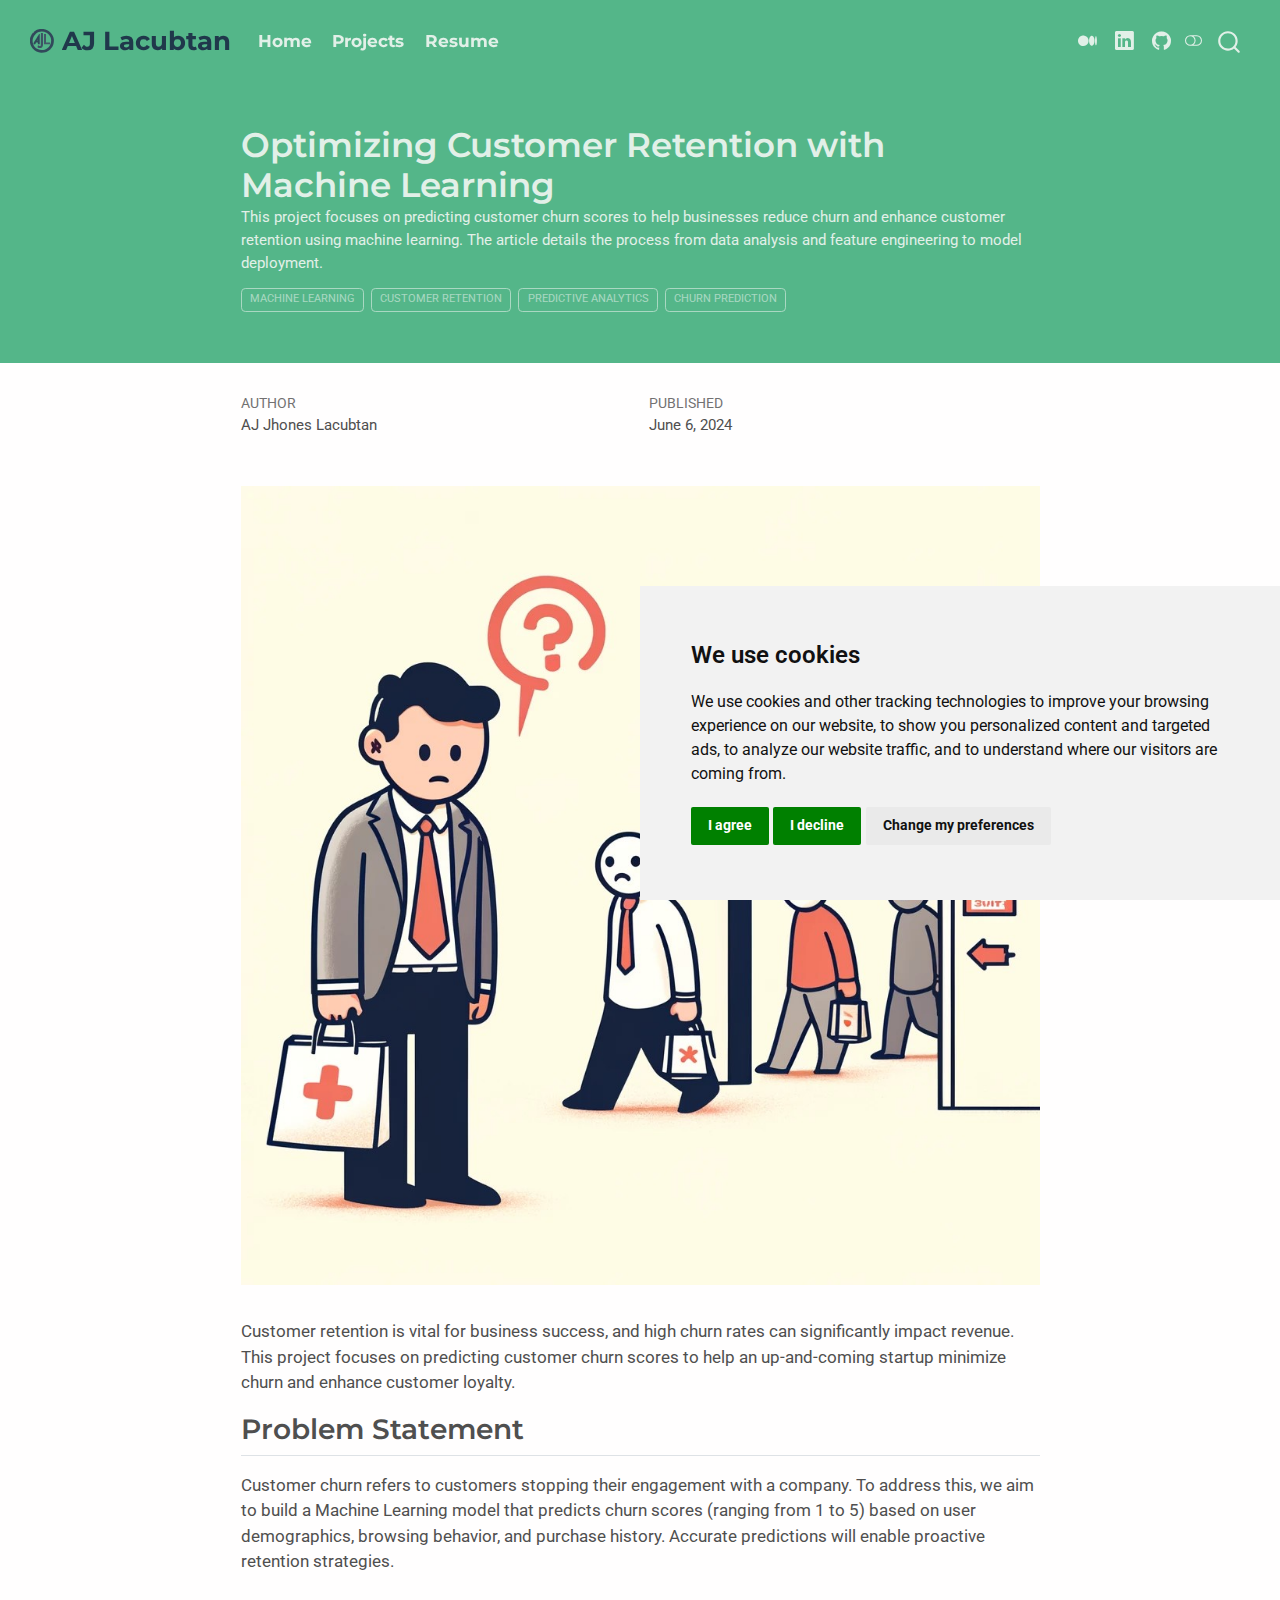
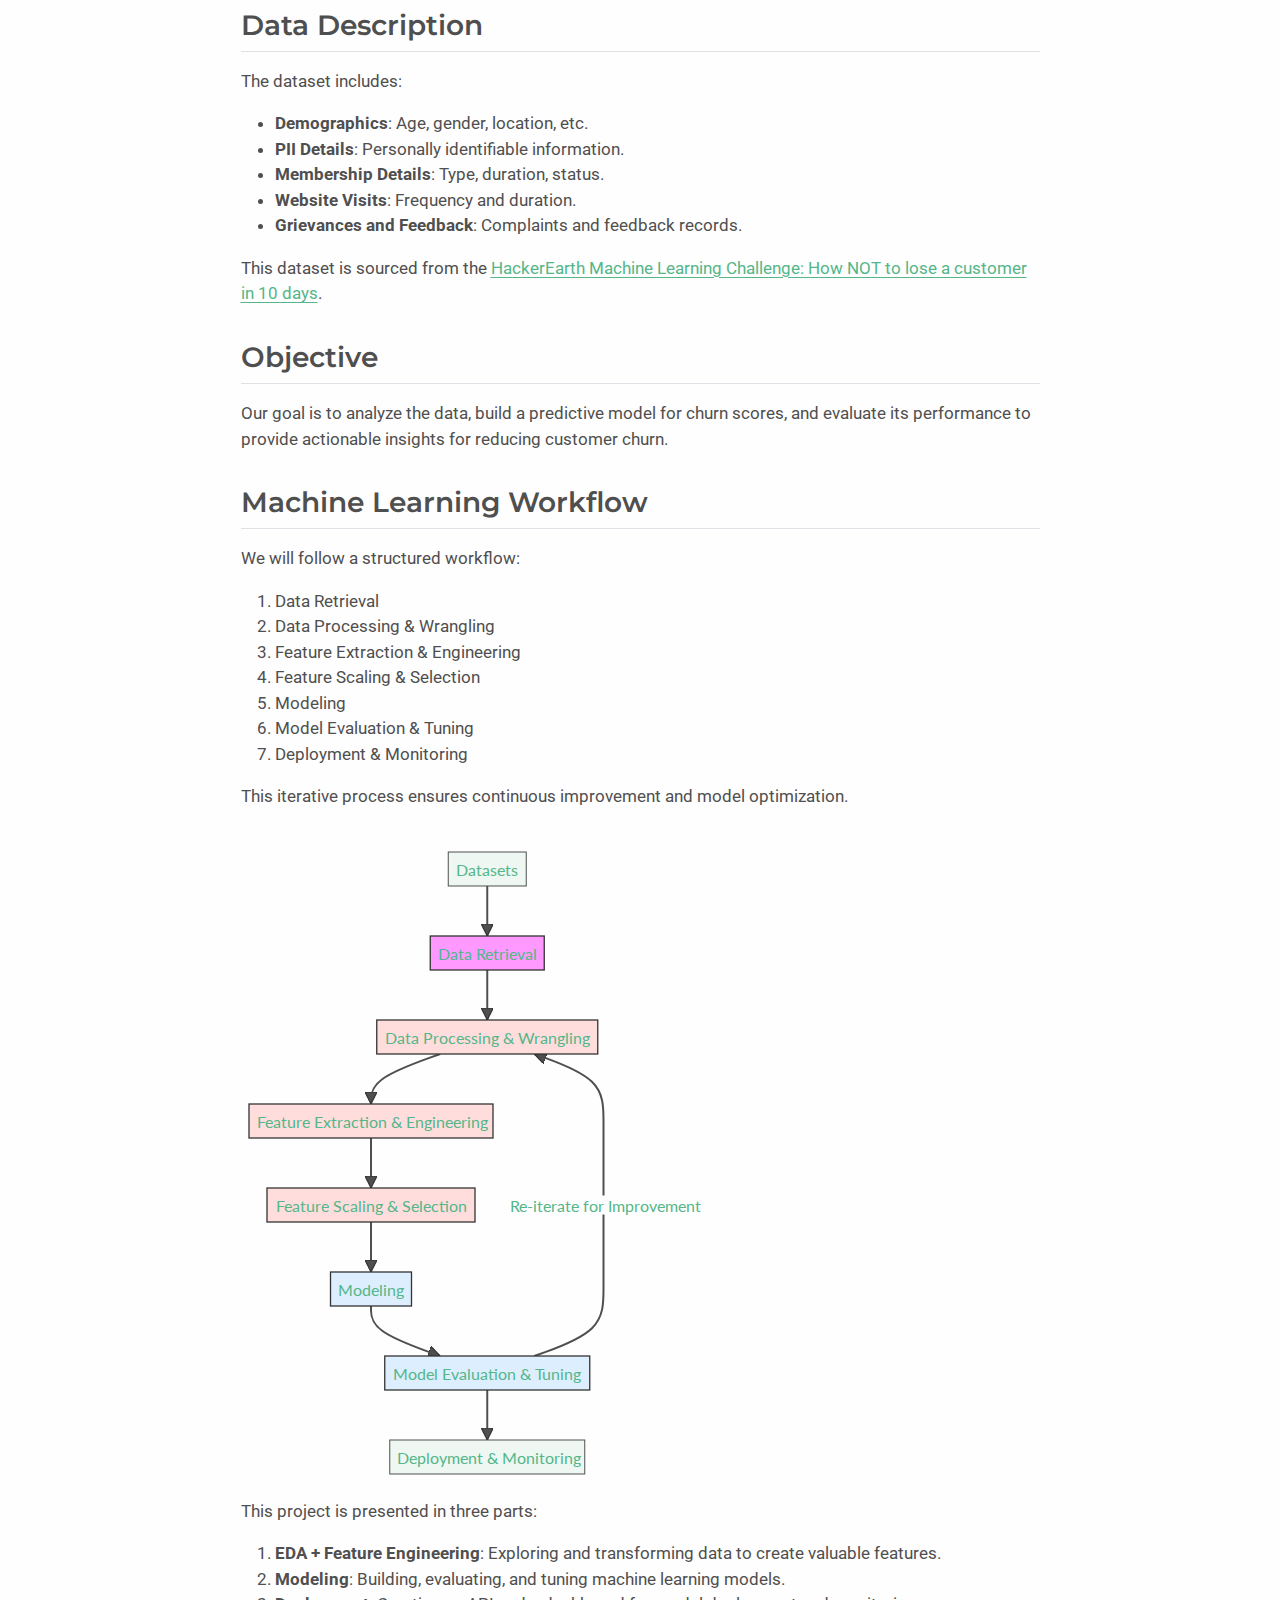
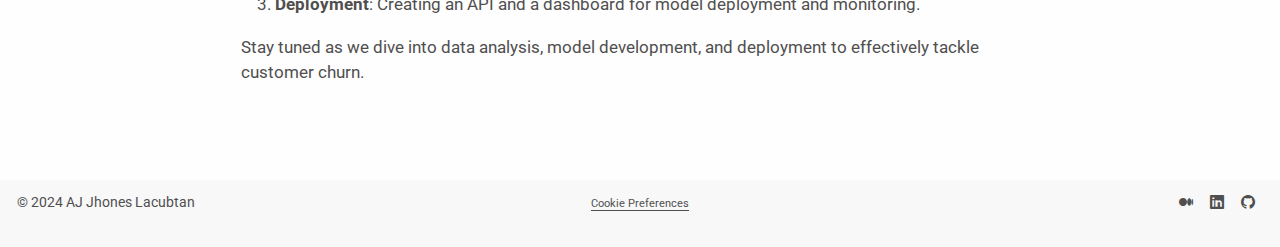
<file: posts/churn-risk-rate/index.html>
<!DOCTYPE html>
<html xmlns="http://www.w3.org/1999/xhtml" lang="en" xml:lang="en"><head>

<meta charset="utf-8">
<meta name="generator" content="quarto-1.4.555">

<meta name="viewport" content="width=device-width, initial-scale=1.0, user-scalable=yes">

<meta name="author" content="AJ Jhones Lacubtan">
<meta name="dcterms.date" content="2024-06-06">
<meta name="description" content="This project focuses on predicting customer churn scores to help businesses reduce churn and enhance customer retention using machine learning. The article details the process from data analysis and feature engineering to model deployment.">

<title>AJ Lacubtan - Optimizing Customer Retention with Machine Learning</title>
<style>
code{white-space: pre-wrap;}
span.smallcaps{font-variant: small-caps;}
div.columns{display: flex; gap: min(4vw, 1.5em);}
div.column{flex: auto; overflow-x: auto;}
div.hanging-indent{margin-left: 1.5em; text-indent: -1.5em;}
ul.task-list{list-style: none;}
ul.task-list li input[type="checkbox"] {
  width: 0.8em;
  margin: 0 0.8em 0.2em -1em; /* quarto-specific, see https://github.com/quarto-dev/quarto-cli/issues/4556 */ 
  vertical-align: middle;
}
</style>


<script src="../../site_libs/quarto-nav/quarto-nav.js"></script>
<script src="../../site_libs/quarto-nav/headroom.min.js"></script>
<script src="../../site_libs/clipboard/clipboard.min.js"></script>
<script src="../../site_libs/quarto-search/autocomplete.umd.js"></script>
<script src="../../site_libs/quarto-search/fuse.min.js"></script>
<script src="../../site_libs/quarto-search/quarto-search.js"></script>
<meta name="quarto:offset" content="../../">
<link href="../../images/favicon/favicon-32x32.png" rel="icon" type="image/png">
<script src="../../site_libs/cookie-consent/cookie-consent.js"></script>
<link href="../../site_libs/cookie-consent/cookie-consent.css" rel="stylesheet">
<script src="../../site_libs/quarto-html/quarto.js"></script>
<script src="../../site_libs/quarto-html/popper.min.js"></script>
<script src="../../site_libs/quarto-html/tippy.umd.min.js"></script>
<script src="../../site_libs/quarto-html/anchor.min.js"></script>
<link href="../../site_libs/quarto-html/tippy.css" rel="stylesheet">
<link href="../../site_libs/quarto-html/quarto-syntax-highlighting.css" rel="stylesheet" class="quarto-color-scheme" id="quarto-text-highlighting-styles">
<link href="../../site_libs/quarto-html/quarto-syntax-highlighting-dark.css" rel="prefetch" class="quarto-color-scheme quarto-color-alternate" id="quarto-text-highlighting-styles">
<script src="../../site_libs/bootstrap/bootstrap.min.js"></script>
<link href="../../site_libs/bootstrap/bootstrap-icons.css" rel="stylesheet">
<link href="../../site_libs/bootstrap/bootstrap.min.css" rel="stylesheet" class="quarto-color-scheme" id="quarto-bootstrap" data-mode="light">
<link href="../../site_libs/bootstrap/bootstrap-dark.min.css" rel="prefetch" class="quarto-color-scheme quarto-color-alternate" id="quarto-bootstrap" data-mode="dark">
<script id="quarto-search-options" type="application/json">{
  "location": "navbar",
  "copy-button": false,
  "collapse-after": 3,
  "panel-placement": "end",
  "type": "overlay",
  "limit": 50,
  "keyboard-shortcut": [
    "f",
    "/",
    "s"
  ],
  "language": {
    "search-no-results-text": "No results",
    "search-matching-documents-text": "matching documents",
    "search-copy-link-title": "Copy link to search",
    "search-hide-matches-text": "Hide additional matches",
    "search-more-match-text": "more match in this document",
    "search-more-matches-text": "more matches in this document",
    "search-clear-button-title": "Clear",
    "search-text-placeholder": "",
    "search-detached-cancel-button-title": "Cancel",
    "search-submit-button-title": "Submit",
    "search-label": "Search"
  }
}</script>
<script async="" src="https://www.googletagmanager.com/gtag/js?id=G-F04G2XSCY9"></script>

<script type="text/plain" cookie-consent="tracking">

window.dataLayer = window.dataLayer || [];
function gtag(){dataLayer.push(arguments);}
gtag('js', new Date());
gtag('config', 'G-F04G2XSCY9', { 'anonymize_ip': true});
</script>

<script type="text/javascript" charset="UTF-8">
document.addEventListener('DOMContentLoaded', function () {
cookieconsent.run({
  "notice_banner_type":"simple",
  "consent_type":"express",
  "palette":"light",
  "language":"en",
  "page_load_consent_levels":["strictly-necessary"],
  "notice_banner_reject_button_hide":false,
  "preferences_center_close_button_hide":false,
  "website_name":""
  ,
"language":"en"
  });
});
</script> 
  
<script src="../../site_libs/quarto-diagram/mermaid.min.js"></script>
<script src="../../site_libs/quarto-diagram/mermaid-init.js"></script>
<link href="../../site_libs/quarto-diagram/mermaid.css" rel="stylesheet">


<link rel="stylesheet" href="../../css/styles.css">
</head>

<body class="nav-fixed fullcontent">

<div id="quarto-search-results"></div>
  <header id="quarto-header" class="headroom fixed-top quarto-banner">
    <nav class="navbar navbar-expand-lg " data-bs-theme="dark">
      <div class="navbar-container container-fluid">
      <div class="navbar-brand-container mx-auto">
    <a href="../../index.html" class="navbar-brand navbar-brand-logo">
    <img src="../../images/favicon/apple-touch-icon.svg" alt="" class="navbar-logo">
    </a>
    <a class="navbar-brand" href="../../index.html">
    <span class="navbar-title">AJ Lacubtan</span>
    </a>
  </div>
            <div id="quarto-search" class="" title="Search"></div>
          <button class="navbar-toggler" type="button" data-bs-toggle="collapse" data-bs-target="#navbarCollapse" aria-controls="navbarCollapse" aria-expanded="false" aria-label="Toggle navigation" onclick="if (window.quartoToggleHeadroom) { window.quartoToggleHeadroom(); }">
  <span class="navbar-toggler-icon"></span>
</button>
          <div class="collapse navbar-collapse" id="navbarCollapse">
            <ul class="navbar-nav navbar-nav-scroll me-auto">
  <li class="nav-item">
    <a class="nav-link" href="../../index.html"> 
<span class="menu-text">Home</span></a>
  </li>  
  <li class="nav-item">
    <a class="nav-link" href="../../projects.html"> 
<span class="menu-text">Projects</span></a>
  </li>  
  <li class="nav-item">
    <a class="nav-link" href="../../resume.html"> 
<span class="menu-text">Resume</span></a>
  </li>  
</ul>
            <ul class="navbar-nav navbar-nav-scroll ms-auto">
  <li class="nav-item compact">
    <a class="nav-link" href="https://medium.com/@ajjhonessaromineslacubtan"> <i class="bi bi-medium" role="img">
</i> 
<span class="menu-text"></span></a>
  </li>  
  <li class="nav-item compact">
    <a class="nav-link" href="https://www.linkedin.com/in/aj-jhones-lacubtan/"> <i class="bi bi-linkedin" role="img">
</i> 
<span class="menu-text"></span></a>
  </li>  
  <li class="nav-item compact">
    <a class="nav-link" href="https://github.com/ajhoneslacubtan"> <i class="bi bi-github" role="img">
</i> 
<span class="menu-text"></span></a>
  </li>  
</ul>
          </div> <!-- /navcollapse -->
          <div class="quarto-navbar-tools">
  <a href="" class="quarto-color-scheme-toggle quarto-navigation-tool  px-1" onclick="window.quartoToggleColorScheme(); return false;" title="Toggle dark mode"><i class="bi"></i></a>
</div>
      </div> <!-- /container-fluid -->
    </nav>
</header>
<!-- content -->
<header id="title-block-header" class="quarto-title-block default page-columns page-full">
  <div class="quarto-title-banner page-columns page-full">
    <div class="quarto-title column-body">
      <h1 class="title">Optimizing Customer Retention with Machine Learning</h1>
                  <div>
        <div class="description">
          <p>This project focuses on predicting customer churn scores to help businesses reduce churn and enhance customer retention using machine learning. The article details the process from data analysis and feature engineering to model deployment.</p>
        </div>
      </div>
                          <div class="quarto-categories">
                <div class="quarto-category">machine learning</div>
                <div class="quarto-category">customer retention</div>
                <div class="quarto-category">predictive analytics</div>
                <div class="quarto-category">churn prediction</div>
              </div>
                  </div>
  </div>
    
  
  <div class="quarto-title-meta">

      <div>
      <div class="quarto-title-meta-heading">Author</div>
      <div class="quarto-title-meta-contents">
               <p>AJ Jhones Lacubtan </p>
            </div>
    </div>
      
      <div>
      <div class="quarto-title-meta-heading">Published</div>
      <div class="quarto-title-meta-contents">
        <p class="date">June 6, 2024</p>
      </div>
    </div>
    
      
    </div>
    
  
  </header><div id="quarto-content" class="quarto-container page-columns page-rows-contents page-layout-article page-navbar">
<!-- sidebar -->
<!-- margin-sidebar -->
    
<!-- main -->
<main class="content quarto-banner-title-block" id="quarto-document-content">





<div class="quarto-figure quarto-figure-center">
<figure class="figure">
<p><img src="image.jpg" class="img-fluid quarto-figure quarto-figure-center figure-img"></p>
</figure>
</div>
<p>Customer retention is vital for business success, and high churn rates can significantly impact revenue. This project focuses on predicting customer churn scores to help an up-and-coming startup minimize churn and enhance customer loyalty.</p>
<section id="problem-statement" class="level2">
<h2 class="anchored" data-anchor-id="problem-statement">Problem Statement</h2>
<p>Customer churn refers to customers stopping their engagement with a company. To address this, we aim to build a Machine Learning model that predicts churn scores (ranging from 1 to 5) based on user demographics, browsing behavior, and purchase history. Accurate predictions will enable proactive retention strategies.</p>
</section>
<section id="data-description" class="level2">
<h2 class="anchored" data-anchor-id="data-description">Data Description</h2>
<p>The dataset includes:</p>
<ul>
<li><strong>Demographics</strong>: Age, gender, location, etc.</li>
<li><strong>PII Details</strong>: Personally identifiable information.</li>
<li><strong>Membership Details</strong>: Type, duration, status.</li>
<li><strong>Website Visits</strong>: Frequency and duration.</li>
<li><strong>Grievances and Feedback</strong>: Complaints and feedback records.</li>
</ul>
<p>This dataset is sourced from the <a href="https://www.hackerearth.com/challenges/new/competitive/hackerearth-machine-learning-challenge-predict-customer-churn/">HackerEarth Machine Learning Challenge: How NOT to lose a customer in 10 days</a>.</p>
</section>
<section id="objective" class="level2">
<h2 class="anchored" data-anchor-id="objective">Objective</h2>
<p>Our goal is to analyze the data, build a predictive model for churn scores, and evaluate its performance to provide actionable insights for reducing customer churn.</p>
</section>
<section id="machine-learning-workflow" class="level2">
<h2 class="anchored" data-anchor-id="machine-learning-workflow">Machine Learning Workflow</h2>
<p>We will follow a structured workflow:</p>
<ol type="1">
<li>Data Retrieval</li>
<li>Data Processing &amp; Wrangling</li>
<li>Feature Extraction &amp; Engineering</li>
<li>Feature Scaling &amp; Selection</li>
<li>Modeling</li>
<li>Model Evaluation &amp; Tuning</li>
<li>Deployment &amp; Monitoring</li>
</ol>
<p>This iterative process ensures continuous improvement and model optimization.</p>
<div class="cell" data-layout-align="default">
<div class="cell-output-display">
<div>
<p></p><figure class="figure"><p></p>
<div>
<pre class="mermaid mermaid-js">flowchart TD
    A[Datasets] --&gt; B[Data Retrieval]
    B --&gt; C[Data Processing &amp; Wrangling]
    C --&gt; D[Feature Extraction &amp; Engineering]
    D --&gt; E[Feature Scaling &amp; Selection]
    E --&gt; F[Modeling]
    F --&gt; G[Model Evaluation &amp; Tuning]
    G --&gt; H[Deployment &amp; Monitoring]
    G --&gt;|Re-iterate for Improvement| C

    classDef dataPrep fill:#f9f,stroke:#333,stroke-width:1.3px;
    classDef process fill:#ffdddd,stroke:#333,stroke-width:1.3px;
    classDef eval fill:#ddeeff,stroke:#333,stroke-width:1.3px;

    class B dataPrep;
    class C,D,E process;
    class F,G eval;
</pre>
</div>
<p></p></figure><p></p>
</div>
</div>
</div>
<p>This project is presented in three parts:</p>
<ol type="1">
<li><strong>EDA + Feature Engineering</strong>: Exploring and transforming data to create valuable features.</li>
<li><strong>Modeling</strong>: Building, evaluating, and tuning machine learning models.</li>
<li><strong>Deployment</strong>: Creating an API and a dashboard for model deployment and monitoring.</li>
</ol>
<p>Stay tuned as we dive into data analysis, model development, and deployment to effectively tackle customer churn.</p>


</section>

</main> <!-- /main -->
<script id="quarto-html-after-body" type="application/javascript">
window.document.addEventListener("DOMContentLoaded", function (event) {
  const toggleBodyColorMode = (bsSheetEl) => {
    const mode = bsSheetEl.getAttribute("data-mode");
    const bodyEl = window.document.querySelector("body");
    if (mode === "dark") {
      bodyEl.classList.add("quarto-dark");
      bodyEl.classList.remove("quarto-light");
    } else {
      bodyEl.classList.add("quarto-light");
      bodyEl.classList.remove("quarto-dark");
    }
  }
  const toggleBodyColorPrimary = () => {
    const bsSheetEl = window.document.querySelector("link#quarto-bootstrap");
    if (bsSheetEl) {
      toggleBodyColorMode(bsSheetEl);
    }
  }
  toggleBodyColorPrimary();  
  const disableStylesheet = (stylesheets) => {
    for (let i=0; i < stylesheets.length; i++) {
      const stylesheet = stylesheets[i];
      stylesheet.rel = 'prefetch';
    }
  }
  const enableStylesheet = (stylesheets) => {
    for (let i=0; i < stylesheets.length; i++) {
      const stylesheet = stylesheets[i];
      stylesheet.rel = 'stylesheet';
    }
  }
  const manageTransitions = (selector, allowTransitions) => {
    const els = window.document.querySelectorAll(selector);
    for (let i=0; i < els.length; i++) {
      const el = els[i];
      if (allowTransitions) {
        el.classList.remove('notransition');
      } else {
        el.classList.add('notransition');
      }
    }
  }
  const toggleGiscusIfUsed = (isAlternate, darkModeDefault) => {
    const baseTheme = document.querySelector('#giscus-base-theme')?.value ?? 'light';
    const alternateTheme = document.querySelector('#giscus-alt-theme')?.value ?? 'dark';
    let newTheme = '';
    if(darkModeDefault) {
      newTheme = isAlternate ? baseTheme : alternateTheme;
    } else {
      newTheme = isAlternate ? alternateTheme : baseTheme;
    }
    const changeGiscusTheme = () => {
      // From: https://github.com/giscus/giscus/issues/336
      const sendMessage = (message) => {
        const iframe = document.querySelector('iframe.giscus-frame');
        if (!iframe) return;
        iframe.contentWindow.postMessage({ giscus: message }, 'https://giscus.app');
      }
      sendMessage({
        setConfig: {
          theme: newTheme
        }
      });
    }
    const isGiscussLoaded = window.document.querySelector('iframe.giscus-frame') !== null;
    if (isGiscussLoaded) {
      changeGiscusTheme();
    }
  }
  const toggleColorMode = (alternate) => {
    // Switch the stylesheets
    const alternateStylesheets = window.document.querySelectorAll('link.quarto-color-scheme.quarto-color-alternate');
    manageTransitions('#quarto-margin-sidebar .nav-link', false);
    if (alternate) {
      enableStylesheet(alternateStylesheets);
      for (const sheetNode of alternateStylesheets) {
        if (sheetNode.id === "quarto-bootstrap") {
          toggleBodyColorMode(sheetNode);
        }
      }
    } else {
      disableStylesheet(alternateStylesheets);
      toggleBodyColorPrimary();
    }
    manageTransitions('#quarto-margin-sidebar .nav-link', true);
    // Switch the toggles
    const toggles = window.document.querySelectorAll('.quarto-color-scheme-toggle');
    for (let i=0; i < toggles.length; i++) {
      const toggle = toggles[i];
      if (toggle) {
        if (alternate) {
          toggle.classList.add("alternate");     
        } else {
          toggle.classList.remove("alternate");
        }
      }
    }
    // Hack to workaround the fact that safari doesn't
    // properly recolor the scrollbar when toggling (#1455)
    if (navigator.userAgent.indexOf('Safari') > 0 && navigator.userAgent.indexOf('Chrome') == -1) {
      manageTransitions("body", false);
      window.scrollTo(0, 1);
      setTimeout(() => {
        window.scrollTo(0, 0);
        manageTransitions("body", true);
      }, 40);  
    }
  }
  const isFileUrl = () => { 
    return window.location.protocol === 'file:';
  }
  const hasAlternateSentinel = () => {  
    let styleSentinel = getColorSchemeSentinel();
    if (styleSentinel !== null) {
      return styleSentinel === "alternate";
    } else {
      return false;
    }
  }
  const setStyleSentinel = (alternate) => {
    const value = alternate ? "alternate" : "default";
    if (!isFileUrl()) {
      window.localStorage.setItem("quarto-color-scheme", value);
    } else {
      localAlternateSentinel = value;
    }
  }
  const getColorSchemeSentinel = () => {
    if (!isFileUrl()) {
      const storageValue = window.localStorage.getItem("quarto-color-scheme");
      return storageValue != null ? storageValue : localAlternateSentinel;
    } else {
      return localAlternateSentinel;
    }
  }
  const darkModeDefault = false;
  let localAlternateSentinel = darkModeDefault ? 'alternate' : 'default';
  // Dark / light mode switch
  window.quartoToggleColorScheme = () => {
    // Read the current dark / light value 
    let toAlternate = !hasAlternateSentinel();
    toggleColorMode(toAlternate);
    setStyleSentinel(toAlternate);
    toggleGiscusIfUsed(toAlternate, darkModeDefault);
  };
  // Ensure there is a toggle, if there isn't float one in the top right
  if (window.document.querySelector('.quarto-color-scheme-toggle') === null) {
    const a = window.document.createElement('a');
    a.classList.add('top-right');
    a.classList.add('quarto-color-scheme-toggle');
    a.href = "";
    a.onclick = function() { try { window.quartoToggleColorScheme(); } catch {} return false; };
    const i = window.document.createElement("i");
    i.classList.add('bi');
    a.appendChild(i);
    window.document.body.appendChild(a);
  }
  // Switch to dark mode if need be
  if (hasAlternateSentinel()) {
    toggleColorMode(true);
  } else {
    toggleColorMode(false);
  }
  const icon = "";
  const anchorJS = new window.AnchorJS();
  anchorJS.options = {
    placement: 'right',
    icon: icon
  };
  anchorJS.add('.anchored');
  const isCodeAnnotation = (el) => {
    for (const clz of el.classList) {
      if (clz.startsWith('code-annotation-')) {                     
        return true;
      }
    }
    return false;
  }
  const clipboard = new window.ClipboardJS('.code-copy-button', {
    text: function(trigger) {
      const codeEl = trigger.previousElementSibling.cloneNode(true);
      for (const childEl of codeEl.children) {
        if (isCodeAnnotation(childEl)) {
          childEl.remove();
        }
      }
      return codeEl.innerText;
    }
  });
  clipboard.on('success', function(e) {
    // button target
    const button = e.trigger;
    // don't keep focus
    button.blur();
    // flash "checked"
    button.classList.add('code-copy-button-checked');
    var currentTitle = button.getAttribute("title");
    button.setAttribute("title", "Copied!");
    let tooltip;
    if (window.bootstrap) {
      button.setAttribute("data-bs-toggle", "tooltip");
      button.setAttribute("data-bs-placement", "left");
      button.setAttribute("data-bs-title", "Copied!");
      tooltip = new bootstrap.Tooltip(button, 
        { trigger: "manual", 
          customClass: "code-copy-button-tooltip",
          offset: [0, -8]});
      tooltip.show();    
    }
    setTimeout(function() {
      if (tooltip) {
        tooltip.hide();
        button.removeAttribute("data-bs-title");
        button.removeAttribute("data-bs-toggle");
        button.removeAttribute("data-bs-placement");
      }
      button.setAttribute("title", currentTitle);
      button.classList.remove('code-copy-button-checked');
    }, 1000);
    // clear code selection
    e.clearSelection();
  });
    var localhostRegex = new RegExp(/^(?:http|https):\/\/localhost\:?[0-9]*\//);
    var mailtoRegex = new RegExp(/^mailto:/);
      var filterRegex = new RegExp("https:\/\/ajhoneslacubtan\.github\.io\/");
    var isInternal = (href) => {
        return filterRegex.test(href) || localhostRegex.test(href) || mailtoRegex.test(href);
    }
    // Inspect non-navigation links and adorn them if external
 	var links = window.document.querySelectorAll('a[href]:not(.nav-link):not(.navbar-brand):not(.toc-action):not(.sidebar-link):not(.sidebar-item-toggle):not(.pagination-link):not(.no-external):not([aria-hidden]):not(.dropdown-item):not(.quarto-navigation-tool)');
    for (var i=0; i<links.length; i++) {
      const link = links[i];
      if (!isInternal(link.href)) {
        // undo the damage that might have been done by quarto-nav.js in the case of
        // links that we want to consider external
        if (link.dataset.originalHref !== undefined) {
          link.href = link.dataset.originalHref;
        }
      }
    }
  function tippyHover(el, contentFn, onTriggerFn, onUntriggerFn) {
    const config = {
      allowHTML: true,
      maxWidth: 500,
      delay: 100,
      arrow: false,
      appendTo: function(el) {
          return el.parentElement;
      },
      interactive: true,
      interactiveBorder: 10,
      theme: 'quarto',
      placement: 'bottom-start',
    };
    if (contentFn) {
      config.content = contentFn;
    }
    if (onTriggerFn) {
      config.onTrigger = onTriggerFn;
    }
    if (onUntriggerFn) {
      config.onUntrigger = onUntriggerFn;
    }
    window.tippy(el, config); 
  }
  const noterefs = window.document.querySelectorAll('a[role="doc-noteref"]');
  for (var i=0; i<noterefs.length; i++) {
    const ref = noterefs[i];
    tippyHover(ref, function() {
      // use id or data attribute instead here
      let href = ref.getAttribute('data-footnote-href') || ref.getAttribute('href');
      try { href = new URL(href).hash; } catch {}
      const id = href.replace(/^#\/?/, "");
      const note = window.document.getElementById(id);
      if (note) {
        return note.innerHTML;
      } else {
        return "";
      }
    });
  }
  const xrefs = window.document.querySelectorAll('a.quarto-xref');
  const processXRef = (id, note) => {
    // Strip column container classes
    const stripColumnClz = (el) => {
      el.classList.remove("page-full", "page-columns");
      if (el.children) {
        for (const child of el.children) {
          stripColumnClz(child);
        }
      }
    }
    stripColumnClz(note)
    if (id === null || id.startsWith('sec-')) {
      // Special case sections, only their first couple elements
      const container = document.createElement("div");
      if (note.children && note.children.length > 2) {
        container.appendChild(note.children[0].cloneNode(true));
        for (let i = 1; i < note.children.length; i++) {
          const child = note.children[i];
          if (child.tagName === "P" && child.innerText === "") {
            continue;
          } else {
            container.appendChild(child.cloneNode(true));
            break;
          }
        }
        if (window.Quarto?.typesetMath) {
          window.Quarto.typesetMath(container);
        }
        return container.innerHTML
      } else {
        if (window.Quarto?.typesetMath) {
          window.Quarto.typesetMath(note);
        }
        return note.innerHTML;
      }
    } else {
      // Remove any anchor links if they are present
      const anchorLink = note.querySelector('a.anchorjs-link');
      if (anchorLink) {
        anchorLink.remove();
      }
      if (window.Quarto?.typesetMath) {
        window.Quarto.typesetMath(note);
      }
      // TODO in 1.5, we should make sure this works without a callout special case
      if (note.classList.contains("callout")) {
        return note.outerHTML;
      } else {
        return note.innerHTML;
      }
    }
  }
  for (var i=0; i<xrefs.length; i++) {
    const xref = xrefs[i];
    tippyHover(xref, undefined, function(instance) {
      instance.disable();
      let url = xref.getAttribute('href');
      let hash = undefined; 
      if (url.startsWith('#')) {
        hash = url;
      } else {
        try { hash = new URL(url).hash; } catch {}
      }
      if (hash) {
        const id = hash.replace(/^#\/?/, "");
        const note = window.document.getElementById(id);
        if (note !== null) {
          try {
            const html = processXRef(id, note.cloneNode(true));
            instance.setContent(html);
          } finally {
            instance.enable();
            instance.show();
          }
        } else {
          // See if we can fetch this
          fetch(url.split('#')[0])
          .then(res => res.text())
          .then(html => {
            const parser = new DOMParser();
            const htmlDoc = parser.parseFromString(html, "text/html");
            const note = htmlDoc.getElementById(id);
            if (note !== null) {
              const html = processXRef(id, note);
              instance.setContent(html);
            } 
          }).finally(() => {
            instance.enable();
            instance.show();
          });
        }
      } else {
        // See if we can fetch a full url (with no hash to target)
        // This is a special case and we should probably do some content thinning / targeting
        fetch(url)
        .then(res => res.text())
        .then(html => {
          const parser = new DOMParser();
          const htmlDoc = parser.parseFromString(html, "text/html");
          const note = htmlDoc.querySelector('main.content');
          if (note !== null) {
            // This should only happen for chapter cross references
            // (since there is no id in the URL)
            // remove the first header
            if (note.children.length > 0 && note.children[0].tagName === "HEADER") {
              note.children[0].remove();
            }
            const html = processXRef(null, note);
            instance.setContent(html);
          } 
        }).finally(() => {
          instance.enable();
          instance.show();
        });
      }
    }, function(instance) {
    });
  }
      let selectedAnnoteEl;
      const selectorForAnnotation = ( cell, annotation) => {
        let cellAttr = 'data-code-cell="' + cell + '"';
        let lineAttr = 'data-code-annotation="' +  annotation + '"';
        const selector = 'span[' + cellAttr + '][' + lineAttr + ']';
        return selector;
      }
      const selectCodeLines = (annoteEl) => {
        const doc = window.document;
        const targetCell = annoteEl.getAttribute("data-target-cell");
        const targetAnnotation = annoteEl.getAttribute("data-target-annotation");
        const annoteSpan = window.document.querySelector(selectorForAnnotation(targetCell, targetAnnotation));
        const lines = annoteSpan.getAttribute("data-code-lines").split(",");
        const lineIds = lines.map((line) => {
          return targetCell + "-" + line;
        })
        let top = null;
        let height = null;
        let parent = null;
        if (lineIds.length > 0) {
            //compute the position of the single el (top and bottom and make a div)
            const el = window.document.getElementById(lineIds[0]);
            top = el.offsetTop;
            height = el.offsetHeight;
            parent = el.parentElement.parentElement;
          if (lineIds.length > 1) {
            const lastEl = window.document.getElementById(lineIds[lineIds.length - 1]);
            const bottom = lastEl.offsetTop + lastEl.offsetHeight;
            height = bottom - top;
          }
          if (top !== null && height !== null && parent !== null) {
            // cook up a div (if necessary) and position it 
            let div = window.document.getElementById("code-annotation-line-highlight");
            if (div === null) {
              div = window.document.createElement("div");
              div.setAttribute("id", "code-annotation-line-highlight");
              div.style.position = 'absolute';
              parent.appendChild(div);
            }
            div.style.top = top - 2 + "px";
            div.style.height = height + 4 + "px";
            div.style.left = 0;
            let gutterDiv = window.document.getElementById("code-annotation-line-highlight-gutter");
            if (gutterDiv === null) {
              gutterDiv = window.document.createElement("div");
              gutterDiv.setAttribute("id", "code-annotation-line-highlight-gutter");
              gutterDiv.style.position = 'absolute';
              const codeCell = window.document.getElementById(targetCell);
              const gutter = codeCell.querySelector('.code-annotation-gutter');
              gutter.appendChild(gutterDiv);
            }
            gutterDiv.style.top = top - 2 + "px";
            gutterDiv.style.height = height + 4 + "px";
          }
          selectedAnnoteEl = annoteEl;
        }
      };
      const unselectCodeLines = () => {
        const elementsIds = ["code-annotation-line-highlight", "code-annotation-line-highlight-gutter"];
        elementsIds.forEach((elId) => {
          const div = window.document.getElementById(elId);
          if (div) {
            div.remove();
          }
        });
        selectedAnnoteEl = undefined;
      };
        // Handle positioning of the toggle
    window.addEventListener(
      "resize",
      throttle(() => {
        elRect = undefined;
        if (selectedAnnoteEl) {
          selectCodeLines(selectedAnnoteEl);
        }
      }, 10)
    );
    function throttle(fn, ms) {
    let throttle = false;
    let timer;
      return (...args) => {
        if(!throttle) { // first call gets through
            fn.apply(this, args);
            throttle = true;
        } else { // all the others get throttled
            if(timer) clearTimeout(timer); // cancel #2
            timer = setTimeout(() => {
              fn.apply(this, args);
              timer = throttle = false;
            }, ms);
        }
      };
    }
      // Attach click handler to the DT
      const annoteDls = window.document.querySelectorAll('dt[data-target-cell]');
      for (const annoteDlNode of annoteDls) {
        annoteDlNode.addEventListener('click', (event) => {
          const clickedEl = event.target;
          if (clickedEl !== selectedAnnoteEl) {
            unselectCodeLines();
            const activeEl = window.document.querySelector('dt[data-target-cell].code-annotation-active');
            if (activeEl) {
              activeEl.classList.remove('code-annotation-active');
            }
            selectCodeLines(clickedEl);
            clickedEl.classList.add('code-annotation-active');
          } else {
            // Unselect the line
            unselectCodeLines();
            clickedEl.classList.remove('code-annotation-active');
          }
        });
      }
  const findCites = (el) => {
    const parentEl = el.parentElement;
    if (parentEl) {
      const cites = parentEl.dataset.cites;
      if (cites) {
        return {
          el,
          cites: cites.split(' ')
        };
      } else {
        return findCites(el.parentElement)
      }
    } else {
      return undefined;
    }
  };
  var bibliorefs = window.document.querySelectorAll('a[role="doc-biblioref"]');
  for (var i=0; i<bibliorefs.length; i++) {
    const ref = bibliorefs[i];
    const citeInfo = findCites(ref);
    if (citeInfo) {
      tippyHover(citeInfo.el, function() {
        var popup = window.document.createElement('div');
        citeInfo.cites.forEach(function(cite) {
          var citeDiv = window.document.createElement('div');
          citeDiv.classList.add('hanging-indent');
          citeDiv.classList.add('csl-entry');
          var biblioDiv = window.document.getElementById('ref-' + cite);
          if (biblioDiv) {
            citeDiv.innerHTML = biblioDiv.innerHTML;
          }
          popup.appendChild(citeDiv);
        });
        return popup.innerHTML;
      });
    }
  }
});
</script>
</div> <!-- /content -->
<footer class="footer">
  <div class="nav-footer">
    <div class="nav-footer-left">
<p>© 2024 AJ Jhones Lacubtan</p>
</div>   
    <div class="nav-footer-center">

<div class="cookie-consent-footer"><a href="#" id="open_preferences_center">Cookie Preferences</a></div></div>
    <div class="nav-footer-right">
      <ul class="footer-items list-unstyled">
    <li class="nav-item compact">
    <a class="nav-link" href="https://medium.com/@ajjhonessaromineslacubtan">
      <i class="bi bi-medium" role="img">
</i> 
    </a>
  </li>  
    <li class="nav-item compact">
    <a class="nav-link" href="https://www.linkedin.com/in/aj-jhones-lacubtan/">
      <i class="bi bi-linkedin" role="img">
</i> 
    </a>
  </li>  
    <li class="nav-item compact">
    <a class="nav-link" href="https://github.com/ajhoneslacubtan">
      <i class="bi bi-github" role="img">
</i> 
    </a>
  </li>  
</ul>
    </div>
  </div>
</footer>




</body></html>
</file>
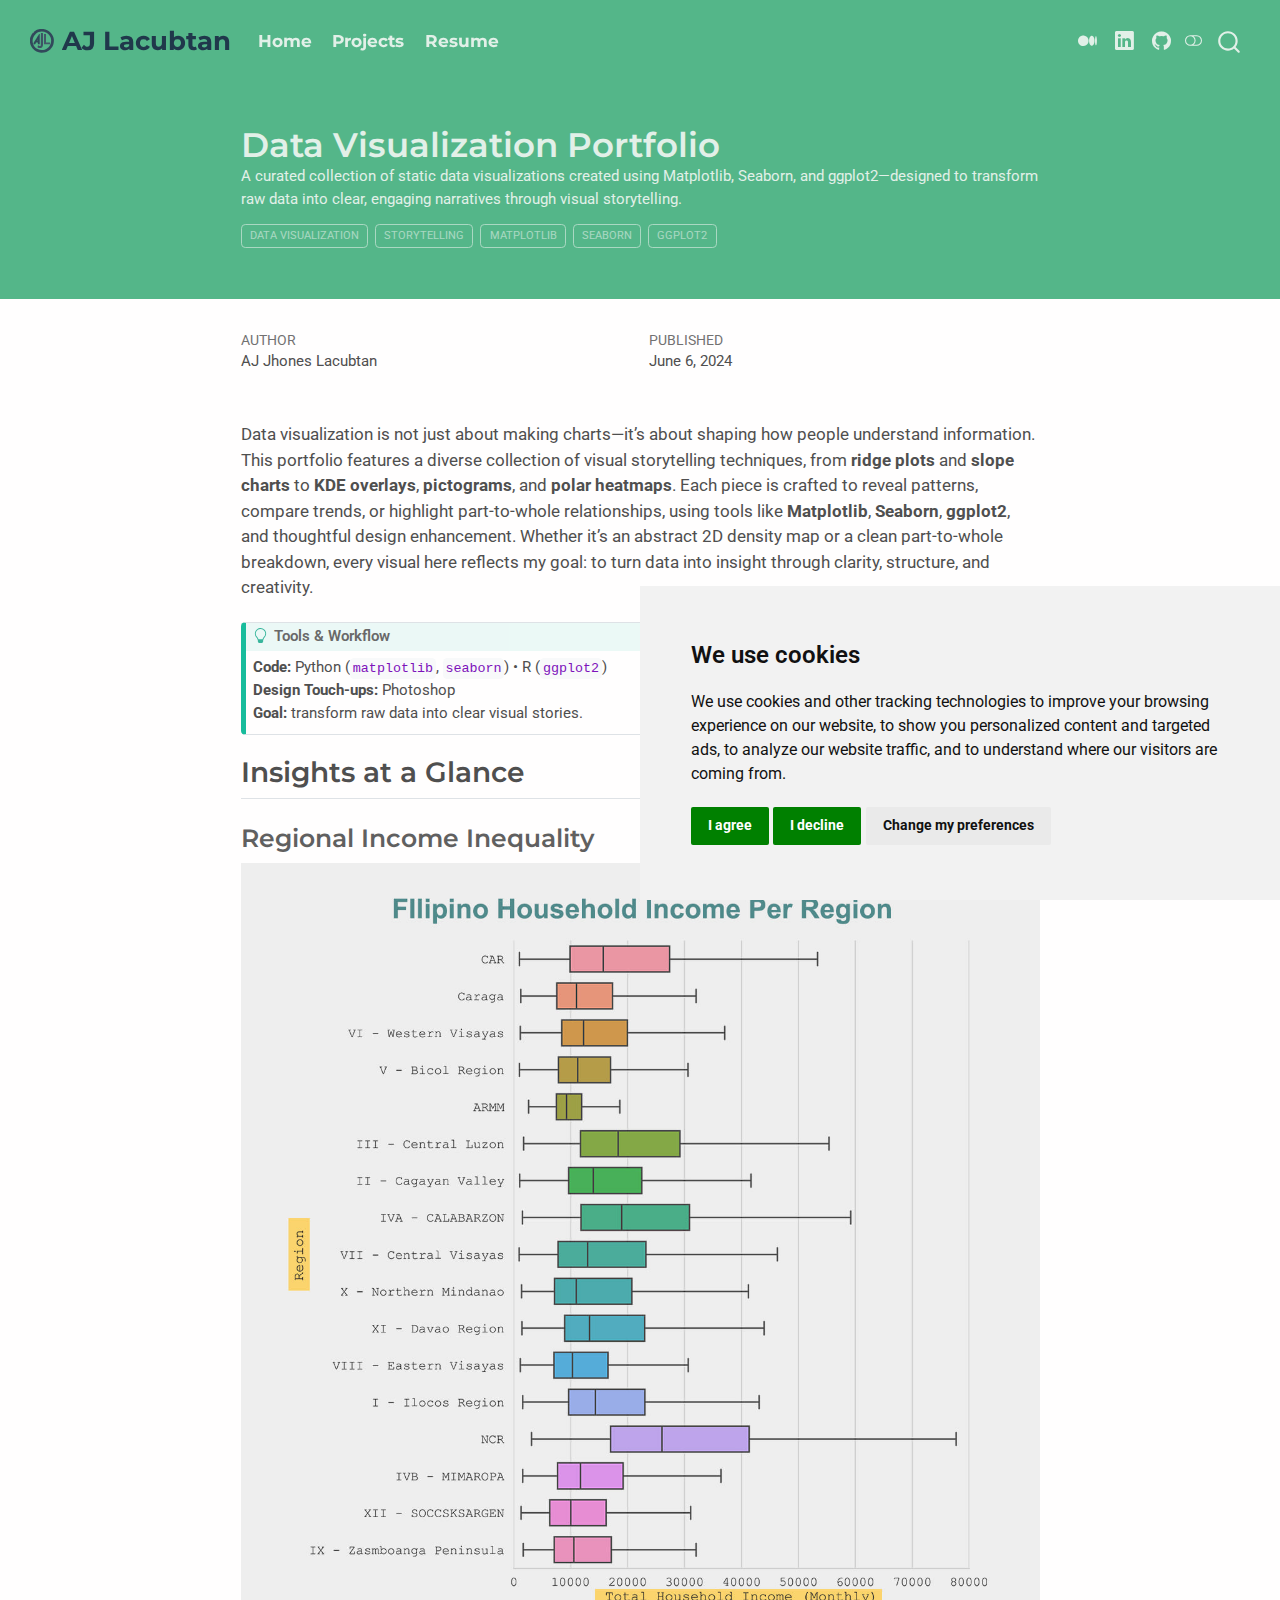
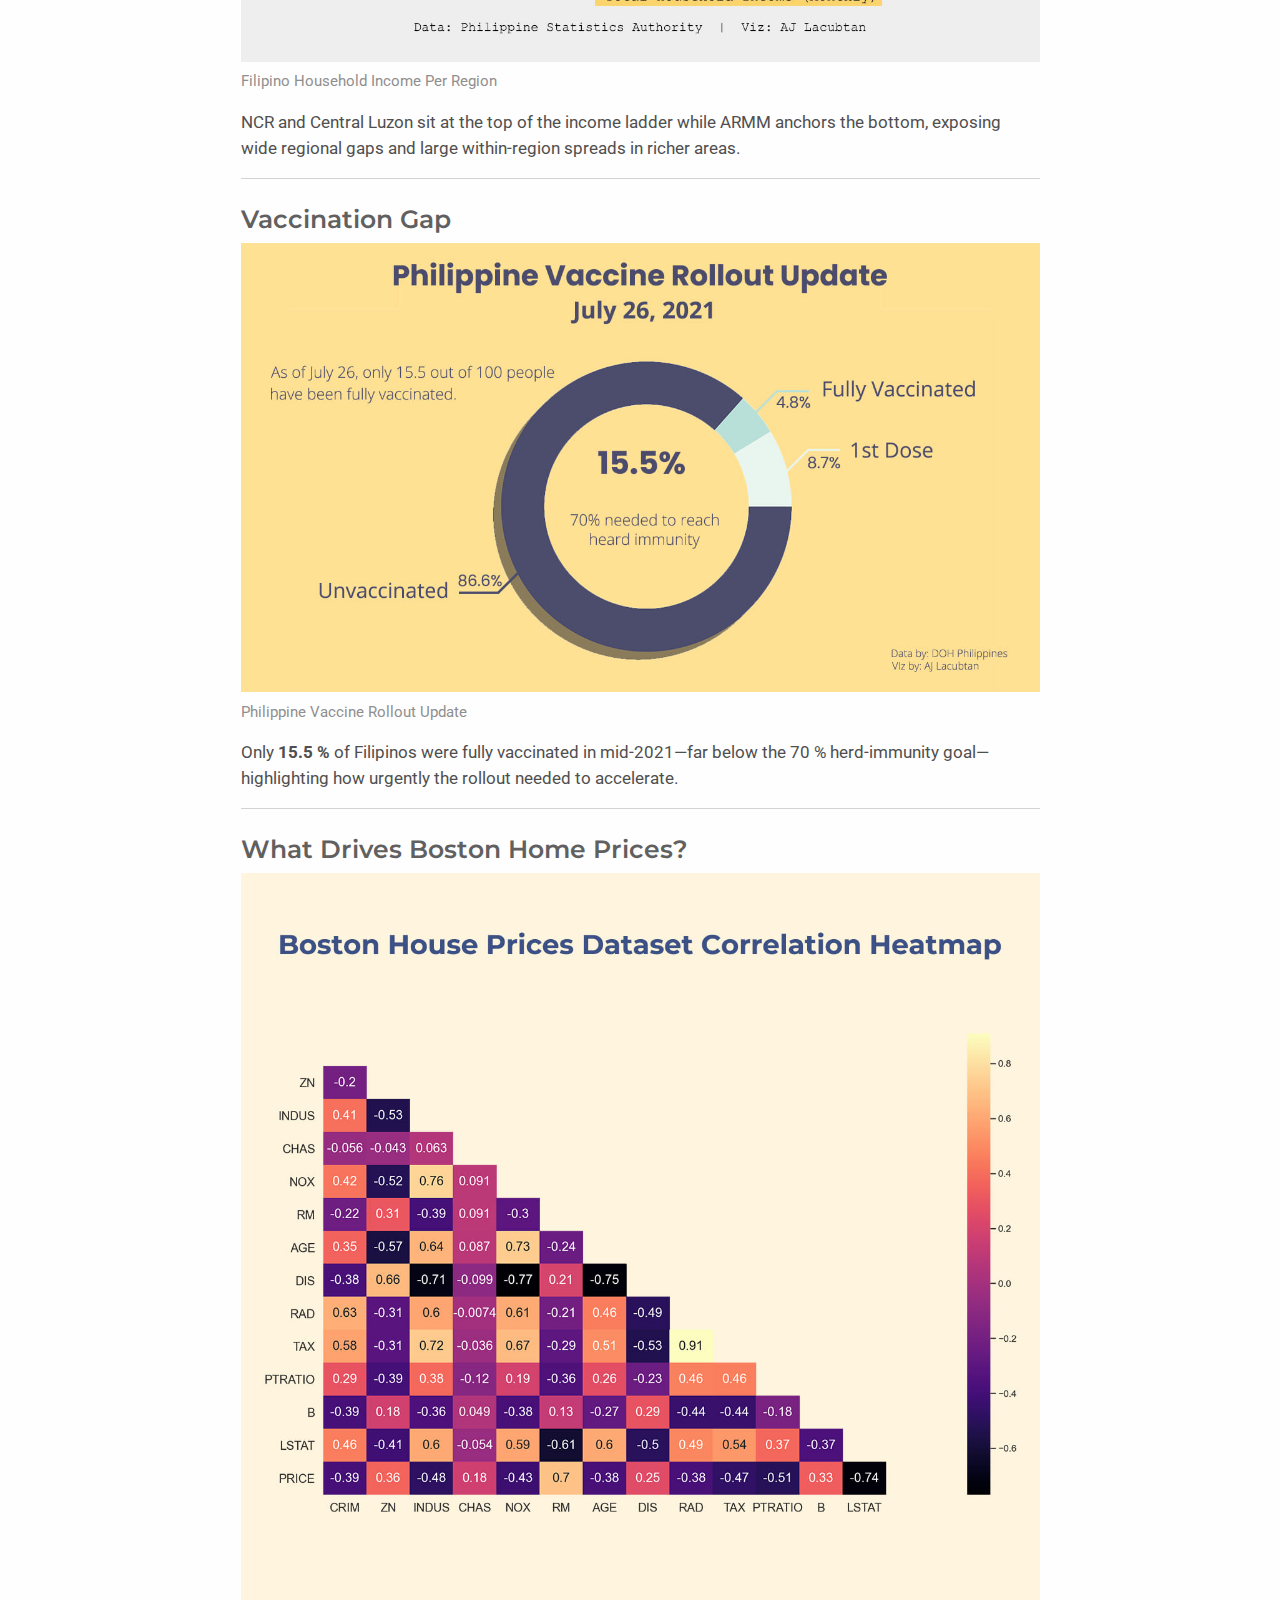
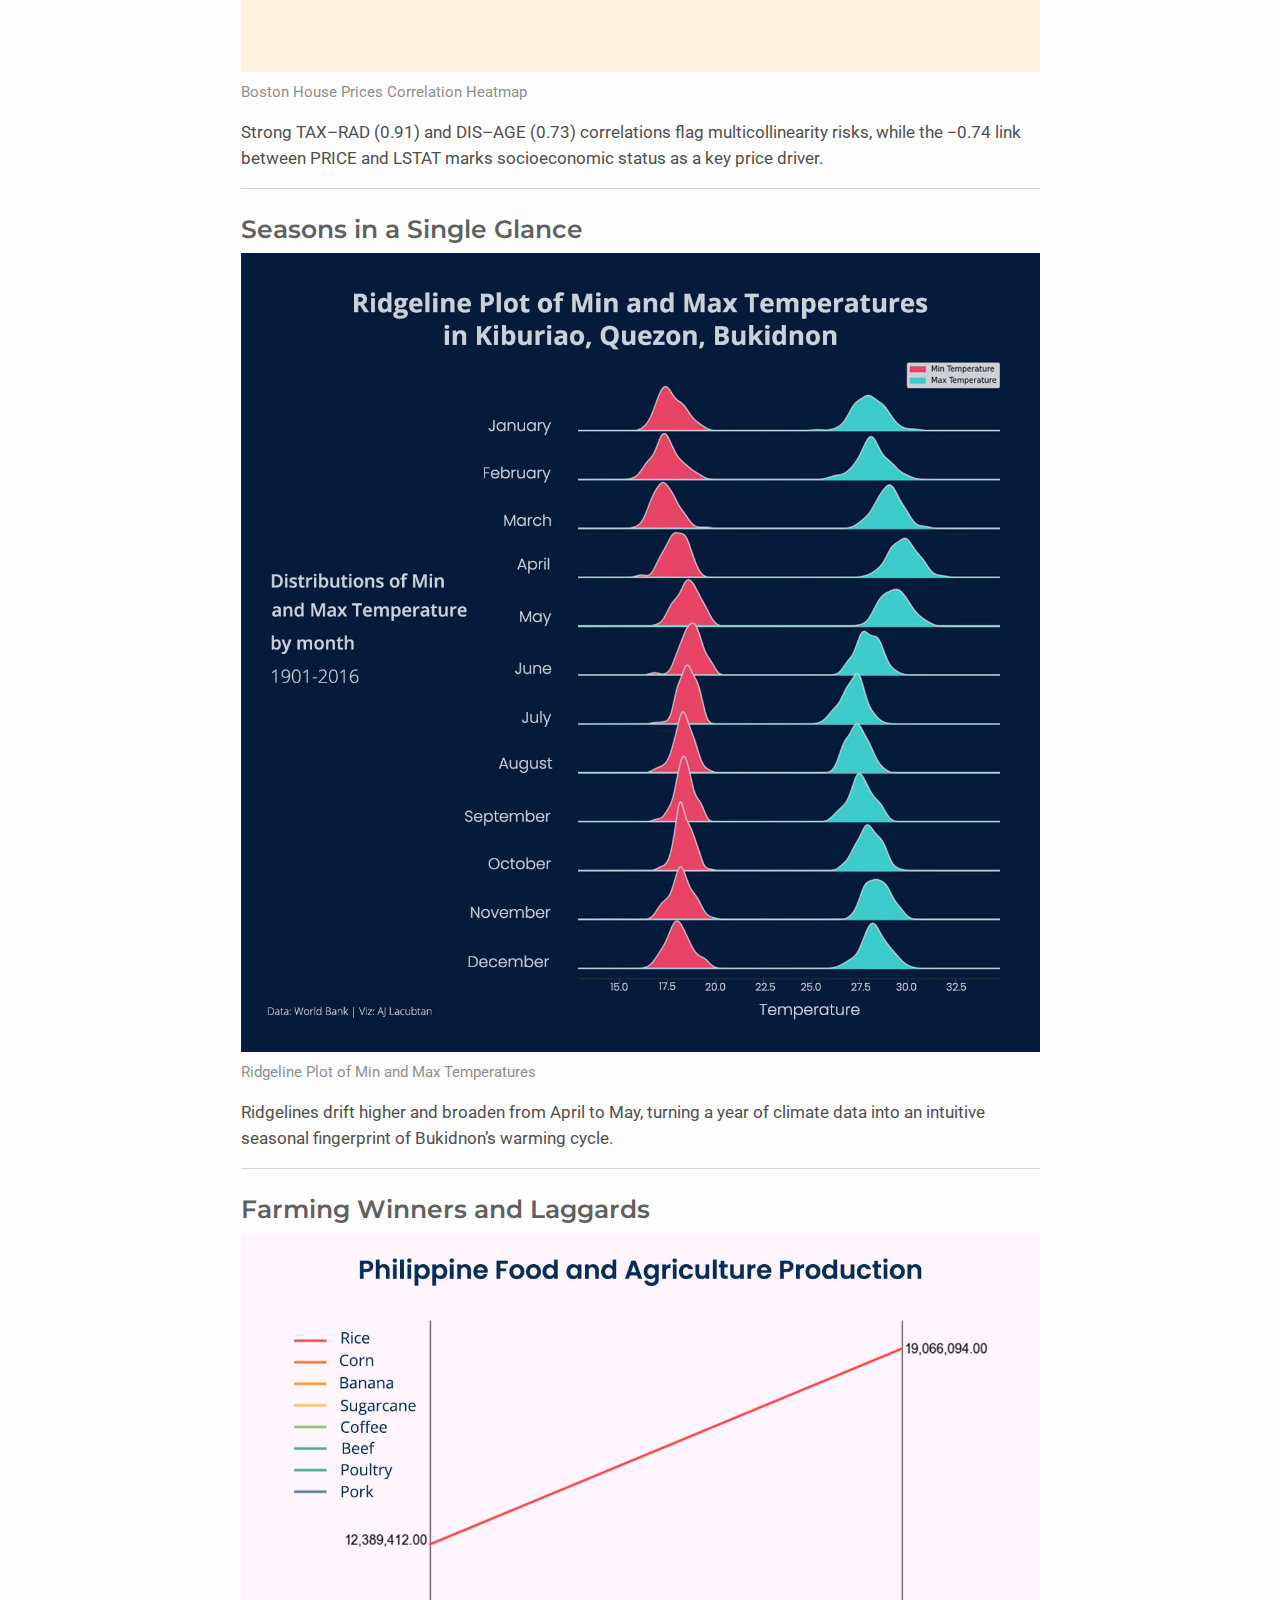
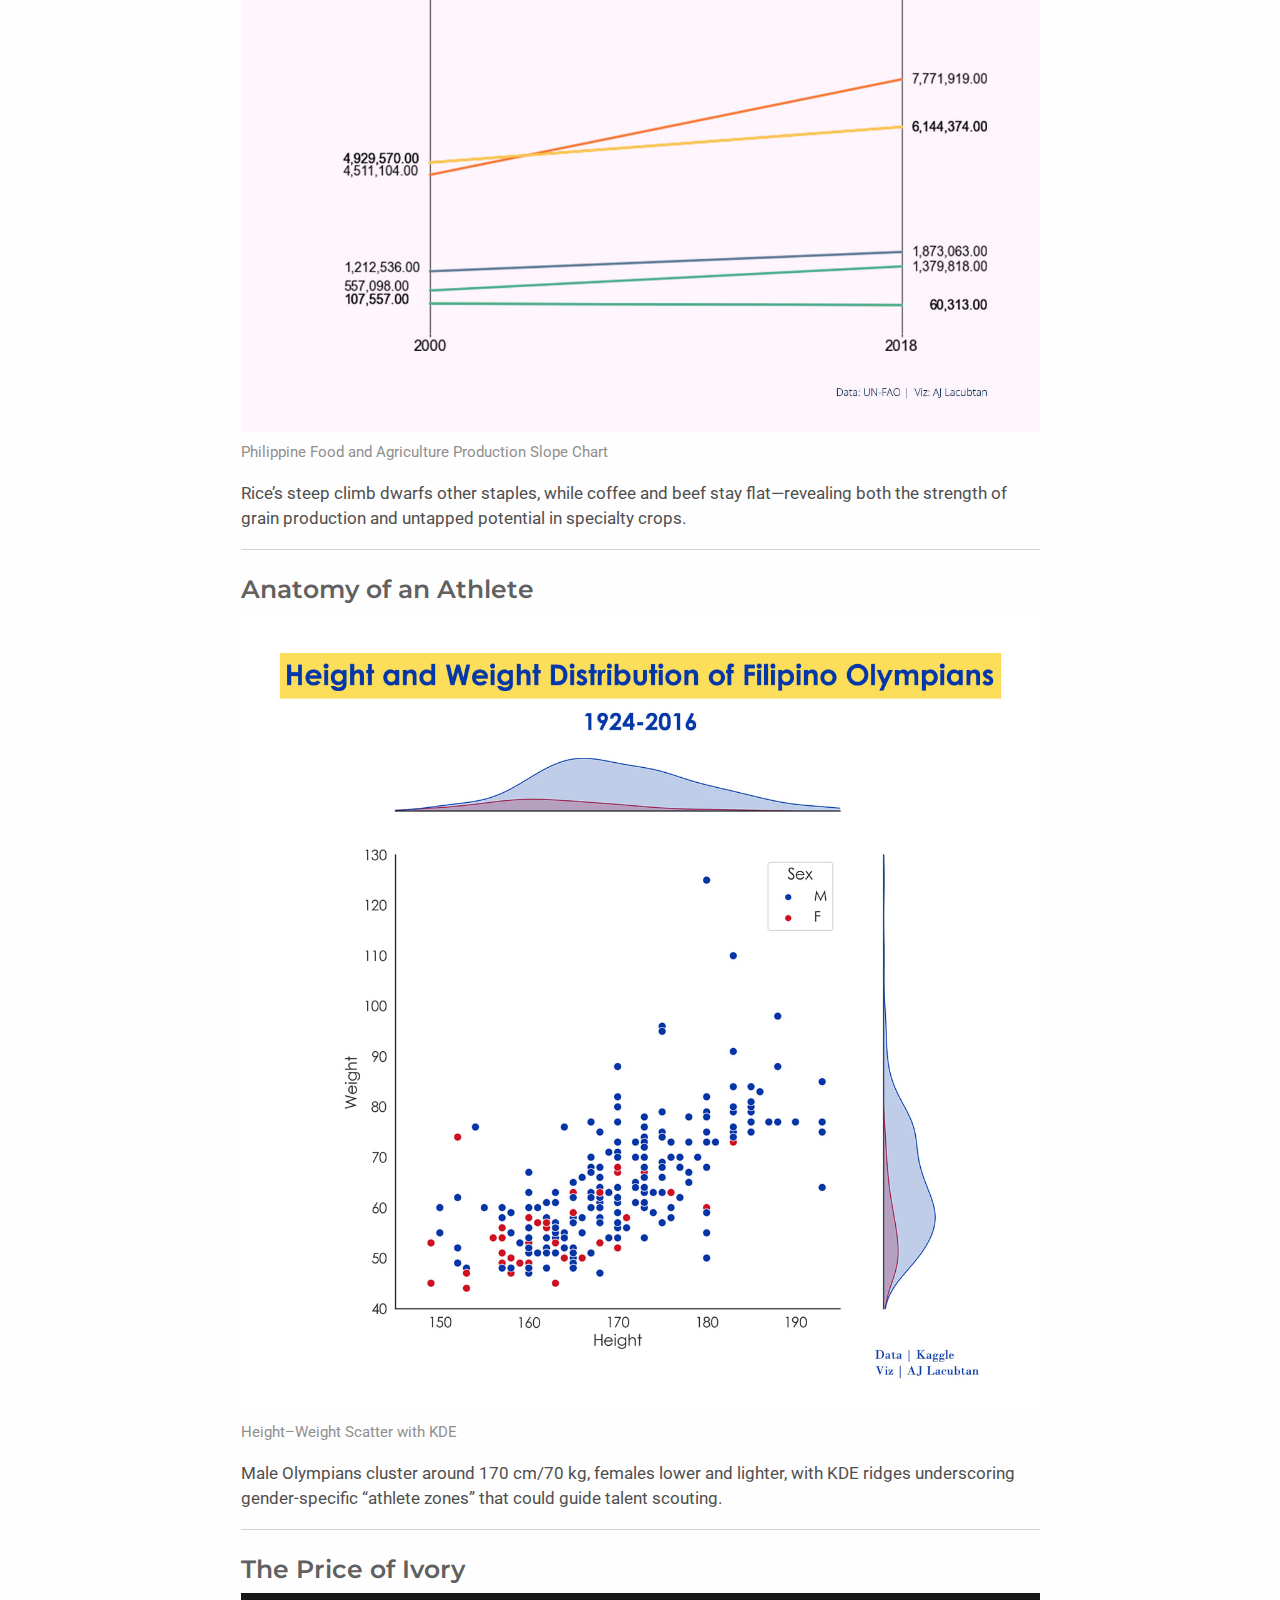
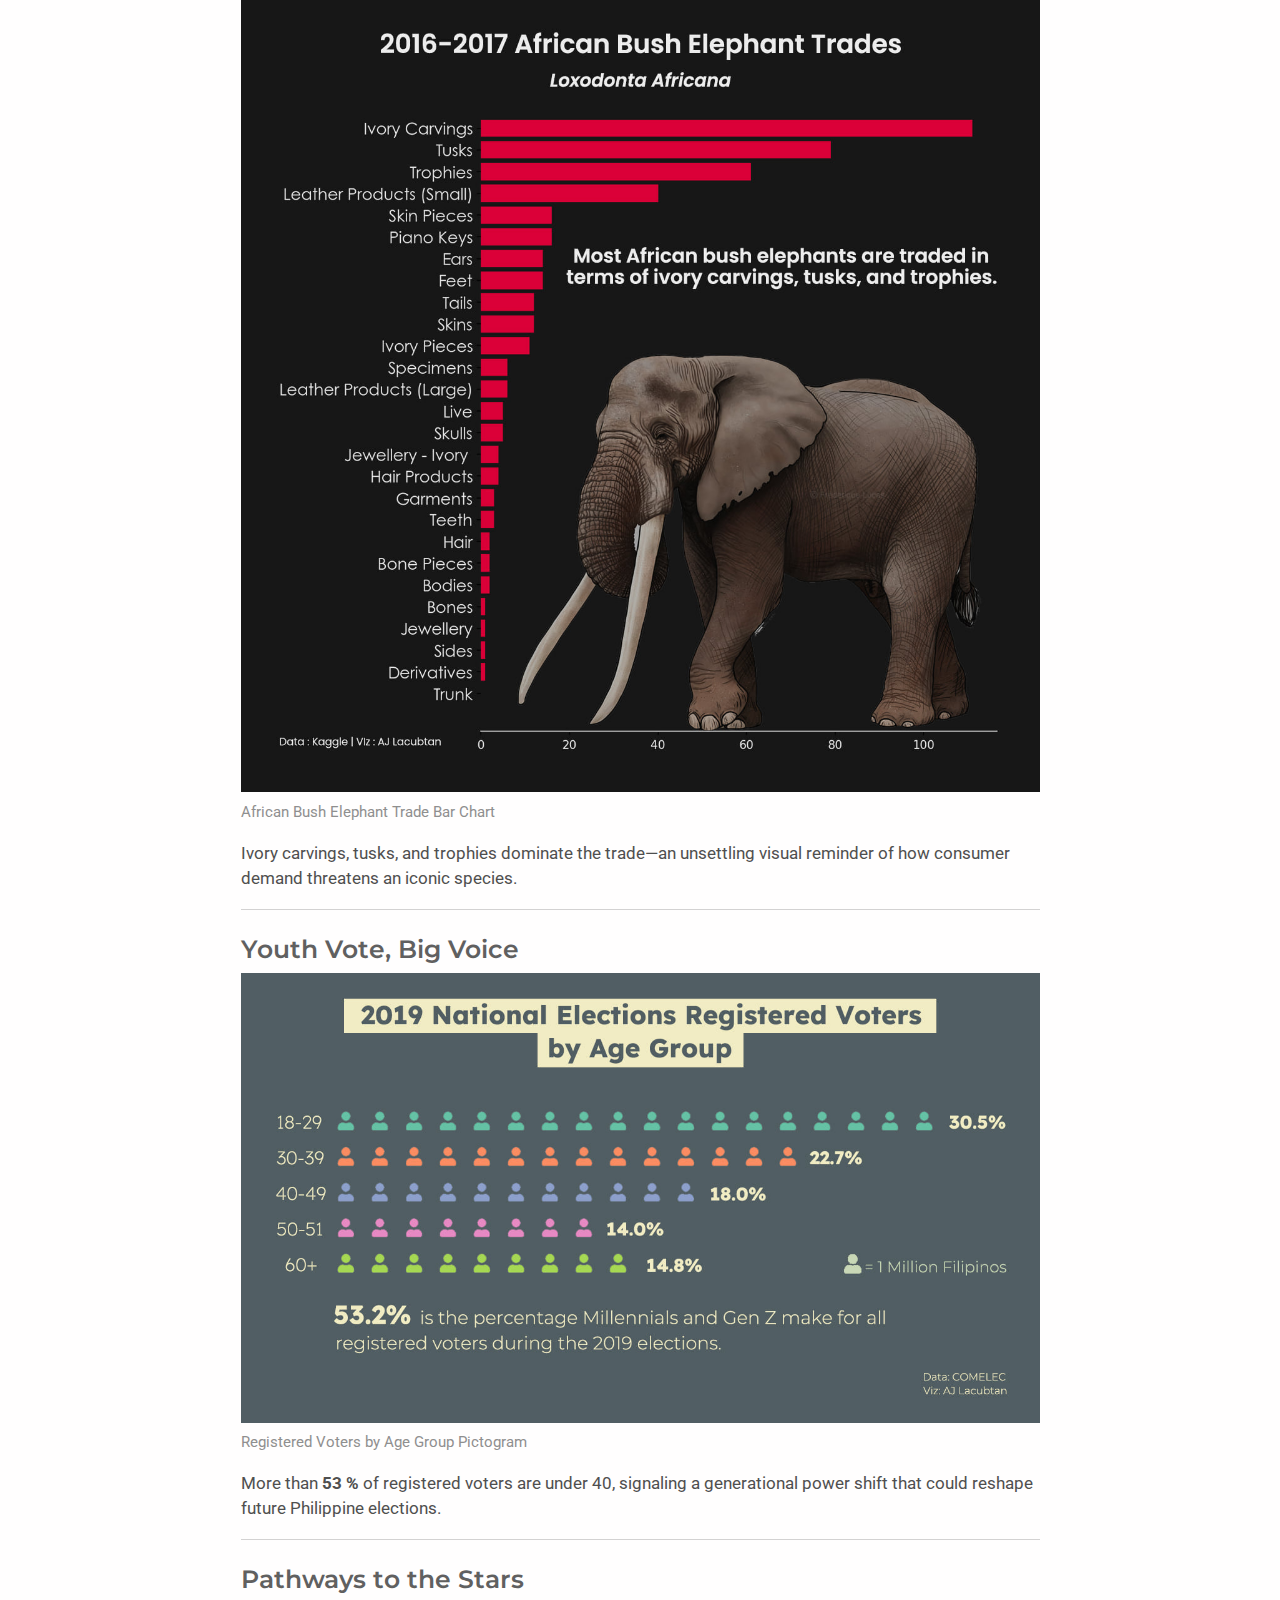
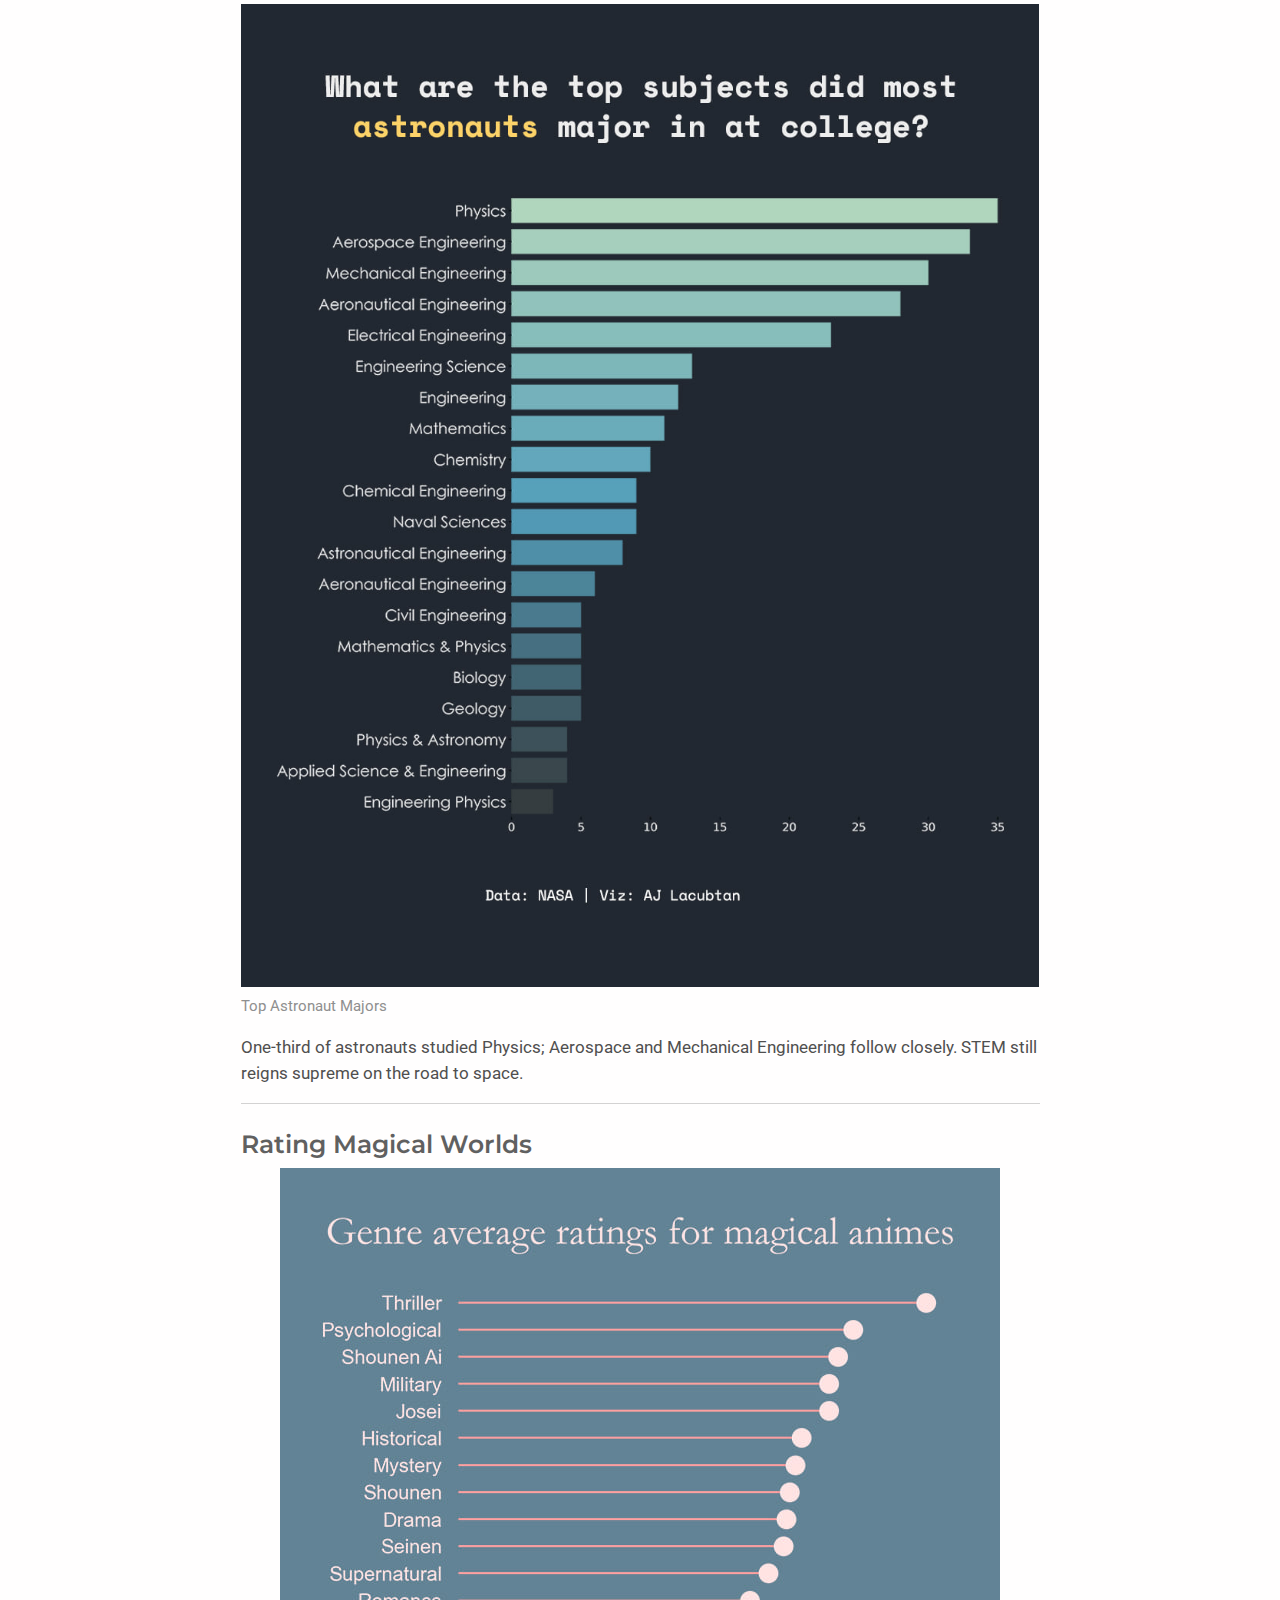
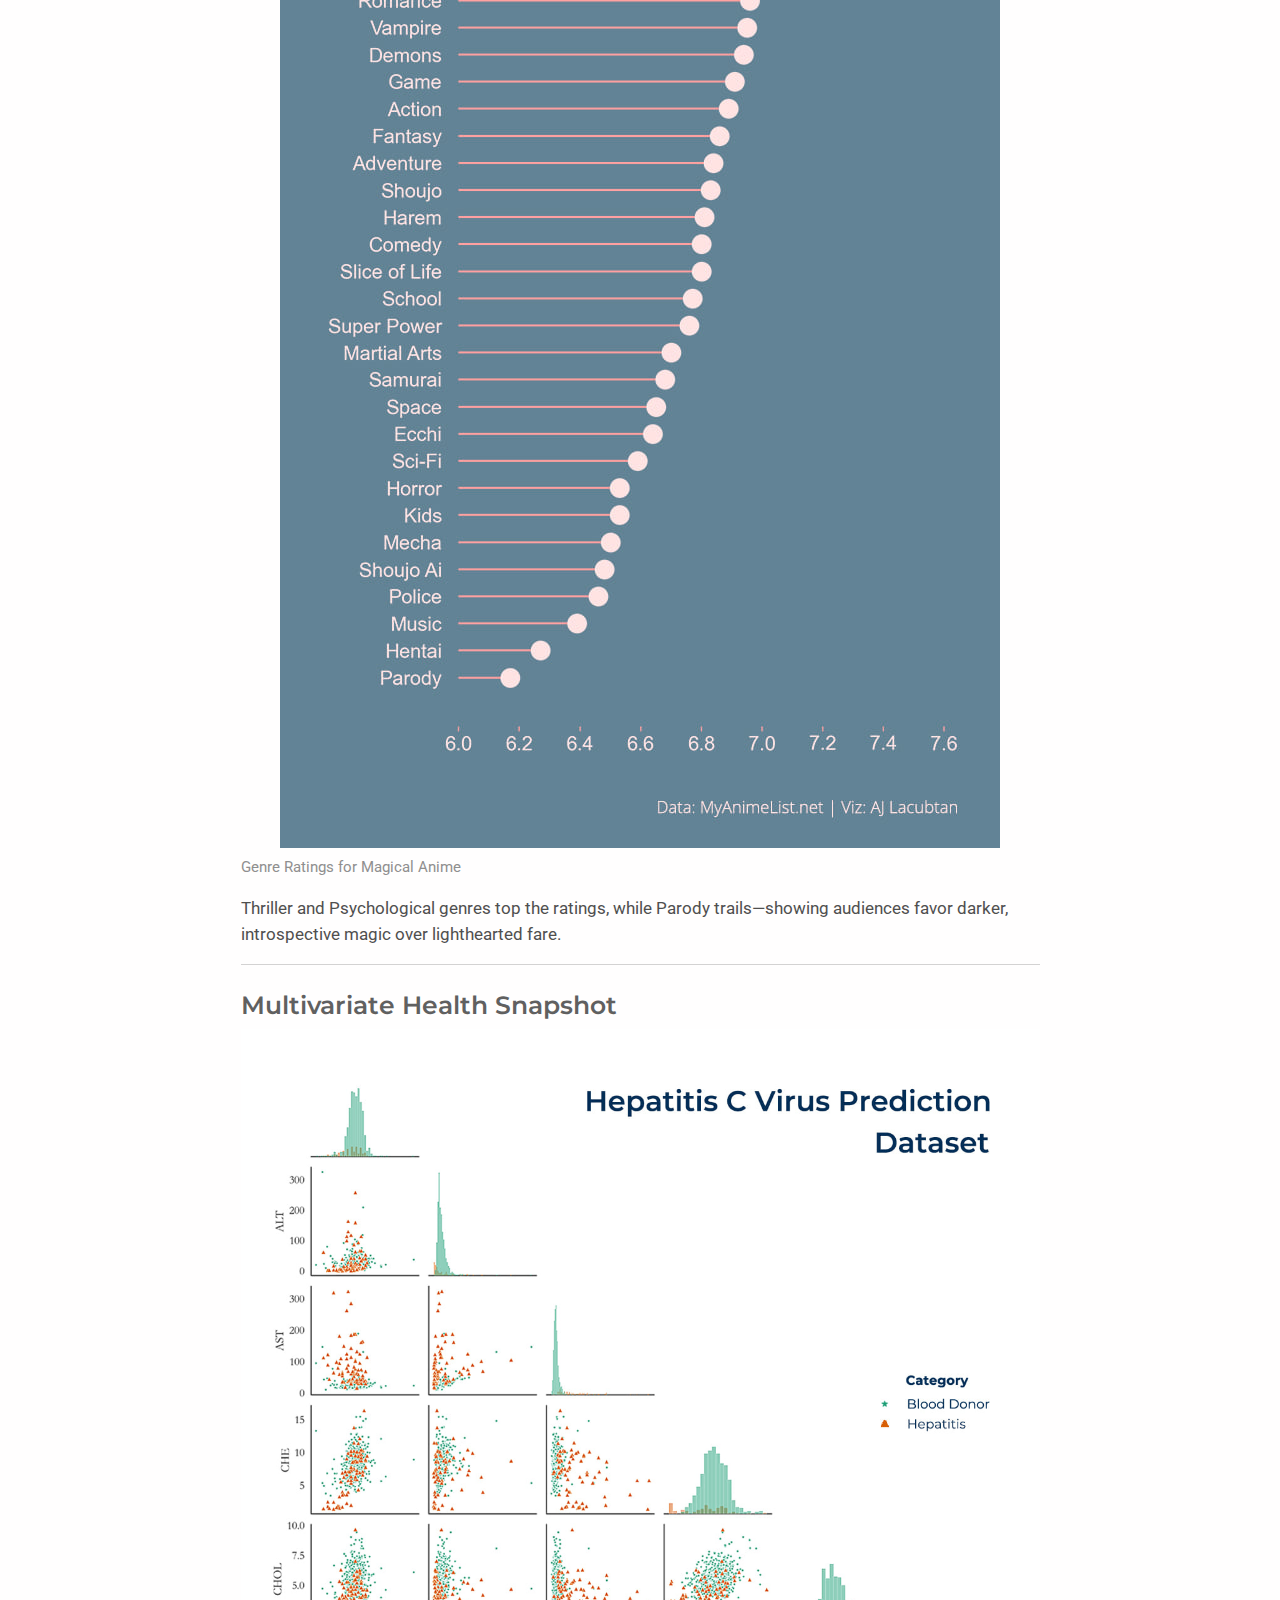
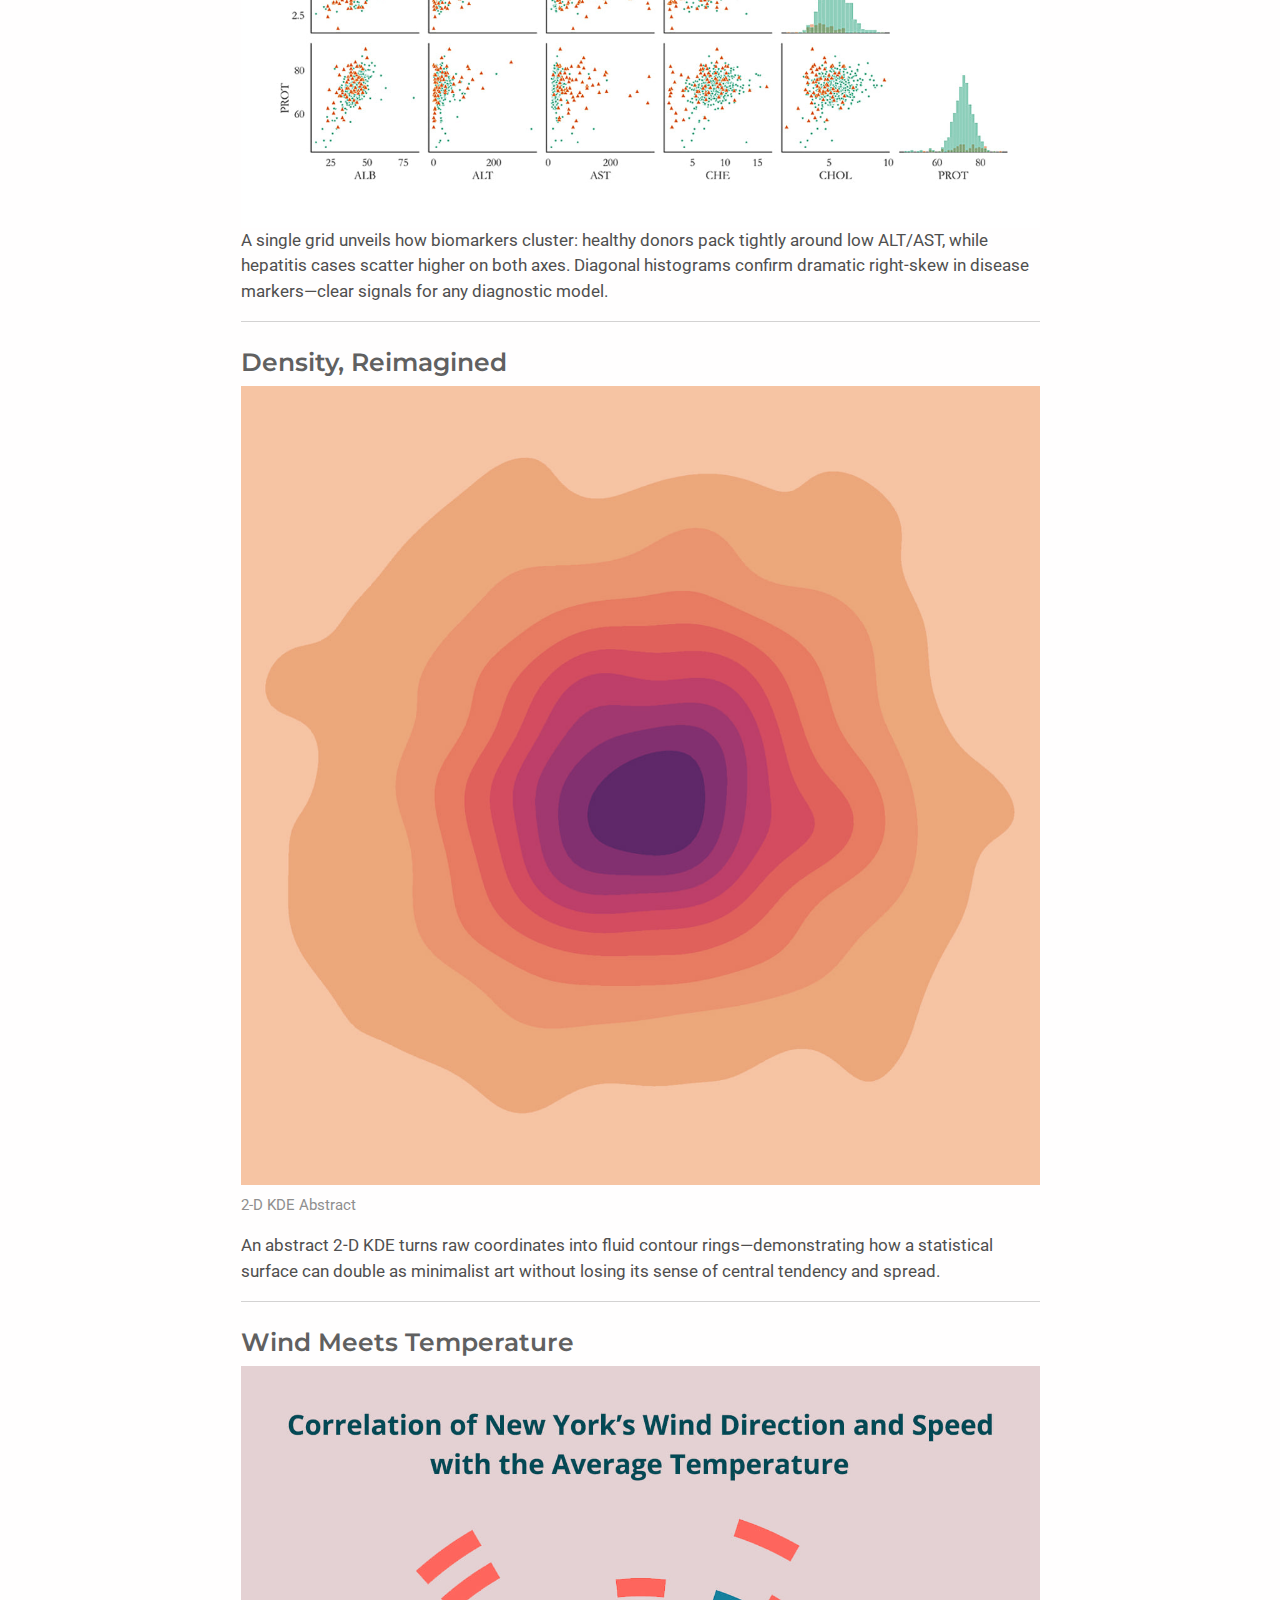
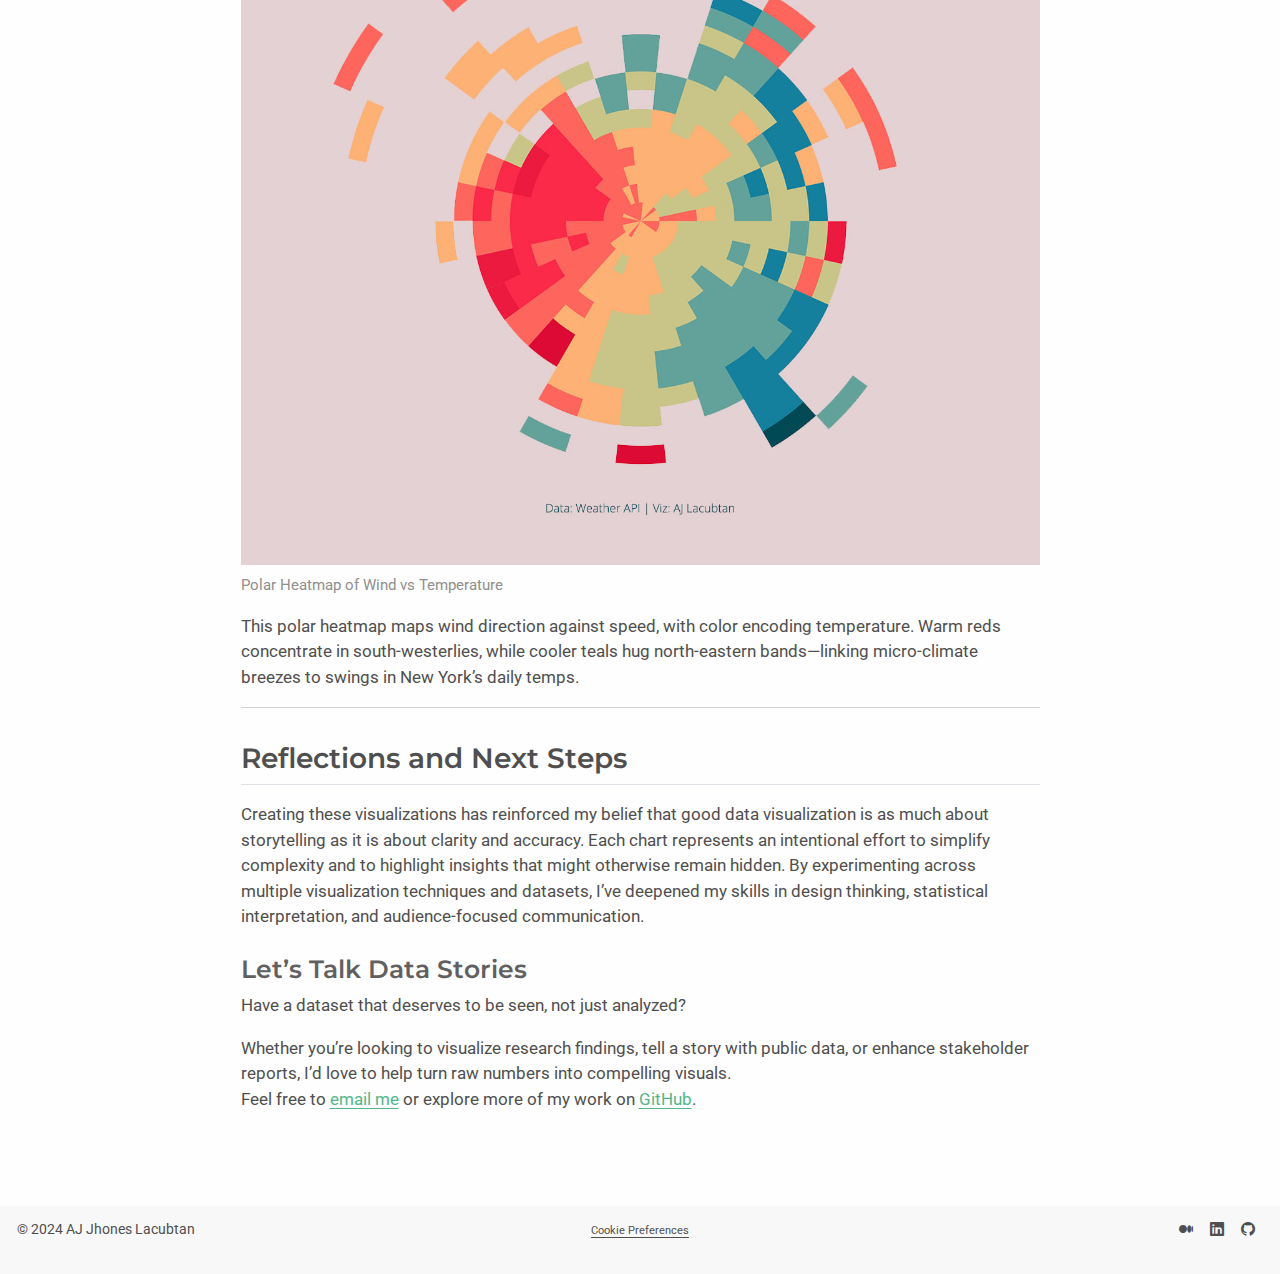
<file: posts/data-visualizations/index.html>
<!DOCTYPE html>
<html xmlns="http://www.w3.org/1999/xhtml" lang="en" xml:lang="en"><head>

<meta charset="utf-8">
<meta name="generator" content="quarto-1.7.31">

<meta name="viewport" content="width=device-width, initial-scale=1.0, user-scalable=yes">

<meta name="author" content="AJ Jhones Lacubtan">
<meta name="dcterms.date" content="2024-06-06">
<meta name="description" content="A curated collection of static data visualizations created using Matplotlib, Seaborn, and ggplot2—designed to transform raw data into clear, engaging narratives through visual storytelling.">

<title>Data Visualization Portfolio – AJ Lacubtan</title>
<style>
code{white-space: pre-wrap;}
span.smallcaps{font-variant: small-caps;}
div.columns{display: flex; gap: min(4vw, 1.5em);}
div.column{flex: auto; overflow-x: auto;}
div.hanging-indent{margin-left: 1.5em; text-indent: -1.5em;}
ul.task-list{list-style: none;}
ul.task-list li input[type="checkbox"] {
  width: 0.8em;
  margin: 0 0.8em 0.2em -1em; /* quarto-specific, see https://github.com/quarto-dev/quarto-cli/issues/4556 */ 
  vertical-align: middle;
}
</style>


<script src="../../site_libs/quarto-nav/quarto-nav.js"></script>
<script src="../../site_libs/quarto-nav/headroom.min.js"></script>
<script src="../../site_libs/clipboard/clipboard.min.js"></script>
<script src="../../site_libs/quarto-search/autocomplete.umd.js"></script>
<script src="../../site_libs/quarto-search/fuse.min.js"></script>
<script src="../../site_libs/quarto-search/quarto-search.js"></script>
<meta name="quarto:offset" content="../../">
<link href="../../images/favicon/favicon-32x32.png" rel="icon" type="image/png">
<script src="../../site_libs/cookie-consent/cookie-consent.js"></script>
<link href="../../site_libs/cookie-consent/cookie-consent.css" rel="stylesheet">
<script src="../../site_libs/quarto-html/quarto.js" type="module"></script>
<script src="../../site_libs/quarto-html/tabsets/tabsets.js" type="module"></script>
<script src="../../site_libs/quarto-html/popper.min.js"></script>
<script src="../../site_libs/quarto-html/tippy.umd.min.js"></script>
<script src="../../site_libs/quarto-html/anchor.min.js"></script>
<link href="../../site_libs/quarto-html/tippy.css" rel="stylesheet">
<link href="../../site_libs/quarto-html/quarto-syntax-highlighting-e1a5c8363afafaef2c763b6775fbf3ca.css" rel="stylesheet" class="quarto-color-scheme" id="quarto-text-highlighting-styles">
<link href="../../site_libs/quarto-html/quarto-syntax-highlighting-dark-8ef56b68f8fa1e9d2ba328e99e439f80.css" rel="stylesheet" class="quarto-color-scheme quarto-color-alternate" id="quarto-text-highlighting-styles">
<link href="../../site_libs/quarto-html/quarto-syntax-highlighting-e1a5c8363afafaef2c763b6775fbf3ca.css" rel="stylesheet" class="quarto-color-scheme-extra" id="quarto-text-highlighting-styles">
<script src="../../site_libs/bootstrap/bootstrap.min.js"></script>
<link href="../../site_libs/bootstrap/bootstrap-icons.css" rel="stylesheet">
<link href="../../site_libs/bootstrap/bootstrap-051678598a8437a922ef099750ea61f0.min.css" rel="stylesheet" append-hash="true" class="quarto-color-scheme" id="quarto-bootstrap" data-mode="light">
<link href="../../site_libs/bootstrap/bootstrap-dark-a9d23d0fed9c583f4c3a0cd2f856b5cc.min.css" rel="stylesheet" append-hash="true" class="quarto-color-scheme quarto-color-alternate" id="quarto-bootstrap" data-mode="dark">
<link href="../../site_libs/bootstrap/bootstrap-051678598a8437a922ef099750ea61f0.min.css" rel="stylesheet" append-hash="true" class="quarto-color-scheme-extra" id="quarto-bootstrap" data-mode="light">
<script id="quarto-search-options" type="application/json">{
  "location": "navbar",
  "copy-button": false,
  "collapse-after": 3,
  "panel-placement": "end",
  "type": "overlay",
  "limit": 50,
  "keyboard-shortcut": [
    "f",
    "/",
    "s"
  ],
  "language": {
    "search-no-results-text": "No results",
    "search-matching-documents-text": "matching documents",
    "search-copy-link-title": "Copy link to search",
    "search-hide-matches-text": "Hide additional matches",
    "search-more-match-text": "more match in this document",
    "search-more-matches-text": "more matches in this document",
    "search-clear-button-title": "Clear",
    "search-text-placeholder": "",
    "search-detached-cancel-button-title": "Cancel",
    "search-submit-button-title": "Submit",
    "search-label": "Search"
  }
}</script>
<script async="" src="https://www.googletagmanager.com/gtag/js?id=G-F04G2XSCY9"></script>

<script type="text/plain" cookie-consent="tracking">

window.dataLayer = window.dataLayer || [];
function gtag(){dataLayer.push(arguments);}
gtag('js', new Date());
gtag('config', 'G-F04G2XSCY9', { 'anonymize_ip': true});
</script>

<script type="text/javascript" charset="UTF-8">
document.addEventListener('DOMContentLoaded', function () {
cookieconsent.run({
  "notice_banner_type":"simple",
  "consent_type":"express",
  "palette":"light",
  "language":"en",
  "page_load_consent_levels":["strictly-necessary"],
  "notice_banner_reject_button_hide":false,
  "preferences_center_close_button_hide":false,
  "website_name":""
  ,
"language":"en"
  });
});
</script> 
  


<link rel="stylesheet" href="../../css/styles.css">
</head>

<body class="nav-fixed fullcontent quarto-light"><script id="quarto-html-before-body" type="application/javascript">
    const toggleBodyColorMode = (bsSheetEl) => {
      const mode = bsSheetEl.getAttribute("data-mode");
      const bodyEl = window.document.querySelector("body");
      if (mode === "dark") {
        bodyEl.classList.add("quarto-dark");
        bodyEl.classList.remove("quarto-light");
      } else {
        bodyEl.classList.add("quarto-light");
        bodyEl.classList.remove("quarto-dark");
      }
    }
    const toggleBodyColorPrimary = () => {
      const bsSheetEl = window.document.querySelector("link#quarto-bootstrap:not([rel=disabled-stylesheet])");
      if (bsSheetEl) {
        toggleBodyColorMode(bsSheetEl);
      }
    }
    const setColorSchemeToggle = (alternate) => {
      const toggles = window.document.querySelectorAll('.quarto-color-scheme-toggle');
      for (let i=0; i < toggles.length; i++) {
        const toggle = toggles[i];
        if (toggle) {
          if (alternate) {
            toggle.classList.add("alternate");
          } else {
            toggle.classList.remove("alternate");
          }
        }
      }
    };
    const toggleColorMode = (alternate) => {
      // Switch the stylesheets
      const primaryStylesheets = window.document.querySelectorAll('link.quarto-color-scheme:not(.quarto-color-alternate)');
      const alternateStylesheets = window.document.querySelectorAll('link.quarto-color-scheme.quarto-color-alternate');
      manageTransitions('#quarto-margin-sidebar .nav-link', false);
      if (alternate) {
        // note: dark is layered on light, we don't disable primary!
        enableStylesheet(alternateStylesheets);
        for (const sheetNode of alternateStylesheets) {
          if (sheetNode.id === "quarto-bootstrap") {
            toggleBodyColorMode(sheetNode);
          }
        }
      } else {
        disableStylesheet(alternateStylesheets);
        enableStylesheet(primaryStylesheets)
        toggleBodyColorPrimary();
      }
      manageTransitions('#quarto-margin-sidebar .nav-link', true);
      // Switch the toggles
      setColorSchemeToggle(alternate)
      // Hack to workaround the fact that safari doesn't
      // properly recolor the scrollbar when toggling (#1455)
      if (navigator.userAgent.indexOf('Safari') > 0 && navigator.userAgent.indexOf('Chrome') == -1) {
        manageTransitions("body", false);
        window.scrollTo(0, 1);
        setTimeout(() => {
          window.scrollTo(0, 0);
          manageTransitions("body", true);
        }, 40);
      }
    }
    const disableStylesheet = (stylesheets) => {
      for (let i=0; i < stylesheets.length; i++) {
        const stylesheet = stylesheets[i];
        stylesheet.rel = 'disabled-stylesheet';
      }
    }
    const enableStylesheet = (stylesheets) => {
      for (let i=0; i < stylesheets.length; i++) {
        const stylesheet = stylesheets[i];
        if(stylesheet.rel !== 'stylesheet') { // for Chrome, which will still FOUC without this check
          stylesheet.rel = 'stylesheet';
        }
      }
    }
    const manageTransitions = (selector, allowTransitions) => {
      const els = window.document.querySelectorAll(selector);
      for (let i=0; i < els.length; i++) {
        const el = els[i];
        if (allowTransitions) {
          el.classList.remove('notransition');
        } else {
          el.classList.add('notransition');
        }
      }
    }
    const isFileUrl = () => {
      return window.location.protocol === 'file:';
    }
    const hasAlternateSentinel = () => {
      let styleSentinel = getColorSchemeSentinel();
      if (styleSentinel !== null) {
        return styleSentinel === "alternate";
      } else {
        return false;
      }
    }
    const setStyleSentinel = (alternate) => {
      const value = alternate ? "alternate" : "default";
      if (!isFileUrl()) {
        window.localStorage.setItem("quarto-color-scheme", value);
      } else {
        localAlternateSentinel = value;
      }
    }
    const getColorSchemeSentinel = () => {
      if (!isFileUrl()) {
        const storageValue = window.localStorage.getItem("quarto-color-scheme");
        return storageValue != null ? storageValue : localAlternateSentinel;
      } else {
        return localAlternateSentinel;
      }
    }
    const toggleGiscusIfUsed = (isAlternate, darkModeDefault) => {
      const baseTheme = document.querySelector('#giscus-base-theme')?.value ?? 'light';
      const alternateTheme = document.querySelector('#giscus-alt-theme')?.value ?? 'dark';
      let newTheme = '';
      if(authorPrefersDark) {
        newTheme = isAlternate ? baseTheme : alternateTheme;
      } else {
        newTheme = isAlternate ? alternateTheme : baseTheme;
      }
      const changeGiscusTheme = () => {
        // From: https://github.com/giscus/giscus/issues/336
        const sendMessage = (message) => {
          const iframe = document.querySelector('iframe.giscus-frame');
          if (!iframe) return;
          iframe.contentWindow.postMessage({ giscus: message }, 'https://giscus.app');
        }
        sendMessage({
          setConfig: {
            theme: newTheme
          }
        });
      }
      const isGiscussLoaded = window.document.querySelector('iframe.giscus-frame') !== null;
      if (isGiscussLoaded) {
        changeGiscusTheme();
      }
    };
    const authorPrefersDark = false;
    const darkModeDefault = authorPrefersDark;
      document.querySelector('link#quarto-text-highlighting-styles.quarto-color-scheme-extra').rel = 'disabled-stylesheet';
      document.querySelector('link#quarto-bootstrap.quarto-color-scheme-extra').rel = 'disabled-stylesheet';
    let localAlternateSentinel = darkModeDefault ? 'alternate' : 'default';
    // Dark / light mode switch
    window.quartoToggleColorScheme = () => {
      // Read the current dark / light value
      let toAlternate = !hasAlternateSentinel();
      toggleColorMode(toAlternate);
      setStyleSentinel(toAlternate);
      toggleGiscusIfUsed(toAlternate, darkModeDefault);
      window.dispatchEvent(new Event('resize'));
    };
    // Switch to dark mode if need be
    if (hasAlternateSentinel()) {
      toggleColorMode(true);
    } else {
      toggleColorMode(false);
    }
  </script>

<div id="quarto-search-results"></div>
  <header id="quarto-header" class="headroom fixed-top quarto-banner">
    <nav class="navbar navbar-expand-lg " data-bs-theme="dark">
      <div class="navbar-container container-fluid">
      <div class="navbar-brand-container mx-auto">
    <a href="../../index.html" class="navbar-brand navbar-brand-logo">
    <img src="../../images/favicon/apple-touch-icon.svg" alt="" class="navbar-logo">
    </a>
    <a class="navbar-brand" href="../../index.html">
    <span class="navbar-title">AJ Lacubtan</span>
    </a>
  </div>
            <div id="quarto-search" class="" title="Search"></div>
          <button class="navbar-toggler" type="button" data-bs-toggle="collapse" data-bs-target="#navbarCollapse" aria-controls="navbarCollapse" role="menu" aria-expanded="false" aria-label="Toggle navigation" onclick="if (window.quartoToggleHeadroom) { window.quartoToggleHeadroom(); }">
  <span class="navbar-toggler-icon"></span>
</button>
          <div class="collapse navbar-collapse" id="navbarCollapse">
            <ul class="navbar-nav navbar-nav-scroll me-auto">
  <li class="nav-item">
    <a class="nav-link" href="../../index.html"> 
<span class="menu-text">Home</span></a>
  </li>  
  <li class="nav-item">
    <a class="nav-link" href="../../projects.html"> 
<span class="menu-text">Projects</span></a>
  </li>  
  <li class="nav-item">
    <a class="nav-link" href="../../resume.html"> 
<span class="menu-text">Resume</span></a>
  </li>  
</ul>
            <ul class="navbar-nav navbar-nav-scroll ms-auto">
  <li class="nav-item compact">
    <a class="nav-link" href="https://medium.com/@ajjhonessaromineslacubtan"> <i class="bi bi-medium" role="img">
</i> 
<span class="menu-text"></span></a>
  </li>  
  <li class="nav-item compact">
    <a class="nav-link" href="https://www.linkedin.com/in/aj-jhones-lacubtan/"> <i class="bi bi-linkedin" role="img">
</i> 
<span class="menu-text"></span></a>
  </li>  
  <li class="nav-item compact">
    <a class="nav-link" href="https://github.com/ajhoneslacubtan"> <i class="bi bi-github" role="img">
</i> 
<span class="menu-text"></span></a>
  </li>  
</ul>
          </div> <!-- /navcollapse -->
            <div class="quarto-navbar-tools">
  <a href="" class="quarto-color-scheme-toggle quarto-navigation-tool  px-1" onclick="window.quartoToggleColorScheme(); return false;" title="Toggle dark mode"><i class="bi"></i></a>
</div>
      </div> <!-- /container-fluid -->
    </nav>
</header>
<!-- content -->
<header id="title-block-header" class="quarto-title-block default page-columns page-full">
  <div class="quarto-title-banner page-columns page-full">
    <div class="quarto-title column-body">
      <h1 class="title">Data Visualization Portfolio</h1>
                  <div>
        <div class="description">
          <p>A curated collection of static data visualizations created using Matplotlib, Seaborn, and ggplot2—designed to transform raw data into clear, engaging narratives through visual storytelling.</p>
        </div>
      </div>
                          <div class="quarto-categories">
                <div class="quarto-category">data visualization</div>
                <div class="quarto-category">storytelling</div>
                <div class="quarto-category">matplotlib</div>
                <div class="quarto-category">seaborn</div>
                <div class="quarto-category">ggplot2</div>
              </div>
                  </div>
  </div>
    
  
  <div class="quarto-title-meta">

      <div>
      <div class="quarto-title-meta-heading">Author</div>
      <div class="quarto-title-meta-contents">
               <p>AJ Jhones Lacubtan </p>
            </div>
    </div>
      
      <div>
      <div class="quarto-title-meta-heading">Published</div>
      <div class="quarto-title-meta-contents">
        <p class="date">June 6, 2024</p>
      </div>
    </div>
    
      
    </div>
    
  
  </header><div id="quarto-content" class="quarto-container page-columns page-rows-contents page-layout-article page-navbar">
<!-- sidebar -->
<!-- margin-sidebar -->
    
<!-- main -->
<main class="content quarto-banner-title-block" id="quarto-document-content">






<p>Data visualization is not just about making charts—it’s about shaping how people understand information. This portfolio features a diverse collection of visual storytelling techniques, from <strong>ridge plots</strong> and <strong>slope charts</strong> to <strong>KDE overlays</strong>, <strong>pictograms</strong>, and <strong>polar heatmaps</strong>. Each piece is crafted to reveal patterns, compare trends, or highlight part-to-whole relationships, using tools like <strong>Matplotlib</strong>, <strong>Seaborn</strong>, <strong>ggplot2</strong>, and thoughtful design enhancement. Whether it’s an abstract 2D density map or a clean part-to-whole breakdown, every visual here reflects my goal: to turn data into insight through clarity, structure, and creativity.</p>
<div class="callout callout-style-default callout-tip callout-titled">
<div class="callout-header d-flex align-content-center">
<div class="callout-icon-container">
<i class="callout-icon"></i>
</div>
<div class="callout-title-container flex-fill">
Tools &amp; Workflow
</div>
</div>
<div class="callout-body-container callout-body">
<p><strong>Code:</strong> Python (<code>matplotlib</code>, <code>seaborn</code>) • R (<code>ggplot2</code>)<br>
<strong>Design Touch-ups:</strong> Photoshop<br>
<strong>Goal:</strong> transform raw data into clear visual stories.</p>
</div>
</div>
<section id="insights-at-a-glance" class="level2">
<h2 class="anchored" data-anchor-id="insights-at-a-glance">Insights at a Glance</h2>
<section id="regional-income-inequality" class="level3">
<h3 class="anchored" data-anchor-id="regional-income-inequality">Regional Income Inequality</h3>
<div class="quarto-figure quarto-figure-center">
<figure class="figure">
<p><img src="images/box-plots.jpg" class="img-fluid figure-img" alt="Horizontal box-plots of monthly household income across Philippine regions."></p>
<figcaption>Filipino Household Income Per Region</figcaption>
</figure>
</div>
<p>NCR and Central Luzon sit at the top of the income ladder while ARMM anchors the bottom, exposing wide regional gaps and large within-region spreads in richer areas.</p>
<hr>
</section>
<section id="vaccination-gap" class="level3">
<h3 class="anchored" data-anchor-id="vaccination-gap">Vaccination Gap</h3>
<div class="quarto-figure quarto-figure-center">
<figure class="figure">
<p><img src="images/part-to-whole.jpg" class="img-fluid figure-img" alt="Doughnut chart showing vaccination status of Filipinos as of July 26 2021."></p>
<figcaption>Philippine Vaccine Rollout Update</figcaption>
</figure>
</div>
<p>Only <strong>15.5 %</strong> of Filipinos were fully vaccinated in mid-2021—far below the 70 % herd-immunity goal—highlighting how urgently the rollout needed to accelerate.</p>
<hr>
</section>
<section id="what-drives-boston-home-prices" class="level3">
<h3 class="anchored" data-anchor-id="what-drives-boston-home-prices">What Drives Boston Home Prices?</h3>
<div class="quarto-figure quarto-figure-center">
<figure class="figure">
<p><img src="images/correlation-heatmap.jpg" class="img-fluid figure-img" alt="Triangular heatmap of feature correlations in the Boston housing dataset."></p>
<figcaption>Boston House Prices Correlation Heatmap</figcaption>
</figure>
</div>
<p>Strong TAX–RAD (0.91) and DIS–AGE (0.73) correlations flag multicollinearity risks, while the −0.74 link between PRICE and LSTAT marks socioeconomic status as a key price driver.</p>
<hr>
</section>
<section id="seasons-in-a-single-glance" class="level3">
<h3 class="anchored" data-anchor-id="seasons-in-a-single-glance">Seasons in a Single Glance</h3>
<div class="quarto-figure quarto-figure-center">
<figure class="figure">
<p><img src="images/ridge-plot.jpg" class="img-fluid figure-img" alt="Ridgeline plot of monthly min/max temperature distributions in Bukidnon."></p>
<figcaption>Ridgeline Plot of Min and Max Temperatures</figcaption>
</figure>
</div>
<p>Ridgelines drift higher and broaden from April to May, turning a year of climate data into an intuitive seasonal fingerprint of Bukidnon’s warming cycle.</p>
<hr>
</section>
<section id="farming-winners-and-laggards" class="level3">
<h3 class="anchored" data-anchor-id="farming-winners-and-laggards">Farming Winners and Laggards</h3>
<div class="quarto-figure quarto-figure-center">
<figure class="figure">
<p><img src="images/slope-chart.jpg" class="img-fluid figure-img" alt="Slope chart of crop production from 2000 to 2018."></p>
<figcaption>Philippine Food and Agriculture Production Slope Chart</figcaption>
</figure>
</div>
<p>Rice’s steep climb dwarfs other staples, while coffee and beef stay flat—revealing both the strength of grain production and untapped potential in specialty crops.</p>
<hr>
</section>
<section id="anatomy-of-an-athlete" class="level3">
<h3 class="anchored" data-anchor-id="anatomy-of-an-athlete">Anatomy of an Athlete</h3>
<div class="quarto-figure quarto-figure-center">
<figure class="figure">
<p><img src="images/scatter-kde.jpg" class="img-fluid figure-img" alt="Scatter plot with marginal KDEs of Filipino Olympians’ height and weight."></p>
<figcaption>Height–Weight Scatter with KDE</figcaption>
</figure>
</div>
<p>Male Olympians cluster around 170 cm/70 kg, females lower and lighter, with KDE ridges underscoring gender-specific “athlete zones” that could guide talent scouting.</p>
<hr>
</section>
<section id="the-price-of-ivory" class="level3">
<h3 class="anchored" data-anchor-id="the-price-of-ivory">The Price of Ivory</h3>
<div class="quarto-figure quarto-figure-center">
<figure class="figure">
<p><img src="images/vertical-bar.jpg" class="img-fluid figure-img" alt="Horizontal bar chart of elephant products traded 2016–2017."></p>
<figcaption>African Bush Elephant Trade Bar Chart</figcaption>
</figure>
</div>
<p>Ivory carvings, tusks, and trophies dominate the trade—an unsettling visual reminder of how consumer demand threatens an iconic species.</p>
<hr>
</section>
<section id="youth-vote-big-voice" class="level3">
<h3 class="anchored" data-anchor-id="youth-vote-big-voice">Youth Vote, Big Voice</h3>
<div class="quarto-figure quarto-figure-center">
<figure class="figure">
<p><img src="images/pictogram.jpg" class="img-fluid figure-img" alt="Pictogram of Philippine voter counts by age group for 2019 elections."></p>
<figcaption>Registered Voters by Age Group Pictogram</figcaption>
</figure>
</div>
<p>More than <strong>53 %</strong> of registered voters are under 40, signaling a generational power shift that could reshape future Philippine elections.</p>
<hr>
</section>
<section id="pathways-to-the-stars" class="level3">
<h3 class="anchored" data-anchor-id="pathways-to-the-stars">Pathways to the Stars</h3>
<div class="quarto-figure quarto-figure-center">
<figure class="figure">
<p><img src="images/vertical-barchart.jpg" class="img-fluid figure-img" alt="Horizontal bar chart of college majors among astronauts."></p>
<figcaption>Top Astronaut Majors</figcaption>
</figure>
</div>
<p>One-third of astronauts studied Physics; Aerospace and Mechanical Engineering follow closely. STEM still reigns supreme on the road to space.</p>
<hr>
</section>
<section id="rating-magical-worlds" class="level3">
<h3 class="anchored" data-anchor-id="rating-magical-worlds">Rating Magical Worlds</h3>
<div class="quarto-figure quarto-figure-center">
<figure class="figure">
<p><img src="images/comparisons.jpg" class="img-fluid figure-img" alt="Dot–line chart ranking anime genres by average rating."></p>
<figcaption>Genre Ratings for Magical Anime</figcaption>
</figure>
</div>
<p>Thriller and Psychological genres top the ratings, while Parody trails—showing audiences favor darker, introspective magic over lighthearted fare.</p>
<hr>
</section>
<section id="multivariate-health-snapshot" class="level3">
<h3 class="anchored" data-anchor-id="multivariate-health-snapshot">Multivariate Health Snapshot</h3>
<p><img src="images/pairplot.jpg" class="img-fluid" alt="Pairplot of liver-function biomarkers with points colored by blood-donor vs hepatitis status."> A single grid unveils how biomarkers cluster: healthy donors pack tightly around low ALT/AST, while hepatitis cases scatter higher on both axes. Diagonal histograms confirm dramatic right-skew in disease markers—clear signals for any diagnostic model.</p>
<hr>
</section>
<section id="density-reimagined" class="level3">
<h3 class="anchored" data-anchor-id="density-reimagined">Density, Reimagined</h3>
<div class="quarto-figure quarto-figure-center">
<figure class="figure">
<p><img src="images/2d-kde-abstract.jpg" class="img-fluid figure-img" alt="Concentric 2-D KDE contours rendered in a monochrome palette, abstract art style."></p>
<figcaption>2-D KDE Abstract</figcaption>
</figure>
</div>
<p>An abstract 2-D KDE turns raw coordinates into fluid contour rings—demonstrating how a statistical surface can double as minimalist art without losing its sense of central tendency and spread.</p>
<hr>
</section>
<section id="wind-meets-temperature" class="level3">
<h3 class="anchored" data-anchor-id="wind-meets-temperature">Wind Meets Temperature</h3>
<div class="quarto-figure quarto-figure-center">
<figure class="figure">
<p><img src="images/polar-heatmap.jpg" class="img-fluid figure-img" alt="Circular polar heatmap showing New York wind direction/speed correlation with average temperature."></p>
<figcaption>Polar Heatmap of Wind vs Temperature</figcaption>
</figure>
</div>
<p>This polar heatmap maps wind direction against speed, with color encoding temperature. Warm reds concentrate in south-westerlies, while cooler teals hug north-eastern bands—linking micro-climate breezes to swings in New York’s daily temps.</p>
<hr>
</section>
</section>
<section id="reflections-and-next-steps" class="level2">
<h2 class="anchored" data-anchor-id="reflections-and-next-steps">Reflections and Next Steps</h2>
<p>Creating these visualizations has reinforced my belief that good data visualization is as much about storytelling as it is about clarity and accuracy. Each chart represents an intentional effort to simplify complexity and to highlight insights that might otherwise remain hidden. By experimenting across multiple visualization techniques and datasets, I’ve deepened my skills in design thinking, statistical interpretation, and audience-focused communication.</p>
<section id="lets-talk-data-stories" class="level3">
<h3 class="anchored" data-anchor-id="lets-talk-data-stories">Let’s Talk Data Stories</h3>
<p>Have a dataset that deserves to be seen, not just analyzed?</p>
<p>Whether you’re looking to visualize research findings, tell a story with public data, or enhance stakeholder reports, I’d love to help turn raw numbers into compelling visuals.<br>
Feel free to <a href="mailto:ajlacubtan@gmail.com">email me</a> or explore more of my work on <a href="https://github.com/ajhoneslacubtan">GitHub</a>.</p>


</section>
</section>

</main> <!-- /main -->
<script id="quarto-html-after-body" type="application/javascript">
  window.document.addEventListener("DOMContentLoaded", function (event) {
    // Ensure there is a toggle, if there isn't float one in the top right
    if (window.document.querySelector('.quarto-color-scheme-toggle') === null) {
      const a = window.document.createElement('a');
      a.classList.add('top-right');
      a.classList.add('quarto-color-scheme-toggle');
      a.href = "";
      a.onclick = function() { try { window.quartoToggleColorScheme(); } catch {} return false; };
      const i = window.document.createElement("i");
      i.classList.add('bi');
      a.appendChild(i);
      window.document.body.appendChild(a);
    }
    setColorSchemeToggle(hasAlternateSentinel())
    const icon = "";
    const anchorJS = new window.AnchorJS();
    anchorJS.options = {
      placement: 'right',
      icon: icon
    };
    anchorJS.add('.anchored');
    const isCodeAnnotation = (el) => {
      for (const clz of el.classList) {
        if (clz.startsWith('code-annotation-')) {                     
          return true;
        }
      }
      return false;
    }
    const onCopySuccess = function(e) {
      // button target
      const button = e.trigger;
      // don't keep focus
      button.blur();
      // flash "checked"
      button.classList.add('code-copy-button-checked');
      var currentTitle = button.getAttribute("title");
      button.setAttribute("title", "Copied!");
      let tooltip;
      if (window.bootstrap) {
        button.setAttribute("data-bs-toggle", "tooltip");
        button.setAttribute("data-bs-placement", "left");
        button.setAttribute("data-bs-title", "Copied!");
        tooltip = new bootstrap.Tooltip(button, 
          { trigger: "manual", 
            customClass: "code-copy-button-tooltip",
            offset: [0, -8]});
        tooltip.show();    
      }
      setTimeout(function() {
        if (tooltip) {
          tooltip.hide();
          button.removeAttribute("data-bs-title");
          button.removeAttribute("data-bs-toggle");
          button.removeAttribute("data-bs-placement");
        }
        button.setAttribute("title", currentTitle);
        button.classList.remove('code-copy-button-checked');
      }, 1000);
      // clear code selection
      e.clearSelection();
    }
    const getTextToCopy = function(trigger) {
        const codeEl = trigger.previousElementSibling.cloneNode(true);
        for (const childEl of codeEl.children) {
          if (isCodeAnnotation(childEl)) {
            childEl.remove();
          }
        }
        return codeEl.innerText;
    }
    const clipboard = new window.ClipboardJS('.code-copy-button:not([data-in-quarto-modal])', {
      text: getTextToCopy
    });
    clipboard.on('success', onCopySuccess);
    if (window.document.getElementById('quarto-embedded-source-code-modal')) {
      const clipboardModal = new window.ClipboardJS('.code-copy-button[data-in-quarto-modal]', {
        text: getTextToCopy,
        container: window.document.getElementById('quarto-embedded-source-code-modal')
      });
      clipboardModal.on('success', onCopySuccess);
    }
      var localhostRegex = new RegExp(/^(?:http|https):\/\/localhost\:?[0-9]*\//);
      var mailtoRegex = new RegExp(/^mailto:/);
        var filterRegex = new RegExp("https:\/\/ajhoneslacubtan\.github\.io\/");
      var isInternal = (href) => {
          return filterRegex.test(href) || localhostRegex.test(href) || mailtoRegex.test(href);
      }
      // Inspect non-navigation links and adorn them if external
     var links = window.document.querySelectorAll('a[href]:not(.nav-link):not(.navbar-brand):not(.toc-action):not(.sidebar-link):not(.sidebar-item-toggle):not(.pagination-link):not(.no-external):not([aria-hidden]):not(.dropdown-item):not(.quarto-navigation-tool):not(.about-link)');
      for (var i=0; i<links.length; i++) {
        const link = links[i];
        if (!isInternal(link.href)) {
          // undo the damage that might have been done by quarto-nav.js in the case of
          // links that we want to consider external
          if (link.dataset.originalHref !== undefined) {
            link.href = link.dataset.originalHref;
          }
        }
      }
    function tippyHover(el, contentFn, onTriggerFn, onUntriggerFn) {
      const config = {
        allowHTML: true,
        maxWidth: 500,
        delay: 100,
        arrow: false,
        appendTo: function(el) {
            return el.parentElement;
        },
        interactive: true,
        interactiveBorder: 10,
        theme: 'quarto',
        placement: 'bottom-start',
      };
      if (contentFn) {
        config.content = contentFn;
      }
      if (onTriggerFn) {
        config.onTrigger = onTriggerFn;
      }
      if (onUntriggerFn) {
        config.onUntrigger = onUntriggerFn;
      }
      window.tippy(el, config); 
    }
    const noterefs = window.document.querySelectorAll('a[role="doc-noteref"]');
    for (var i=0; i<noterefs.length; i++) {
      const ref = noterefs[i];
      tippyHover(ref, function() {
        // use id or data attribute instead here
        let href = ref.getAttribute('data-footnote-href') || ref.getAttribute('href');
        try { href = new URL(href).hash; } catch {}
        const id = href.replace(/^#\/?/, "");
        const note = window.document.getElementById(id);
        if (note) {
          return note.innerHTML;
        } else {
          return "";
        }
      });
    }
    const xrefs = window.document.querySelectorAll('a.quarto-xref');
    const processXRef = (id, note) => {
      // Strip column container classes
      const stripColumnClz = (el) => {
        el.classList.remove("page-full", "page-columns");
        if (el.children) {
          for (const child of el.children) {
            stripColumnClz(child);
          }
        }
      }
      stripColumnClz(note)
      if (id === null || id.startsWith('sec-')) {
        // Special case sections, only their first couple elements
        const container = document.createElement("div");
        if (note.children && note.children.length > 2) {
          container.appendChild(note.children[0].cloneNode(true));
          for (let i = 1; i < note.children.length; i++) {
            const child = note.children[i];
            if (child.tagName === "P" && child.innerText === "") {
              continue;
            } else {
              container.appendChild(child.cloneNode(true));
              break;
            }
          }
          if (window.Quarto?.typesetMath) {
            window.Quarto.typesetMath(container);
          }
          return container.innerHTML
        } else {
          if (window.Quarto?.typesetMath) {
            window.Quarto.typesetMath(note);
          }
          return note.innerHTML;
        }
      } else {
        // Remove any anchor links if they are present
        const anchorLink = note.querySelector('a.anchorjs-link');
        if (anchorLink) {
          anchorLink.remove();
        }
        if (window.Quarto?.typesetMath) {
          window.Quarto.typesetMath(note);
        }
        if (note.classList.contains("callout")) {
          return note.outerHTML;
        } else {
          return note.innerHTML;
        }
      }
    }
    for (var i=0; i<xrefs.length; i++) {
      const xref = xrefs[i];
      tippyHover(xref, undefined, function(instance) {
        instance.disable();
        let url = xref.getAttribute('href');
        let hash = undefined; 
        if (url.startsWith('#')) {
          hash = url;
        } else {
          try { hash = new URL(url).hash; } catch {}
        }
        if (hash) {
          const id = hash.replace(/^#\/?/, "");
          const note = window.document.getElementById(id);
          if (note !== null) {
            try {
              const html = processXRef(id, note.cloneNode(true));
              instance.setContent(html);
            } finally {
              instance.enable();
              instance.show();
            }
          } else {
            // See if we can fetch this
            fetch(url.split('#')[0])
            .then(res => res.text())
            .then(html => {
              const parser = new DOMParser();
              const htmlDoc = parser.parseFromString(html, "text/html");
              const note = htmlDoc.getElementById(id);
              if (note !== null) {
                const html = processXRef(id, note);
                instance.setContent(html);
              } 
            }).finally(() => {
              instance.enable();
              instance.show();
            });
          }
        } else {
          // See if we can fetch a full url (with no hash to target)
          // This is a special case and we should probably do some content thinning / targeting
          fetch(url)
          .then(res => res.text())
          .then(html => {
            const parser = new DOMParser();
            const htmlDoc = parser.parseFromString(html, "text/html");
            const note = htmlDoc.querySelector('main.content');
            if (note !== null) {
              // This should only happen for chapter cross references
              // (since there is no id in the URL)
              // remove the first header
              if (note.children.length > 0 && note.children[0].tagName === "HEADER") {
                note.children[0].remove();
              }
              const html = processXRef(null, note);
              instance.setContent(html);
            } 
          }).finally(() => {
            instance.enable();
            instance.show();
          });
        }
      }, function(instance) {
      });
    }
        let selectedAnnoteEl;
        const selectorForAnnotation = ( cell, annotation) => {
          let cellAttr = 'data-code-cell="' + cell + '"';
          let lineAttr = 'data-code-annotation="' +  annotation + '"';
          const selector = 'span[' + cellAttr + '][' + lineAttr + ']';
          return selector;
        }
        const selectCodeLines = (annoteEl) => {
          const doc = window.document;
          const targetCell = annoteEl.getAttribute("data-target-cell");
          const targetAnnotation = annoteEl.getAttribute("data-target-annotation");
          const annoteSpan = window.document.querySelector(selectorForAnnotation(targetCell, targetAnnotation));
          const lines = annoteSpan.getAttribute("data-code-lines").split(",");
          const lineIds = lines.map((line) => {
            return targetCell + "-" + line;
          })
          let top = null;
          let height = null;
          let parent = null;
          if (lineIds.length > 0) {
              //compute the position of the single el (top and bottom and make a div)
              const el = window.document.getElementById(lineIds[0]);
              top = el.offsetTop;
              height = el.offsetHeight;
              parent = el.parentElement.parentElement;
            if (lineIds.length > 1) {
              const lastEl = window.document.getElementById(lineIds[lineIds.length - 1]);
              const bottom = lastEl.offsetTop + lastEl.offsetHeight;
              height = bottom - top;
            }
            if (top !== null && height !== null && parent !== null) {
              // cook up a div (if necessary) and position it 
              let div = window.document.getElementById("code-annotation-line-highlight");
              if (div === null) {
                div = window.document.createElement("div");
                div.setAttribute("id", "code-annotation-line-highlight");
                div.style.position = 'absolute';
                parent.appendChild(div);
              }
              div.style.top = top - 2 + "px";
              div.style.height = height + 4 + "px";
              div.style.left = 0;
              let gutterDiv = window.document.getElementById("code-annotation-line-highlight-gutter");
              if (gutterDiv === null) {
                gutterDiv = window.document.createElement("div");
                gutterDiv.setAttribute("id", "code-annotation-line-highlight-gutter");
                gutterDiv.style.position = 'absolute';
                const codeCell = window.document.getElementById(targetCell);
                const gutter = codeCell.querySelector('.code-annotation-gutter');
                gutter.appendChild(gutterDiv);
              }
              gutterDiv.style.top = top - 2 + "px";
              gutterDiv.style.height = height + 4 + "px";
            }
            selectedAnnoteEl = annoteEl;
          }
        };
        const unselectCodeLines = () => {
          const elementsIds = ["code-annotation-line-highlight", "code-annotation-line-highlight-gutter"];
          elementsIds.forEach((elId) => {
            const div = window.document.getElementById(elId);
            if (div) {
              div.remove();
            }
          });
          selectedAnnoteEl = undefined;
        };
          // Handle positioning of the toggle
      window.addEventListener(
        "resize",
        throttle(() => {
          elRect = undefined;
          if (selectedAnnoteEl) {
            selectCodeLines(selectedAnnoteEl);
          }
        }, 10)
      );
      function throttle(fn, ms) {
      let throttle = false;
      let timer;
        return (...args) => {
          if(!throttle) { // first call gets through
              fn.apply(this, args);
              throttle = true;
          } else { // all the others get throttled
              if(timer) clearTimeout(timer); // cancel #2
              timer = setTimeout(() => {
                fn.apply(this, args);
                timer = throttle = false;
              }, ms);
          }
        };
      }
        // Attach click handler to the DT
        const annoteDls = window.document.querySelectorAll('dt[data-target-cell]');
        for (const annoteDlNode of annoteDls) {
          annoteDlNode.addEventListener('click', (event) => {
            const clickedEl = event.target;
            if (clickedEl !== selectedAnnoteEl) {
              unselectCodeLines();
              const activeEl = window.document.querySelector('dt[data-target-cell].code-annotation-active');
              if (activeEl) {
                activeEl.classList.remove('code-annotation-active');
              }
              selectCodeLines(clickedEl);
              clickedEl.classList.add('code-annotation-active');
            } else {
              // Unselect the line
              unselectCodeLines();
              clickedEl.classList.remove('code-annotation-active');
            }
          });
        }
    const findCites = (el) => {
      const parentEl = el.parentElement;
      if (parentEl) {
        const cites = parentEl.dataset.cites;
        if (cites) {
          return {
            el,
            cites: cites.split(' ')
          };
        } else {
          return findCites(el.parentElement)
        }
      } else {
        return undefined;
      }
    };
    var bibliorefs = window.document.querySelectorAll('a[role="doc-biblioref"]');
    for (var i=0; i<bibliorefs.length; i++) {
      const ref = bibliorefs[i];
      const citeInfo = findCites(ref);
      if (citeInfo) {
        tippyHover(citeInfo.el, function() {
          var popup = window.document.createElement('div');
          citeInfo.cites.forEach(function(cite) {
            var citeDiv = window.document.createElement('div');
            citeDiv.classList.add('hanging-indent');
            citeDiv.classList.add('csl-entry');
            var biblioDiv = window.document.getElementById('ref-' + cite);
            if (biblioDiv) {
              citeDiv.innerHTML = biblioDiv.innerHTML;
            }
            popup.appendChild(citeDiv);
          });
          return popup.innerHTML;
        });
      }
    }
  });
  </script>
</div> <!-- /content -->
<footer class="footer">
  <div class="nav-footer">
    <div class="nav-footer-left">
<p>© 2024 AJ Jhones Lacubtan</p>
</div>   
    <div class="nav-footer-center">

<div class="cookie-consent-footer"><a href="#" id="open_preferences_center">Cookie Preferences</a></div></div>
    <div class="nav-footer-right">
      <ul class="footer-items list-unstyled">
    <li class="nav-item compact">
    <a class="nav-link" href="https://medium.com/@ajjhonessaromineslacubtan">
      <i class="bi bi-medium" role="img">
</i> 
    </a>
  </li>  
    <li class="nav-item compact">
    <a class="nav-link" href="https://www.linkedin.com/in/aj-jhones-lacubtan/">
      <i class="bi bi-linkedin" role="img">
</i> 
    </a>
  </li>  
    <li class="nav-item compact">
    <a class="nav-link" href="https://github.com/ajhoneslacubtan">
      <i class="bi bi-github" role="img">
</i> 
    </a>
  </li>  
</ul>
    </div>
  </div>
</footer>




</body></html>
</file>
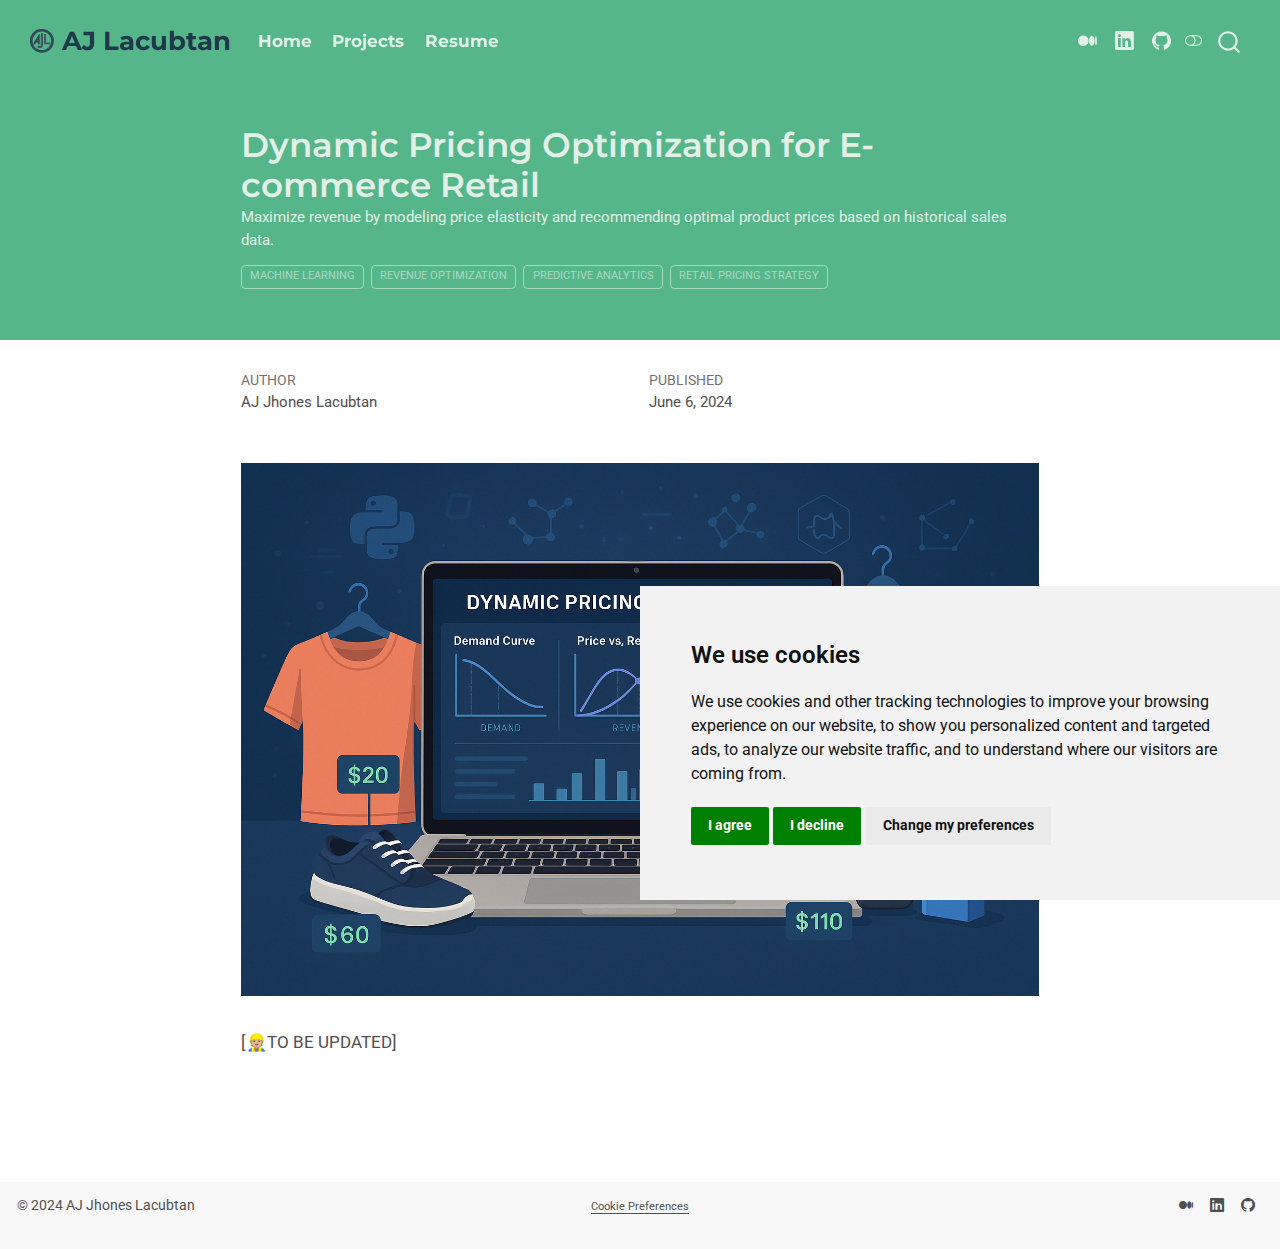
<file: posts/dynamic-pricing-ecommerce/index.html>
<!DOCTYPE html>
<html xmlns="http://www.w3.org/1999/xhtml" lang="en" xml:lang="en"><head>

<meta charset="utf-8">
<meta name="generator" content="quarto-1.7.29">

<meta name="viewport" content="width=device-width, initial-scale=1.0, user-scalable=yes">

<meta name="author" content="AJ Jhones Lacubtan">
<meta name="dcterms.date" content="2024-06-06">
<meta name="description" content="Maximize revenue by modeling price elasticity and recommending optimal product prices based on historical sales data.">

<title>Dynamic Pricing Optimization for E-commerce Retail – AJ Lacubtan</title>
<style>
code{white-space: pre-wrap;}
span.smallcaps{font-variant: small-caps;}
div.columns{display: flex; gap: min(4vw, 1.5em);}
div.column{flex: auto; overflow-x: auto;}
div.hanging-indent{margin-left: 1.5em; text-indent: -1.5em;}
ul.task-list{list-style: none;}
ul.task-list li input[type="checkbox"] {
  width: 0.8em;
  margin: 0 0.8em 0.2em -1em; /* quarto-specific, see https://github.com/quarto-dev/quarto-cli/issues/4556 */ 
  vertical-align: middle;
}
</style>


<script src="../../site_libs/quarto-nav/quarto-nav.js"></script>
<script src="../../site_libs/quarto-nav/headroom.min.js"></script>
<script src="../../site_libs/clipboard/clipboard.min.js"></script>
<script src="../../site_libs/quarto-search/autocomplete.umd.js"></script>
<script src="../../site_libs/quarto-search/fuse.min.js"></script>
<script src="../../site_libs/quarto-search/quarto-search.js"></script>
<meta name="quarto:offset" content="../../">
<link href="../../images/favicon/favicon-32x32.png" rel="icon" type="image/png">
<script src="../../site_libs/cookie-consent/cookie-consent.js"></script>
<link href="../../site_libs/cookie-consent/cookie-consent.css" rel="stylesheet">
<script src="../../site_libs/quarto-html/quarto.js" type="module"></script>
<script src="../../site_libs/quarto-html/tabsets/tabsets.js" type="module"></script>
<script src="../../site_libs/quarto-html/popper.min.js"></script>
<script src="../../site_libs/quarto-html/tippy.umd.min.js"></script>
<script src="../../site_libs/quarto-html/anchor.min.js"></script>
<link href="../../site_libs/quarto-html/tippy.css" rel="stylesheet">
<link href="../../site_libs/quarto-html/quarto-syntax-highlighting-0815c480559380816a4d1ea211a47e91.css" rel="stylesheet" class="quarto-color-scheme" id="quarto-text-highlighting-styles">
<link href="../../site_libs/quarto-html/quarto-syntax-highlighting-dark-748b535e376f14d4692bf2b2e5fd6380.css" rel="stylesheet" class="quarto-color-scheme quarto-color-alternate" id="quarto-text-highlighting-styles">
<link href="../../site_libs/quarto-html/quarto-syntax-highlighting-0815c480559380816a4d1ea211a47e91.css" rel="stylesheet" class="quarto-color-scheme-extra" id="quarto-text-highlighting-styles">
<script src="../../site_libs/bootstrap/bootstrap.min.js"></script>
<link href="../../site_libs/bootstrap/bootstrap-icons.css" rel="stylesheet">
<link href="../../site_libs/bootstrap/bootstrap-d7239639ee62e3f91e13c74e24e4d141.min.css" rel="stylesheet" append-hash="true" class="quarto-color-scheme" id="quarto-bootstrap" data-mode="light">
<link href="../../site_libs/bootstrap/bootstrap-dark-34b21eb7c987587391d788041845d39e.min.css" rel="stylesheet" append-hash="true" class="quarto-color-scheme quarto-color-alternate" id="quarto-bootstrap" data-mode="dark">
<link href="../../site_libs/bootstrap/bootstrap-d7239639ee62e3f91e13c74e24e4d141.min.css" rel="stylesheet" append-hash="true" class="quarto-color-scheme-extra" id="quarto-bootstrap" data-mode="light">
<script id="quarto-search-options" type="application/json">{
  "location": "navbar",
  "copy-button": false,
  "collapse-after": 3,
  "panel-placement": "end",
  "type": "overlay",
  "limit": 50,
  "keyboard-shortcut": [
    "f",
    "/",
    "s"
  ],
  "language": {
    "search-no-results-text": "No results",
    "search-matching-documents-text": "matching documents",
    "search-copy-link-title": "Copy link to search",
    "search-hide-matches-text": "Hide additional matches",
    "search-more-match-text": "more match in this document",
    "search-more-matches-text": "more matches in this document",
    "search-clear-button-title": "Clear",
    "search-text-placeholder": "",
    "search-detached-cancel-button-title": "Cancel",
    "search-submit-button-title": "Submit",
    "search-label": "Search"
  }
}</script>
<script async="" src="https://www.googletagmanager.com/gtag/js?id=G-F04G2XSCY9"></script>

<script type="text/plain" cookie-consent="tracking">

window.dataLayer = window.dataLayer || [];
function gtag(){dataLayer.push(arguments);}
gtag('js', new Date());
gtag('config', 'G-F04G2XSCY9', { 'anonymize_ip': true});
</script>

<script type="text/javascript" charset="UTF-8">
document.addEventListener('DOMContentLoaded', function () {
cookieconsent.run({
  "notice_banner_type":"simple",
  "consent_type":"express",
  "palette":"light",
  "language":"en",
  "page_load_consent_levels":["strictly-necessary"],
  "notice_banner_reject_button_hide":false,
  "preferences_center_close_button_hide":false,
  "website_name":""
  ,
"language":"en"
  });
});
</script> 
  


<link rel="stylesheet" href="../../css/styles.css">
</head>

<body class="nav-fixed fullcontent quarto-light"><script id="quarto-html-before-body" type="application/javascript">
    const toggleBodyColorMode = (bsSheetEl) => {
      const mode = bsSheetEl.getAttribute("data-mode");
      const bodyEl = window.document.querySelector("body");
      if (mode === "dark") {
        bodyEl.classList.add("quarto-dark");
        bodyEl.classList.remove("quarto-light");
      } else {
        bodyEl.classList.add("quarto-light");
        bodyEl.classList.remove("quarto-dark");
      }
    }
    const toggleBodyColorPrimary = () => {
      const bsSheetEl = window.document.querySelector("link#quarto-bootstrap:not([rel=disabled-stylesheet])");
      if (bsSheetEl) {
        toggleBodyColorMode(bsSheetEl);
      }
    }
    const setColorSchemeToggle = (alternate) => {
      const toggles = window.document.querySelectorAll('.quarto-color-scheme-toggle');
      for (let i=0; i < toggles.length; i++) {
        const toggle = toggles[i];
        if (toggle) {
          if (alternate) {
            toggle.classList.add("alternate");
          } else {
            toggle.classList.remove("alternate");
          }
        }
      }
    };
    const toggleColorMode = (alternate) => {
      // Switch the stylesheets
      const primaryStylesheets = window.document.querySelectorAll('link.quarto-color-scheme:not(.quarto-color-alternate)');
      const alternateStylesheets = window.document.querySelectorAll('link.quarto-color-scheme.quarto-color-alternate');
      manageTransitions('#quarto-margin-sidebar .nav-link', false);
      if (alternate) {
        // note: dark is layered on light, we don't disable primary!
        enableStylesheet(alternateStylesheets);
        for (const sheetNode of alternateStylesheets) {
          if (sheetNode.id === "quarto-bootstrap") {
            toggleBodyColorMode(sheetNode);
          }
        }
      } else {
        disableStylesheet(alternateStylesheets);
        enableStylesheet(primaryStylesheets)
        toggleBodyColorPrimary();
      }
      manageTransitions('#quarto-margin-sidebar .nav-link', true);
      // Switch the toggles
      setColorSchemeToggle(alternate)
      // Hack to workaround the fact that safari doesn't
      // properly recolor the scrollbar when toggling (#1455)
      if (navigator.userAgent.indexOf('Safari') > 0 && navigator.userAgent.indexOf('Chrome') == -1) {
        manageTransitions("body", false);
        window.scrollTo(0, 1);
        setTimeout(() => {
          window.scrollTo(0, 0);
          manageTransitions("body", true);
        }, 40);
      }
    }
    const disableStylesheet = (stylesheets) => {
      for (let i=0; i < stylesheets.length; i++) {
        const stylesheet = stylesheets[i];
        stylesheet.rel = 'disabled-stylesheet';
      }
    }
    const enableStylesheet = (stylesheets) => {
      for (let i=0; i < stylesheets.length; i++) {
        const stylesheet = stylesheets[i];
        if(stylesheet.rel !== 'stylesheet') { // for Chrome, which will still FOUC without this check
          stylesheet.rel = 'stylesheet';
        }
      }
    }
    const manageTransitions = (selector, allowTransitions) => {
      const els = window.document.querySelectorAll(selector);
      for (let i=0; i < els.length; i++) {
        const el = els[i];
        if (allowTransitions) {
          el.classList.remove('notransition');
        } else {
          el.classList.add('notransition');
        }
      }
    }
    const isFileUrl = () => {
      return window.location.protocol === 'file:';
    }
    const hasAlternateSentinel = () => {
      let styleSentinel = getColorSchemeSentinel();
      if (styleSentinel !== null) {
        return styleSentinel === "alternate";
      } else {
        return false;
      }
    }
    const setStyleSentinel = (alternate) => {
      const value = alternate ? "alternate" : "default";
      if (!isFileUrl()) {
        window.localStorage.setItem("quarto-color-scheme", value);
      } else {
        localAlternateSentinel = value;
      }
    }
    const getColorSchemeSentinel = () => {
      if (!isFileUrl()) {
        const storageValue = window.localStorage.getItem("quarto-color-scheme");
        return storageValue != null ? storageValue : localAlternateSentinel;
      } else {
        return localAlternateSentinel;
      }
    }
    const toggleGiscusIfUsed = (isAlternate, darkModeDefault) => {
      const baseTheme = document.querySelector('#giscus-base-theme')?.value ?? 'light';
      const alternateTheme = document.querySelector('#giscus-alt-theme')?.value ?? 'dark';
      let newTheme = '';
      if(authorPrefersDark) {
        newTheme = isAlternate ? baseTheme : alternateTheme;
      } else {
        newTheme = isAlternate ? alternateTheme : baseTheme;
      }
      const changeGiscusTheme = () => {
        // From: https://github.com/giscus/giscus/issues/336
        const sendMessage = (message) => {
          const iframe = document.querySelector('iframe.giscus-frame');
          if (!iframe) return;
          iframe.contentWindow.postMessage({ giscus: message }, 'https://giscus.app');
        }
        sendMessage({
          setConfig: {
            theme: newTheme
          }
        });
      }
      const isGiscussLoaded = window.document.querySelector('iframe.giscus-frame') !== null;
      if (isGiscussLoaded) {
        changeGiscusTheme();
      }
    };
    const authorPrefersDark = false;
    const darkModeDefault = authorPrefersDark;
      document.querySelector('link#quarto-text-highlighting-styles.quarto-color-scheme-extra').rel = 'disabled-stylesheet';
      document.querySelector('link#quarto-bootstrap.quarto-color-scheme-extra').rel = 'disabled-stylesheet';
    let localAlternateSentinel = darkModeDefault ? 'alternate' : 'default';
    // Dark / light mode switch
    window.quartoToggleColorScheme = () => {
      // Read the current dark / light value
      let toAlternate = !hasAlternateSentinel();
      toggleColorMode(toAlternate);
      setStyleSentinel(toAlternate);
      toggleGiscusIfUsed(toAlternate, darkModeDefault);
    };
    // Switch to dark mode if need be
    if (hasAlternateSentinel()) {
      toggleColorMode(true);
    } else {
      toggleColorMode(false);
    }
  </script>

<div id="quarto-search-results"></div>
  <header id="quarto-header" class="headroom fixed-top quarto-banner">
    <nav class="navbar navbar-expand-lg " data-bs-theme="dark">
      <div class="navbar-container container-fluid">
      <div class="navbar-brand-container mx-auto">
    <a href="../../index.html" class="navbar-brand navbar-brand-logo">
    <img src="../../images/favicon/apple-touch-icon.svg" alt="" class="navbar-logo">
    </a>
    <a class="navbar-brand" href="../../index.html">
    <span class="navbar-title">AJ Lacubtan</span>
    </a>
  </div>
            <div id="quarto-search" class="" title="Search"></div>
          <button class="navbar-toggler" type="button" data-bs-toggle="collapse" data-bs-target="#navbarCollapse" aria-controls="navbarCollapse" role="menu" aria-expanded="false" aria-label="Toggle navigation" onclick="if (window.quartoToggleHeadroom) { window.quartoToggleHeadroom(); }">
  <span class="navbar-toggler-icon"></span>
</button>
          <div class="collapse navbar-collapse" id="navbarCollapse">
            <ul class="navbar-nav navbar-nav-scroll me-auto">
  <li class="nav-item">
    <a class="nav-link" href="../../index.html"> 
<span class="menu-text">Home</span></a>
  </li>  
  <li class="nav-item">
    <a class="nav-link" href="../../projects.html"> 
<span class="menu-text">Projects</span></a>
  </li>  
  <li class="nav-item">
    <a class="nav-link" href="../../resume.html"> 
<span class="menu-text">Resume</span></a>
  </li>  
</ul>
            <ul class="navbar-nav navbar-nav-scroll ms-auto">
  <li class="nav-item compact">
    <a class="nav-link" href="https://medium.com/@ajjhonessaromineslacubtan"> <i class="bi bi-medium" role="img">
</i> 
<span class="menu-text"></span></a>
  </li>  
  <li class="nav-item compact">
    <a class="nav-link" href="https://www.linkedin.com/in/aj-jhones-lacubtan/"> <i class="bi bi-linkedin" role="img">
</i> 
<span class="menu-text"></span></a>
  </li>  
  <li class="nav-item compact">
    <a class="nav-link" href="https://github.com/ajhoneslacubtan"> <i class="bi bi-github" role="img">
</i> 
<span class="menu-text"></span></a>
  </li>  
</ul>
          </div> <!-- /navcollapse -->
            <div class="quarto-navbar-tools">
  <a href="" class="quarto-color-scheme-toggle quarto-navigation-tool  px-1" onclick="window.quartoToggleColorScheme(); return false;" title="Toggle dark mode"><i class="bi"></i></a>
</div>
      </div> <!-- /container-fluid -->
    </nav>
</header>
<!-- content -->
<header id="title-block-header" class="quarto-title-block default page-columns page-full">
  <div class="quarto-title-banner page-columns page-full">
    <div class="quarto-title column-body">
      <h1 class="title">Dynamic Pricing Optimization for E-commerce Retail</h1>
                  <div>
        <div class="description">
          <p>Maximize revenue by modeling price elasticity and recommending optimal product prices based on historical sales data.</p>
        </div>
      </div>
                          <div class="quarto-categories">
                <div class="quarto-category">machine learning</div>
                <div class="quarto-category">revenue optimization</div>
                <div class="quarto-category">predictive analytics</div>
                <div class="quarto-category">retail pricing strategy</div>
              </div>
                  </div>
  </div>
    
  
  <div class="quarto-title-meta">

      <div>
      <div class="quarto-title-meta-heading">Author</div>
      <div class="quarto-title-meta-contents">
               <p>AJ Jhones Lacubtan </p>
            </div>
    </div>
      
      <div>
      <div class="quarto-title-meta-heading">Published</div>
      <div class="quarto-title-meta-contents">
        <p class="date">June 6, 2024</p>
      </div>
    </div>
    
      
    </div>
    
  
  </header><div id="quarto-content" class="quarto-container page-columns page-rows-contents page-layout-article page-navbar">
<!-- sidebar -->
<!-- margin-sidebar -->
    
<!-- main -->
<main class="content quarto-banner-title-block" id="quarto-document-content">






<div class="quarto-figure quarto-figure-center">
<figure class="figure">
<p><img src="image.png" class="img-fluid quarto-figure quarto-figure-center figure-img"></p>
</figure>
</div>
<p>[👷🏼TO BE UPDATED]</p>



</main> <!-- /main -->
<script id="quarto-html-after-body" type="application/javascript">
  window.document.addEventListener("DOMContentLoaded", function (event) {
    // Ensure there is a toggle, if there isn't float one in the top right
    if (window.document.querySelector('.quarto-color-scheme-toggle') === null) {
      const a = window.document.createElement('a');
      a.classList.add('top-right');
      a.classList.add('quarto-color-scheme-toggle');
      a.href = "";
      a.onclick = function() { try { window.quartoToggleColorScheme(); } catch {} return false; };
      const i = window.document.createElement("i");
      i.classList.add('bi');
      a.appendChild(i);
      window.document.body.appendChild(a);
    }
    setColorSchemeToggle(hasAlternateSentinel())
    const icon = "";
    const anchorJS = new window.AnchorJS();
    anchorJS.options = {
      placement: 'right',
      icon: icon
    };
    anchorJS.add('.anchored');
    const isCodeAnnotation = (el) => {
      for (const clz of el.classList) {
        if (clz.startsWith('code-annotation-')) {                     
          return true;
        }
      }
      return false;
    }
    const onCopySuccess = function(e) {
      // button target
      const button = e.trigger;
      // don't keep focus
      button.blur();
      // flash "checked"
      button.classList.add('code-copy-button-checked');
      var currentTitle = button.getAttribute("title");
      button.setAttribute("title", "Copied!");
      let tooltip;
      if (window.bootstrap) {
        button.setAttribute("data-bs-toggle", "tooltip");
        button.setAttribute("data-bs-placement", "left");
        button.setAttribute("data-bs-title", "Copied!");
        tooltip = new bootstrap.Tooltip(button, 
          { trigger: "manual", 
            customClass: "code-copy-button-tooltip",
            offset: [0, -8]});
        tooltip.show();    
      }
      setTimeout(function() {
        if (tooltip) {
          tooltip.hide();
          button.removeAttribute("data-bs-title");
          button.removeAttribute("data-bs-toggle");
          button.removeAttribute("data-bs-placement");
        }
        button.setAttribute("title", currentTitle);
        button.classList.remove('code-copy-button-checked');
      }, 1000);
      // clear code selection
      e.clearSelection();
    }
    const getTextToCopy = function(trigger) {
        const codeEl = trigger.previousElementSibling.cloneNode(true);
        for (const childEl of codeEl.children) {
          if (isCodeAnnotation(childEl)) {
            childEl.remove();
          }
        }
        return codeEl.innerText;
    }
    const clipboard = new window.ClipboardJS('.code-copy-button:not([data-in-quarto-modal])', {
      text: getTextToCopy
    });
    clipboard.on('success', onCopySuccess);
    if (window.document.getElementById('quarto-embedded-source-code-modal')) {
      const clipboardModal = new window.ClipboardJS('.code-copy-button[data-in-quarto-modal]', {
        text: getTextToCopy,
        container: window.document.getElementById('quarto-embedded-source-code-modal')
      });
      clipboardModal.on('success', onCopySuccess);
    }
      var localhostRegex = new RegExp(/^(?:http|https):\/\/localhost\:?[0-9]*\//);
      var mailtoRegex = new RegExp(/^mailto:/);
        var filterRegex = new RegExp("https:\/\/ajhoneslacubtan\.github\.io\/");
      var isInternal = (href) => {
          return filterRegex.test(href) || localhostRegex.test(href) || mailtoRegex.test(href);
      }
      // Inspect non-navigation links and adorn them if external
     var links = window.document.querySelectorAll('a[href]:not(.nav-link):not(.navbar-brand):not(.toc-action):not(.sidebar-link):not(.sidebar-item-toggle):not(.pagination-link):not(.no-external):not([aria-hidden]):not(.dropdown-item):not(.quarto-navigation-tool):not(.about-link)');
      for (var i=0; i<links.length; i++) {
        const link = links[i];
        if (!isInternal(link.href)) {
          // undo the damage that might have been done by quarto-nav.js in the case of
          // links that we want to consider external
          if (link.dataset.originalHref !== undefined) {
            link.href = link.dataset.originalHref;
          }
        }
      }
    function tippyHover(el, contentFn, onTriggerFn, onUntriggerFn) {
      const config = {
        allowHTML: true,
        maxWidth: 500,
        delay: 100,
        arrow: false,
        appendTo: function(el) {
            return el.parentElement;
        },
        interactive: true,
        interactiveBorder: 10,
        theme: 'quarto',
        placement: 'bottom-start',
      };
      if (contentFn) {
        config.content = contentFn;
      }
      if (onTriggerFn) {
        config.onTrigger = onTriggerFn;
      }
      if (onUntriggerFn) {
        config.onUntrigger = onUntriggerFn;
      }
      window.tippy(el, config); 
    }
    const noterefs = window.document.querySelectorAll('a[role="doc-noteref"]');
    for (var i=0; i<noterefs.length; i++) {
      const ref = noterefs[i];
      tippyHover(ref, function() {
        // use id or data attribute instead here
        let href = ref.getAttribute('data-footnote-href') || ref.getAttribute('href');
        try { href = new URL(href).hash; } catch {}
        const id = href.replace(/^#\/?/, "");
        const note = window.document.getElementById(id);
        if (note) {
          return note.innerHTML;
        } else {
          return "";
        }
      });
    }
    const xrefs = window.document.querySelectorAll('a.quarto-xref');
    const processXRef = (id, note) => {
      // Strip column container classes
      const stripColumnClz = (el) => {
        el.classList.remove("page-full", "page-columns");
        if (el.children) {
          for (const child of el.children) {
            stripColumnClz(child);
          }
        }
      }
      stripColumnClz(note)
      if (id === null || id.startsWith('sec-')) {
        // Special case sections, only their first couple elements
        const container = document.createElement("div");
        if (note.children && note.children.length > 2) {
          container.appendChild(note.children[0].cloneNode(true));
          for (let i = 1; i < note.children.length; i++) {
            const child = note.children[i];
            if (child.tagName === "P" && child.innerText === "") {
              continue;
            } else {
              container.appendChild(child.cloneNode(true));
              break;
            }
          }
          if (window.Quarto?.typesetMath) {
            window.Quarto.typesetMath(container);
          }
          return container.innerHTML
        } else {
          if (window.Quarto?.typesetMath) {
            window.Quarto.typesetMath(note);
          }
          return note.innerHTML;
        }
      } else {
        // Remove any anchor links if they are present
        const anchorLink = note.querySelector('a.anchorjs-link');
        if (anchorLink) {
          anchorLink.remove();
        }
        if (window.Quarto?.typesetMath) {
          window.Quarto.typesetMath(note);
        }
        if (note.classList.contains("callout")) {
          return note.outerHTML;
        } else {
          return note.innerHTML;
        }
      }
    }
    for (var i=0; i<xrefs.length; i++) {
      const xref = xrefs[i];
      tippyHover(xref, undefined, function(instance) {
        instance.disable();
        let url = xref.getAttribute('href');
        let hash = undefined; 
        if (url.startsWith('#')) {
          hash = url;
        } else {
          try { hash = new URL(url).hash; } catch {}
        }
        if (hash) {
          const id = hash.replace(/^#\/?/, "");
          const note = window.document.getElementById(id);
          if (note !== null) {
            try {
              const html = processXRef(id, note.cloneNode(true));
              instance.setContent(html);
            } finally {
              instance.enable();
              instance.show();
            }
          } else {
            // See if we can fetch this
            fetch(url.split('#')[0])
            .then(res => res.text())
            .then(html => {
              const parser = new DOMParser();
              const htmlDoc = parser.parseFromString(html, "text/html");
              const note = htmlDoc.getElementById(id);
              if (note !== null) {
                const html = processXRef(id, note);
                instance.setContent(html);
              } 
            }).finally(() => {
              instance.enable();
              instance.show();
            });
          }
        } else {
          // See if we can fetch a full url (with no hash to target)
          // This is a special case and we should probably do some content thinning / targeting
          fetch(url)
          .then(res => res.text())
          .then(html => {
            const parser = new DOMParser();
            const htmlDoc = parser.parseFromString(html, "text/html");
            const note = htmlDoc.querySelector('main.content');
            if (note !== null) {
              // This should only happen for chapter cross references
              // (since there is no id in the URL)
              // remove the first header
              if (note.children.length > 0 && note.children[0].tagName === "HEADER") {
                note.children[0].remove();
              }
              const html = processXRef(null, note);
              instance.setContent(html);
            } 
          }).finally(() => {
            instance.enable();
            instance.show();
          });
        }
      }, function(instance) {
      });
    }
        let selectedAnnoteEl;
        const selectorForAnnotation = ( cell, annotation) => {
          let cellAttr = 'data-code-cell="' + cell + '"';
          let lineAttr = 'data-code-annotation="' +  annotation + '"';
          const selector = 'span[' + cellAttr + '][' + lineAttr + ']';
          return selector;
        }
        const selectCodeLines = (annoteEl) => {
          const doc = window.document;
          const targetCell = annoteEl.getAttribute("data-target-cell");
          const targetAnnotation = annoteEl.getAttribute("data-target-annotation");
          const annoteSpan = window.document.querySelector(selectorForAnnotation(targetCell, targetAnnotation));
          const lines = annoteSpan.getAttribute("data-code-lines").split(",");
          const lineIds = lines.map((line) => {
            return targetCell + "-" + line;
          })
          let top = null;
          let height = null;
          let parent = null;
          if (lineIds.length > 0) {
              //compute the position of the single el (top and bottom and make a div)
              const el = window.document.getElementById(lineIds[0]);
              top = el.offsetTop;
              height = el.offsetHeight;
              parent = el.parentElement.parentElement;
            if (lineIds.length > 1) {
              const lastEl = window.document.getElementById(lineIds[lineIds.length - 1]);
              const bottom = lastEl.offsetTop + lastEl.offsetHeight;
              height = bottom - top;
            }
            if (top !== null && height !== null && parent !== null) {
              // cook up a div (if necessary) and position it 
              let div = window.document.getElementById("code-annotation-line-highlight");
              if (div === null) {
                div = window.document.createElement("div");
                div.setAttribute("id", "code-annotation-line-highlight");
                div.style.position = 'absolute';
                parent.appendChild(div);
              }
              div.style.top = top - 2 + "px";
              div.style.height = height + 4 + "px";
              div.style.left = 0;
              let gutterDiv = window.document.getElementById("code-annotation-line-highlight-gutter");
              if (gutterDiv === null) {
                gutterDiv = window.document.createElement("div");
                gutterDiv.setAttribute("id", "code-annotation-line-highlight-gutter");
                gutterDiv.style.position = 'absolute';
                const codeCell = window.document.getElementById(targetCell);
                const gutter = codeCell.querySelector('.code-annotation-gutter');
                gutter.appendChild(gutterDiv);
              }
              gutterDiv.style.top = top - 2 + "px";
              gutterDiv.style.height = height + 4 + "px";
            }
            selectedAnnoteEl = annoteEl;
          }
        };
        const unselectCodeLines = () => {
          const elementsIds = ["code-annotation-line-highlight", "code-annotation-line-highlight-gutter"];
          elementsIds.forEach((elId) => {
            const div = window.document.getElementById(elId);
            if (div) {
              div.remove();
            }
          });
          selectedAnnoteEl = undefined;
        };
          // Handle positioning of the toggle
      window.addEventListener(
        "resize",
        throttle(() => {
          elRect = undefined;
          if (selectedAnnoteEl) {
            selectCodeLines(selectedAnnoteEl);
          }
        }, 10)
      );
      function throttle(fn, ms) {
      let throttle = false;
      let timer;
        return (...args) => {
          if(!throttle) { // first call gets through
              fn.apply(this, args);
              throttle = true;
          } else { // all the others get throttled
              if(timer) clearTimeout(timer); // cancel #2
              timer = setTimeout(() => {
                fn.apply(this, args);
                timer = throttle = false;
              }, ms);
          }
        };
      }
        // Attach click handler to the DT
        const annoteDls = window.document.querySelectorAll('dt[data-target-cell]');
        for (const annoteDlNode of annoteDls) {
          annoteDlNode.addEventListener('click', (event) => {
            const clickedEl = event.target;
            if (clickedEl !== selectedAnnoteEl) {
              unselectCodeLines();
              const activeEl = window.document.querySelector('dt[data-target-cell].code-annotation-active');
              if (activeEl) {
                activeEl.classList.remove('code-annotation-active');
              }
              selectCodeLines(clickedEl);
              clickedEl.classList.add('code-annotation-active');
            } else {
              // Unselect the line
              unselectCodeLines();
              clickedEl.classList.remove('code-annotation-active');
            }
          });
        }
    const findCites = (el) => {
      const parentEl = el.parentElement;
      if (parentEl) {
        const cites = parentEl.dataset.cites;
        if (cites) {
          return {
            el,
            cites: cites.split(' ')
          };
        } else {
          return findCites(el.parentElement)
        }
      } else {
        return undefined;
      }
    };
    var bibliorefs = window.document.querySelectorAll('a[role="doc-biblioref"]');
    for (var i=0; i<bibliorefs.length; i++) {
      const ref = bibliorefs[i];
      const citeInfo = findCites(ref);
      if (citeInfo) {
        tippyHover(citeInfo.el, function() {
          var popup = window.document.createElement('div');
          citeInfo.cites.forEach(function(cite) {
            var citeDiv = window.document.createElement('div');
            citeDiv.classList.add('hanging-indent');
            citeDiv.classList.add('csl-entry');
            var biblioDiv = window.document.getElementById('ref-' + cite);
            if (biblioDiv) {
              citeDiv.innerHTML = biblioDiv.innerHTML;
            }
            popup.appendChild(citeDiv);
          });
          return popup.innerHTML;
        });
      }
    }
  });
  </script>
</div> <!-- /content -->
<footer class="footer">
  <div class="nav-footer">
    <div class="nav-footer-left">
<p>© 2024 AJ Jhones Lacubtan</p>
</div>   
    <div class="nav-footer-center">

<div class="cookie-consent-footer"><a href="#" id="open_preferences_center">Cookie Preferences</a></div></div>
    <div class="nav-footer-right">
      <ul class="footer-items list-unstyled">
    <li class="nav-item compact">
    <a class="nav-link" href="https://medium.com/@ajjhonessaromineslacubtan">
      <i class="bi bi-medium" role="img">
</i> 
    </a>
  </li>  
    <li class="nav-item compact">
    <a class="nav-link" href="https://www.linkedin.com/in/aj-jhones-lacubtan/">
      <i class="bi bi-linkedin" role="img">
</i> 
    </a>
  </li>  
    <li class="nav-item compact">
    <a class="nav-link" href="https://github.com/ajhoneslacubtan">
      <i class="bi bi-github" role="img">
</i> 
    </a>
  </li>  
</ul>
    </div>
  </div>
</footer>




</body></html>
</file>
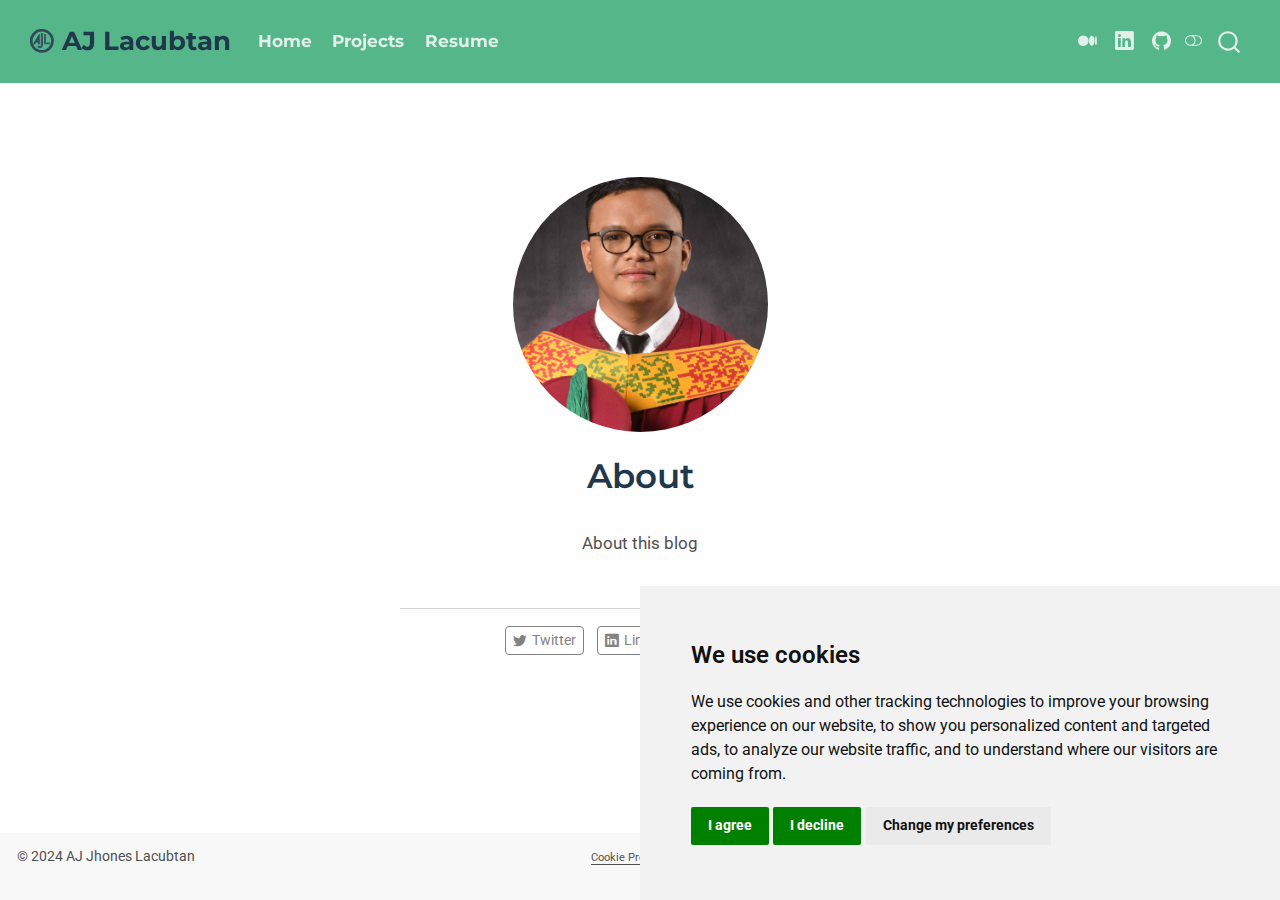
<file: about.html>
<!DOCTYPE html>
<html xmlns="http://www.w3.org/1999/xhtml" lang="en" xml:lang="en"><head>

<meta charset="utf-8">
<meta name="generator" content="quarto-1.4.555">

<meta name="viewport" content="width=device-width, initial-scale=1.0, user-scalable=yes">


<title>AJ Lacubtan - About</title>
<style>
code{white-space: pre-wrap;}
span.smallcaps{font-variant: small-caps;}
div.columns{display: flex; gap: min(4vw, 1.5em);}
div.column{flex: auto; overflow-x: auto;}
div.hanging-indent{margin-left: 1.5em; text-indent: -1.5em;}
ul.task-list{list-style: none;}
ul.task-list li input[type="checkbox"] {
  width: 0.8em;
  margin: 0 0.8em 0.2em -1em; /* quarto-specific, see https://github.com/quarto-dev/quarto-cli/issues/4556 */ 
  vertical-align: middle;
}
</style>


<script src="site_libs/quarto-nav/quarto-nav.js"></script>
<script src="site_libs/quarto-nav/headroom.min.js"></script>
<script src="site_libs/clipboard/clipboard.min.js"></script>
<script src="site_libs/quarto-search/autocomplete.umd.js"></script>
<script src="site_libs/quarto-search/fuse.min.js"></script>
<script src="site_libs/quarto-search/quarto-search.js"></script>
<meta name="quarto:offset" content="./">
<link href="./images/favicon/favicon-32x32.png" rel="icon" type="image/png">
<script src="site_libs/cookie-consent/cookie-consent.js"></script>
<link href="site_libs/cookie-consent/cookie-consent.css" rel="stylesheet">
<script src="site_libs/quarto-html/quarto.js"></script>
<script src="site_libs/quarto-html/popper.min.js"></script>
<script src="site_libs/quarto-html/tippy.umd.min.js"></script>
<link href="site_libs/quarto-html/tippy.css" rel="stylesheet">
<link href="site_libs/quarto-html/quarto-syntax-highlighting.css" rel="stylesheet" class="quarto-color-scheme" id="quarto-text-highlighting-styles">
<link href="site_libs/quarto-html/quarto-syntax-highlighting-dark.css" rel="prefetch" class="quarto-color-scheme quarto-color-alternate" id="quarto-text-highlighting-styles">
<script src="site_libs/bootstrap/bootstrap.min.js"></script>
<link href="site_libs/bootstrap/bootstrap-icons.css" rel="stylesheet">
<link href="site_libs/bootstrap/bootstrap.min.css" rel="stylesheet" class="quarto-color-scheme" id="quarto-bootstrap" data-mode="light">
<link href="site_libs/bootstrap/bootstrap-dark.min.css" rel="prefetch" class="quarto-color-scheme quarto-color-alternate" id="quarto-bootstrap" data-mode="dark">
<script id="quarto-search-options" type="application/json">{
  "location": "navbar",
  "copy-button": false,
  "collapse-after": 3,
  "panel-placement": "end",
  "type": "overlay",
  "limit": 50,
  "keyboard-shortcut": [
    "f",
    "/",
    "s"
  ],
  "language": {
    "search-no-results-text": "No results",
    "search-matching-documents-text": "matching documents",
    "search-copy-link-title": "Copy link to search",
    "search-hide-matches-text": "Hide additional matches",
    "search-more-match-text": "more match in this document",
    "search-more-matches-text": "more matches in this document",
    "search-clear-button-title": "Clear",
    "search-text-placeholder": "",
    "search-detached-cancel-button-title": "Cancel",
    "search-submit-button-title": "Submit",
    "search-label": "Search"
  }
}</script>
<script async="" src="https://www.googletagmanager.com/gtag/js?id=G-F04G2XSCY9"></script>

<script type="text/plain" cookie-consent="tracking">

window.dataLayer = window.dataLayer || [];
function gtag(){dataLayer.push(arguments);}
gtag('js', new Date());
gtag('config', 'G-F04G2XSCY9', { 'anonymize_ip': true});
</script>

<script type="text/javascript" charset="UTF-8">
document.addEventListener('DOMContentLoaded', function () {
cookieconsent.run({
  "notice_banner_type":"simple",
  "consent_type":"express",
  "palette":"light",
  "language":"en",
  "page_load_consent_levels":["strictly-necessary"],
  "notice_banner_reject_button_hide":false,
  "preferences_center_close_button_hide":false,
  "website_name":""
  ,
"language":"en"
  });
});
</script> 
  


<link rel="stylesheet" href="css/styles.css">
</head>

<body class="nav-fixed fullcontent">

<div id="quarto-search-results"></div>
  <header id="quarto-header" class="headroom fixed-top">
    <nav class="navbar navbar-expand-lg " data-bs-theme="dark">
      <div class="navbar-container container-fluid">
      <div class="navbar-brand-container mx-auto">
    <a href="./index.html" class="navbar-brand navbar-brand-logo">
    <img src="./images/favicon/apple-touch-icon.svg" alt="" class="navbar-logo">
    </a>
    <a class="navbar-brand" href="./index.html">
    <span class="navbar-title">AJ Lacubtan</span>
    </a>
  </div>
            <div id="quarto-search" class="" title="Search"></div>
          <button class="navbar-toggler" type="button" data-bs-toggle="collapse" data-bs-target="#navbarCollapse" aria-controls="navbarCollapse" aria-expanded="false" aria-label="Toggle navigation" onclick="if (window.quartoToggleHeadroom) { window.quartoToggleHeadroom(); }">
  <span class="navbar-toggler-icon"></span>
</button>
          <div class="collapse navbar-collapse" id="navbarCollapse">
            <ul class="navbar-nav navbar-nav-scroll me-auto">
  <li class="nav-item">
    <a class="nav-link" href="./index.html"> 
<span class="menu-text">Home</span></a>
  </li>  
  <li class="nav-item">
    <a class="nav-link" href="./projects.html"> 
<span class="menu-text">Projects</span></a>
  </li>  
  <li class="nav-item">
    <a class="nav-link" href="./resume.html"> 
<span class="menu-text">Resume</span></a>
  </li>  
</ul>
            <ul class="navbar-nav navbar-nav-scroll ms-auto">
  <li class="nav-item compact">
    <a class="nav-link" href="https://medium.com/@ajjhonessaromineslacubtan"> <i class="bi bi-medium" role="img">
</i> 
<span class="menu-text"></span></a>
  </li>  
  <li class="nav-item compact">
    <a class="nav-link" href="https://www.linkedin.com/in/aj-jhones-lacubtan/"> <i class="bi bi-linkedin" role="img">
</i> 
<span class="menu-text"></span></a>
  </li>  
  <li class="nav-item compact">
    <a class="nav-link" href="https://github.com/ajhoneslacubtan"> <i class="bi bi-github" role="img">
</i> 
<span class="menu-text"></span></a>
  </li>  
</ul>
          </div> <!-- /navcollapse -->
          <div class="quarto-navbar-tools">
  <a href="" class="quarto-color-scheme-toggle quarto-navigation-tool  px-1" onclick="window.quartoToggleColorScheme(); return false;" title="Toggle dark mode"><i class="bi"></i></a>
</div>
      </div> <!-- /container-fluid -->
    </nav>
</header>
<!-- content -->
<div id="quarto-content" class="quarto-container page-columns page-rows-contents page-layout-article page-navbar">
<!-- sidebar -->
<!-- margin-sidebar -->
    
<!-- main -->
<div class="quarto-about-jolla content">
  <img src="images/profilepic.jpg" class="about-image
  round " style="height: 15em; width: 15em;">
 <header id="title-block-header" class="quarto-title-block default">
<div class="quarto-title">
<h1 class="title">About</h1>
</div>
<div class="quarto-title-meta">
  </div>
</header><main class="content" id="quarto-document-content">
<p>About this blog</p>


</main> 
  <hr class="about-sep">
   <div class="about-links">
  <a href="https://twitter.com" class="about-link" rel="" target="">
    <i class="bi bi-twitter"></i>
     <span class="about-link-text">Twitter</span>
  </a>
  <a href="https://linkedin.com" class="about-link" rel="" target="">
    <i class="bi bi-linkedin"></i>
     <span class="about-link-text">LinkedIn</span>
  </a>
  <a href="https://github.com" class="about-link" rel="" target="">
    <i class="bi bi-github"></i>
     <span class="about-link-text">Github</span>
  </a>
</div>
</div>
 <!-- /main -->
<script id="quarto-html-after-body" type="application/javascript">
window.document.addEventListener("DOMContentLoaded", function (event) {
  const toggleBodyColorMode = (bsSheetEl) => {
    const mode = bsSheetEl.getAttribute("data-mode");
    const bodyEl = window.document.querySelector("body");
    if (mode === "dark") {
      bodyEl.classList.add("quarto-dark");
      bodyEl.classList.remove("quarto-light");
    } else {
      bodyEl.classList.add("quarto-light");
      bodyEl.classList.remove("quarto-dark");
    }
  }
  const toggleBodyColorPrimary = () => {
    const bsSheetEl = window.document.querySelector("link#quarto-bootstrap");
    if (bsSheetEl) {
      toggleBodyColorMode(bsSheetEl);
    }
  }
  toggleBodyColorPrimary();  
  const disableStylesheet = (stylesheets) => {
    for (let i=0; i < stylesheets.length; i++) {
      const stylesheet = stylesheets[i];
      stylesheet.rel = 'prefetch';
    }
  }
  const enableStylesheet = (stylesheets) => {
    for (let i=0; i < stylesheets.length; i++) {
      const stylesheet = stylesheets[i];
      stylesheet.rel = 'stylesheet';
    }
  }
  const manageTransitions = (selector, allowTransitions) => {
    const els = window.document.querySelectorAll(selector);
    for (let i=0; i < els.length; i++) {
      const el = els[i];
      if (allowTransitions) {
        el.classList.remove('notransition');
      } else {
        el.classList.add('notransition');
      }
    }
  }
  const toggleGiscusIfUsed = (isAlternate, darkModeDefault) => {
    const baseTheme = document.querySelector('#giscus-base-theme')?.value ?? 'light';
    const alternateTheme = document.querySelector('#giscus-alt-theme')?.value ?? 'dark';
    let newTheme = '';
    if(darkModeDefault) {
      newTheme = isAlternate ? baseTheme : alternateTheme;
    } else {
      newTheme = isAlternate ? alternateTheme : baseTheme;
    }
    const changeGiscusTheme = () => {
      // From: https://github.com/giscus/giscus/issues/336
      const sendMessage = (message) => {
        const iframe = document.querySelector('iframe.giscus-frame');
        if (!iframe) return;
        iframe.contentWindow.postMessage({ giscus: message }, 'https://giscus.app');
      }
      sendMessage({
        setConfig: {
          theme: newTheme
        }
      });
    }
    const isGiscussLoaded = window.document.querySelector('iframe.giscus-frame') !== null;
    if (isGiscussLoaded) {
      changeGiscusTheme();
    }
  }
  const toggleColorMode = (alternate) => {
    // Switch the stylesheets
    const alternateStylesheets = window.document.querySelectorAll('link.quarto-color-scheme.quarto-color-alternate');
    manageTransitions('#quarto-margin-sidebar .nav-link', false);
    if (alternate) {
      enableStylesheet(alternateStylesheets);
      for (const sheetNode of alternateStylesheets) {
        if (sheetNode.id === "quarto-bootstrap") {
          toggleBodyColorMode(sheetNode);
        }
      }
    } else {
      disableStylesheet(alternateStylesheets);
      toggleBodyColorPrimary();
    }
    manageTransitions('#quarto-margin-sidebar .nav-link', true);
    // Switch the toggles
    const toggles = window.document.querySelectorAll('.quarto-color-scheme-toggle');
    for (let i=0; i < toggles.length; i++) {
      const toggle = toggles[i];
      if (toggle) {
        if (alternate) {
          toggle.classList.add("alternate");     
        } else {
          toggle.classList.remove("alternate");
        }
      }
    }
    // Hack to workaround the fact that safari doesn't
    // properly recolor the scrollbar when toggling (#1455)
    if (navigator.userAgent.indexOf('Safari') > 0 && navigator.userAgent.indexOf('Chrome') == -1) {
      manageTransitions("body", false);
      window.scrollTo(0, 1);
      setTimeout(() => {
        window.scrollTo(0, 0);
        manageTransitions("body", true);
      }, 40);  
    }
  }
  const isFileUrl = () => { 
    return window.location.protocol === 'file:';
  }
  const hasAlternateSentinel = () => {  
    let styleSentinel = getColorSchemeSentinel();
    if (styleSentinel !== null) {
      return styleSentinel === "alternate";
    } else {
      return false;
    }
  }
  const setStyleSentinel = (alternate) => {
    const value = alternate ? "alternate" : "default";
    if (!isFileUrl()) {
      window.localStorage.setItem("quarto-color-scheme", value);
    } else {
      localAlternateSentinel = value;
    }
  }
  const getColorSchemeSentinel = () => {
    if (!isFileUrl()) {
      const storageValue = window.localStorage.getItem("quarto-color-scheme");
      return storageValue != null ? storageValue : localAlternateSentinel;
    } else {
      return localAlternateSentinel;
    }
  }
  const darkModeDefault = false;
  let localAlternateSentinel = darkModeDefault ? 'alternate' : 'default';
  // Dark / light mode switch
  window.quartoToggleColorScheme = () => {
    // Read the current dark / light value 
    let toAlternate = !hasAlternateSentinel();
    toggleColorMode(toAlternate);
    setStyleSentinel(toAlternate);
    toggleGiscusIfUsed(toAlternate, darkModeDefault);
  };
  // Ensure there is a toggle, if there isn't float one in the top right
  if (window.document.querySelector('.quarto-color-scheme-toggle') === null) {
    const a = window.document.createElement('a');
    a.classList.add('top-right');
    a.classList.add('quarto-color-scheme-toggle');
    a.href = "";
    a.onclick = function() { try { window.quartoToggleColorScheme(); } catch {} return false; };
    const i = window.document.createElement("i");
    i.classList.add('bi');
    a.appendChild(i);
    window.document.body.appendChild(a);
  }
  // Switch to dark mode if need be
  if (hasAlternateSentinel()) {
    toggleColorMode(true);
  } else {
    toggleColorMode(false);
  }
  const isCodeAnnotation = (el) => {
    for (const clz of el.classList) {
      if (clz.startsWith('code-annotation-')) {                     
        return true;
      }
    }
    return false;
  }
  const clipboard = new window.ClipboardJS('.code-copy-button', {
    text: function(trigger) {
      const codeEl = trigger.previousElementSibling.cloneNode(true);
      for (const childEl of codeEl.children) {
        if (isCodeAnnotation(childEl)) {
          childEl.remove();
        }
      }
      return codeEl.innerText;
    }
  });
  clipboard.on('success', function(e) {
    // button target
    const button = e.trigger;
    // don't keep focus
    button.blur();
    // flash "checked"
    button.classList.add('code-copy-button-checked');
    var currentTitle = button.getAttribute("title");
    button.setAttribute("title", "Copied!");
    let tooltip;
    if (window.bootstrap) {
      button.setAttribute("data-bs-toggle", "tooltip");
      button.setAttribute("data-bs-placement", "left");
      button.setAttribute("data-bs-title", "Copied!");
      tooltip = new bootstrap.Tooltip(button, 
        { trigger: "manual", 
          customClass: "code-copy-button-tooltip",
          offset: [0, -8]});
      tooltip.show();    
    }
    setTimeout(function() {
      if (tooltip) {
        tooltip.hide();
        button.removeAttribute("data-bs-title");
        button.removeAttribute("data-bs-toggle");
        button.removeAttribute("data-bs-placement");
      }
      button.setAttribute("title", currentTitle);
      button.classList.remove('code-copy-button-checked');
    }, 1000);
    // clear code selection
    e.clearSelection();
  });
    var localhostRegex = new RegExp(/^(?:http|https):\/\/localhost\:?[0-9]*\//);
    var mailtoRegex = new RegExp(/^mailto:/);
      var filterRegex = new RegExp("https:\/\/ajhoneslacubtan\.github\.io\/");
    var isInternal = (href) => {
        return filterRegex.test(href) || localhostRegex.test(href) || mailtoRegex.test(href);
    }
    // Inspect non-navigation links and adorn them if external
 	var links = window.document.querySelectorAll('a[href]:not(.nav-link):not(.navbar-brand):not(.toc-action):not(.sidebar-link):not(.sidebar-item-toggle):not(.pagination-link):not(.no-external):not([aria-hidden]):not(.dropdown-item):not(.quarto-navigation-tool)');
    for (var i=0; i<links.length; i++) {
      const link = links[i];
      if (!isInternal(link.href)) {
        // undo the damage that might have been done by quarto-nav.js in the case of
        // links that we want to consider external
        if (link.dataset.originalHref !== undefined) {
          link.href = link.dataset.originalHref;
        }
      }
    }
  function tippyHover(el, contentFn, onTriggerFn, onUntriggerFn) {
    const config = {
      allowHTML: true,
      maxWidth: 500,
      delay: 100,
      arrow: false,
      appendTo: function(el) {
          return el.parentElement;
      },
      interactive: true,
      interactiveBorder: 10,
      theme: 'quarto',
      placement: 'bottom-start',
    };
    if (contentFn) {
      config.content = contentFn;
    }
    if (onTriggerFn) {
      config.onTrigger = onTriggerFn;
    }
    if (onUntriggerFn) {
      config.onUntrigger = onUntriggerFn;
    }
    window.tippy(el, config); 
  }
  const noterefs = window.document.querySelectorAll('a[role="doc-noteref"]');
  for (var i=0; i<noterefs.length; i++) {
    const ref = noterefs[i];
    tippyHover(ref, function() {
      // use id or data attribute instead here
      let href = ref.getAttribute('data-footnote-href') || ref.getAttribute('href');
      try { href = new URL(href).hash; } catch {}
      const id = href.replace(/^#\/?/, "");
      const note = window.document.getElementById(id);
      if (note) {
        return note.innerHTML;
      } else {
        return "";
      }
    });
  }
  const xrefs = window.document.querySelectorAll('a.quarto-xref');
  const processXRef = (id, note) => {
    // Strip column container classes
    const stripColumnClz = (el) => {
      el.classList.remove("page-full", "page-columns");
      if (el.children) {
        for (const child of el.children) {
          stripColumnClz(child);
        }
      }
    }
    stripColumnClz(note)
    if (id === null || id.startsWith('sec-')) {
      // Special case sections, only their first couple elements
      const container = document.createElement("div");
      if (note.children && note.children.length > 2) {
        container.appendChild(note.children[0].cloneNode(true));
        for (let i = 1; i < note.children.length; i++) {
          const child = note.children[i];
          if (child.tagName === "P" && child.innerText === "") {
            continue;
          } else {
            container.appendChild(child.cloneNode(true));
            break;
          }
        }
        if (window.Quarto?.typesetMath) {
          window.Quarto.typesetMath(container);
        }
        return container.innerHTML
      } else {
        if (window.Quarto?.typesetMath) {
          window.Quarto.typesetMath(note);
        }
        return note.innerHTML;
      }
    } else {
      // Remove any anchor links if they are present
      const anchorLink = note.querySelector('a.anchorjs-link');
      if (anchorLink) {
        anchorLink.remove();
      }
      if (window.Quarto?.typesetMath) {
        window.Quarto.typesetMath(note);
      }
      // TODO in 1.5, we should make sure this works without a callout special case
      if (note.classList.contains("callout")) {
        return note.outerHTML;
      } else {
        return note.innerHTML;
      }
    }
  }
  for (var i=0; i<xrefs.length; i++) {
    const xref = xrefs[i];
    tippyHover(xref, undefined, function(instance) {
      instance.disable();
      let url = xref.getAttribute('href');
      let hash = undefined; 
      if (url.startsWith('#')) {
        hash = url;
      } else {
        try { hash = new URL(url).hash; } catch {}
      }
      if (hash) {
        const id = hash.replace(/^#\/?/, "");
        const note = window.document.getElementById(id);
        if (note !== null) {
          try {
            const html = processXRef(id, note.cloneNode(true));
            instance.setContent(html);
          } finally {
            instance.enable();
            instance.show();
          }
        } else {
          // See if we can fetch this
          fetch(url.split('#')[0])
          .then(res => res.text())
          .then(html => {
            const parser = new DOMParser();
            const htmlDoc = parser.parseFromString(html, "text/html");
            const note = htmlDoc.getElementById(id);
            if (note !== null) {
              const html = processXRef(id, note);
              instance.setContent(html);
            } 
          }).finally(() => {
            instance.enable();
            instance.show();
          });
        }
      } else {
        // See if we can fetch a full url (with no hash to target)
        // This is a special case and we should probably do some content thinning / targeting
        fetch(url)
        .then(res => res.text())
        .then(html => {
          const parser = new DOMParser();
          const htmlDoc = parser.parseFromString(html, "text/html");
          const note = htmlDoc.querySelector('main.content');
          if (note !== null) {
            // This should only happen for chapter cross references
            // (since there is no id in the URL)
            // remove the first header
            if (note.children.length > 0 && note.children[0].tagName === "HEADER") {
              note.children[0].remove();
            }
            const html = processXRef(null, note);
            instance.setContent(html);
          } 
        }).finally(() => {
          instance.enable();
          instance.show();
        });
      }
    }, function(instance) {
    });
  }
      let selectedAnnoteEl;
      const selectorForAnnotation = ( cell, annotation) => {
        let cellAttr = 'data-code-cell="' + cell + '"';
        let lineAttr = 'data-code-annotation="' +  annotation + '"';
        const selector = 'span[' + cellAttr + '][' + lineAttr + ']';
        return selector;
      }
      const selectCodeLines = (annoteEl) => {
        const doc = window.document;
        const targetCell = annoteEl.getAttribute("data-target-cell");
        const targetAnnotation = annoteEl.getAttribute("data-target-annotation");
        const annoteSpan = window.document.querySelector(selectorForAnnotation(targetCell, targetAnnotation));
        const lines = annoteSpan.getAttribute("data-code-lines").split(",");
        const lineIds = lines.map((line) => {
          return targetCell + "-" + line;
        })
        let top = null;
        let height = null;
        let parent = null;
        if (lineIds.length > 0) {
            //compute the position of the single el (top and bottom and make a div)
            const el = window.document.getElementById(lineIds[0]);
            top = el.offsetTop;
            height = el.offsetHeight;
            parent = el.parentElement.parentElement;
          if (lineIds.length > 1) {
            const lastEl = window.document.getElementById(lineIds[lineIds.length - 1]);
            const bottom = lastEl.offsetTop + lastEl.offsetHeight;
            height = bottom - top;
          }
          if (top !== null && height !== null && parent !== null) {
            // cook up a div (if necessary) and position it 
            let div = window.document.getElementById("code-annotation-line-highlight");
            if (div === null) {
              div = window.document.createElement("div");
              div.setAttribute("id", "code-annotation-line-highlight");
              div.style.position = 'absolute';
              parent.appendChild(div);
            }
            div.style.top = top - 2 + "px";
            div.style.height = height + 4 + "px";
            div.style.left = 0;
            let gutterDiv = window.document.getElementById("code-annotation-line-highlight-gutter");
            if (gutterDiv === null) {
              gutterDiv = window.document.createElement("div");
              gutterDiv.setAttribute("id", "code-annotation-line-highlight-gutter");
              gutterDiv.style.position = 'absolute';
              const codeCell = window.document.getElementById(targetCell);
              const gutter = codeCell.querySelector('.code-annotation-gutter');
              gutter.appendChild(gutterDiv);
            }
            gutterDiv.style.top = top - 2 + "px";
            gutterDiv.style.height = height + 4 + "px";
          }
          selectedAnnoteEl = annoteEl;
        }
      };
      const unselectCodeLines = () => {
        const elementsIds = ["code-annotation-line-highlight", "code-annotation-line-highlight-gutter"];
        elementsIds.forEach((elId) => {
          const div = window.document.getElementById(elId);
          if (div) {
            div.remove();
          }
        });
        selectedAnnoteEl = undefined;
      };
        // Handle positioning of the toggle
    window.addEventListener(
      "resize",
      throttle(() => {
        elRect = undefined;
        if (selectedAnnoteEl) {
          selectCodeLines(selectedAnnoteEl);
        }
      }, 10)
    );
    function throttle(fn, ms) {
    let throttle = false;
    let timer;
      return (...args) => {
        if(!throttle) { // first call gets through
            fn.apply(this, args);
            throttle = true;
        } else { // all the others get throttled
            if(timer) clearTimeout(timer); // cancel #2
            timer = setTimeout(() => {
              fn.apply(this, args);
              timer = throttle = false;
            }, ms);
        }
      };
    }
      // Attach click handler to the DT
      const annoteDls = window.document.querySelectorAll('dt[data-target-cell]');
      for (const annoteDlNode of annoteDls) {
        annoteDlNode.addEventListener('click', (event) => {
          const clickedEl = event.target;
          if (clickedEl !== selectedAnnoteEl) {
            unselectCodeLines();
            const activeEl = window.document.querySelector('dt[data-target-cell].code-annotation-active');
            if (activeEl) {
              activeEl.classList.remove('code-annotation-active');
            }
            selectCodeLines(clickedEl);
            clickedEl.classList.add('code-annotation-active');
          } else {
            // Unselect the line
            unselectCodeLines();
            clickedEl.classList.remove('code-annotation-active');
          }
        });
      }
  const findCites = (el) => {
    const parentEl = el.parentElement;
    if (parentEl) {
      const cites = parentEl.dataset.cites;
      if (cites) {
        return {
          el,
          cites: cites.split(' ')
        };
      } else {
        return findCites(el.parentElement)
      }
    } else {
      return undefined;
    }
  };
  var bibliorefs = window.document.querySelectorAll('a[role="doc-biblioref"]');
  for (var i=0; i<bibliorefs.length; i++) {
    const ref = bibliorefs[i];
    const citeInfo = findCites(ref);
    if (citeInfo) {
      tippyHover(citeInfo.el, function() {
        var popup = window.document.createElement('div');
        citeInfo.cites.forEach(function(cite) {
          var citeDiv = window.document.createElement('div');
          citeDiv.classList.add('hanging-indent');
          citeDiv.classList.add('csl-entry');
          var biblioDiv = window.document.getElementById('ref-' + cite);
          if (biblioDiv) {
            citeDiv.innerHTML = biblioDiv.innerHTML;
          }
          popup.appendChild(citeDiv);
        });
        return popup.innerHTML;
      });
    }
  }
});
</script>
</div> <!-- /content -->
<footer class="footer">
  <div class="nav-footer">
    <div class="nav-footer-left">
<p>© 2024 AJ Jhones Lacubtan</p>
</div>   
    <div class="nav-footer-center">

<div class="cookie-consent-footer"><a href="#" id="open_preferences_center">Cookie Preferences</a></div></div>
    <div class="nav-footer-right">
      <ul class="footer-items list-unstyled">
    <li class="nav-item compact">
    <a class="nav-link" href="https://medium.com/@ajjhonessaromineslacubtan">
      <i class="bi bi-medium" role="img">
</i> 
    </a>
  </li>  
    <li class="nav-item compact">
    <a class="nav-link" href="https://www.linkedin.com/in/aj-jhones-lacubtan/">
      <i class="bi bi-linkedin" role="img">
</i> 
    </a>
  </li>  
    <li class="nav-item compact">
    <a class="nav-link" href="https://github.com/ajhoneslacubtan">
      <i class="bi bi-github" role="img">
</i> 
    </a>
  </li>  
</ul>
    </div>
  </div>
</footer>




</body></html>
</file>
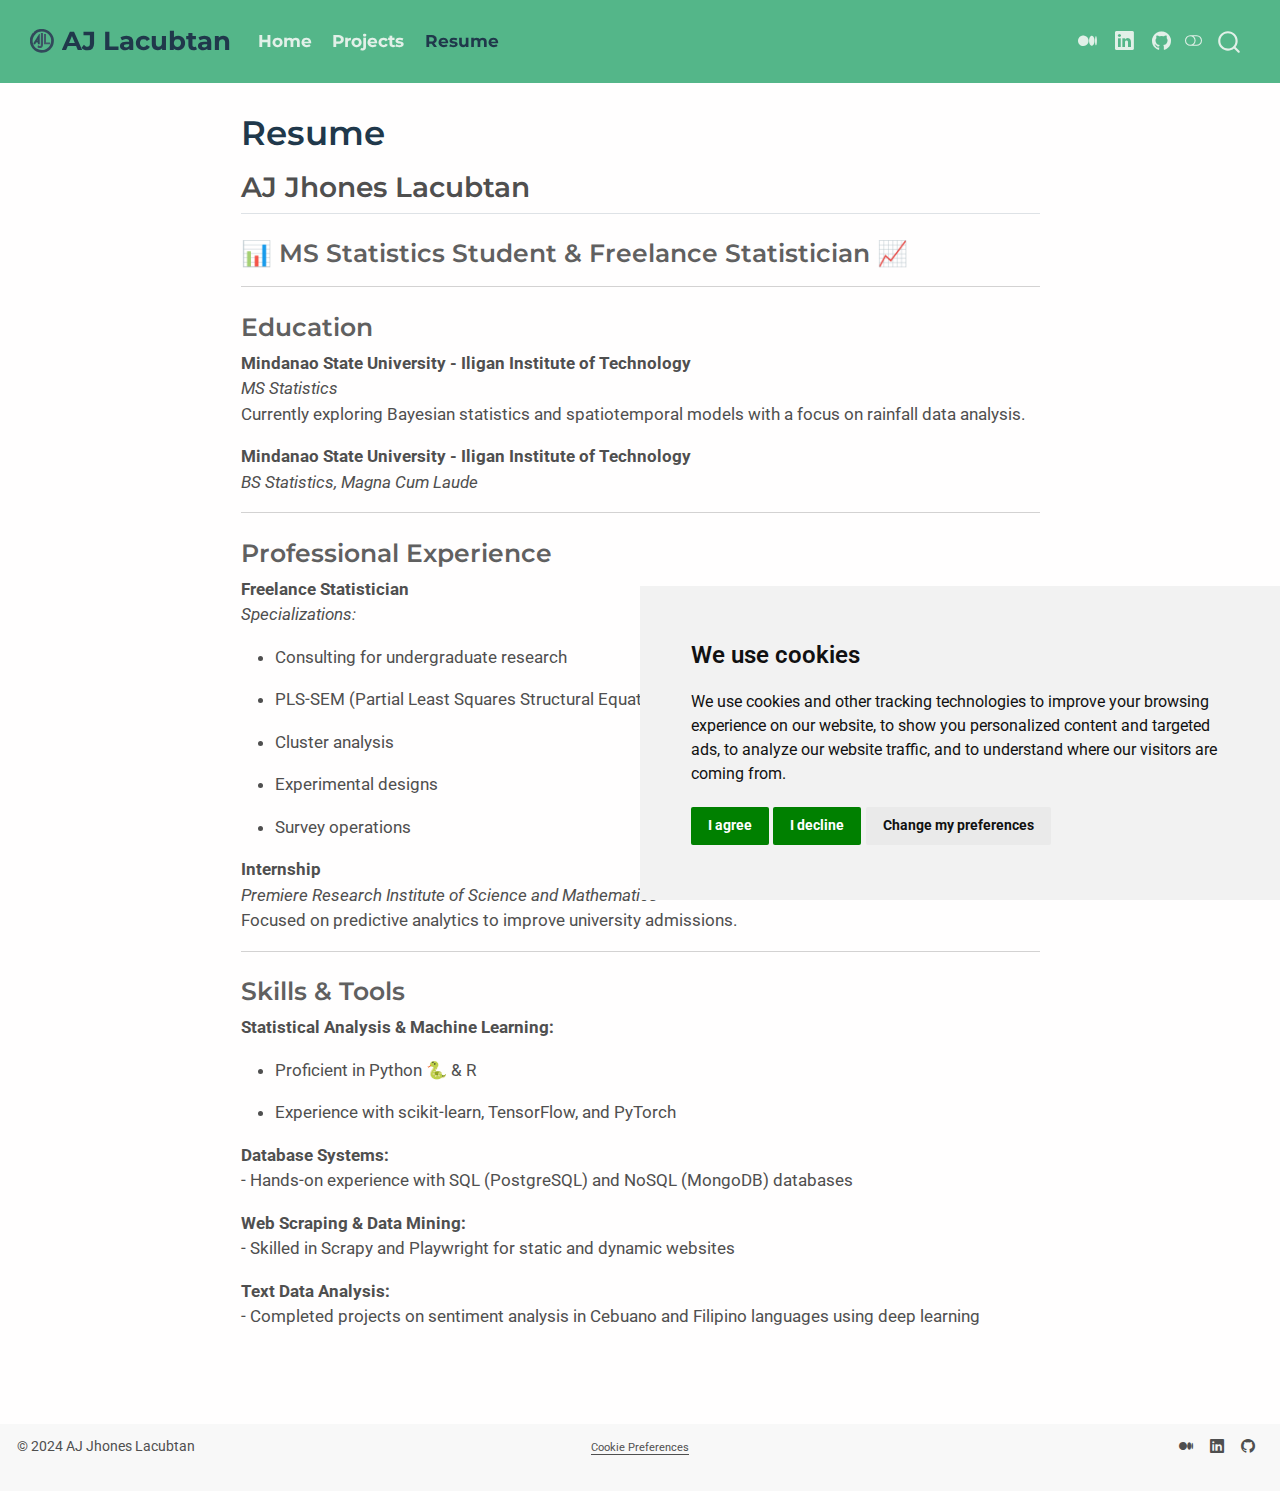
<file: resume.html>
<!DOCTYPE html>
<html xmlns="http://www.w3.org/1999/xhtml" lang="en" xml:lang="en"><head>

<meta charset="utf-8">
<meta name="generator" content="quarto-1.4.555">

<meta name="viewport" content="width=device-width, initial-scale=1.0, user-scalable=yes">


<title>AJ Lacubtan - Resume</title>
<style>
code{white-space: pre-wrap;}
span.smallcaps{font-variant: small-caps;}
div.columns{display: flex; gap: min(4vw, 1.5em);}
div.column{flex: auto; overflow-x: auto;}
div.hanging-indent{margin-left: 1.5em; text-indent: -1.5em;}
ul.task-list{list-style: none;}
ul.task-list li input[type="checkbox"] {
  width: 0.8em;
  margin: 0 0.8em 0.2em -1em; /* quarto-specific, see https://github.com/quarto-dev/quarto-cli/issues/4556 */ 
  vertical-align: middle;
}
</style>


<script src="site_libs/quarto-nav/quarto-nav.js"></script>
<script src="site_libs/quarto-nav/headroom.min.js"></script>
<script src="site_libs/clipboard/clipboard.min.js"></script>
<script src="site_libs/quarto-search/autocomplete.umd.js"></script>
<script src="site_libs/quarto-search/fuse.min.js"></script>
<script src="site_libs/quarto-search/quarto-search.js"></script>
<meta name="quarto:offset" content="./">
<link href="./images/favicon/favicon-32x32.png" rel="icon" type="image/png">
<script src="site_libs/cookie-consent/cookie-consent.js"></script>
<link href="site_libs/cookie-consent/cookie-consent.css" rel="stylesheet">
<script src="site_libs/quarto-html/quarto.js"></script>
<script src="site_libs/quarto-html/popper.min.js"></script>
<script src="site_libs/quarto-html/tippy.umd.min.js"></script>
<script src="site_libs/quarto-html/anchor.min.js"></script>
<link href="site_libs/quarto-html/tippy.css" rel="stylesheet">
<link href="site_libs/quarto-html/quarto-syntax-highlighting.css" rel="stylesheet" class="quarto-color-scheme" id="quarto-text-highlighting-styles">
<link href="site_libs/quarto-html/quarto-syntax-highlighting-dark.css" rel="prefetch" class="quarto-color-scheme quarto-color-alternate" id="quarto-text-highlighting-styles">
<script src="site_libs/bootstrap/bootstrap.min.js"></script>
<link href="site_libs/bootstrap/bootstrap-icons.css" rel="stylesheet">
<link href="site_libs/bootstrap/bootstrap.min.css" rel="stylesheet" class="quarto-color-scheme" id="quarto-bootstrap" data-mode="light">
<link href="site_libs/bootstrap/bootstrap-dark.min.css" rel="prefetch" class="quarto-color-scheme quarto-color-alternate" id="quarto-bootstrap" data-mode="dark">
<script id="quarto-search-options" type="application/json">{
  "location": "navbar",
  "copy-button": false,
  "collapse-after": 3,
  "panel-placement": "end",
  "type": "overlay",
  "limit": 50,
  "keyboard-shortcut": [
    "f",
    "/",
    "s"
  ],
  "language": {
    "search-no-results-text": "No results",
    "search-matching-documents-text": "matching documents",
    "search-copy-link-title": "Copy link to search",
    "search-hide-matches-text": "Hide additional matches",
    "search-more-match-text": "more match in this document",
    "search-more-matches-text": "more matches in this document",
    "search-clear-button-title": "Clear",
    "search-text-placeholder": "",
    "search-detached-cancel-button-title": "Cancel",
    "search-submit-button-title": "Submit",
    "search-label": "Search"
  }
}</script>
<script async="" src="https://www.googletagmanager.com/gtag/js?id=G-F04G2XSCY9"></script>

<script type="text/plain" cookie-consent="tracking">

window.dataLayer = window.dataLayer || [];
function gtag(){dataLayer.push(arguments);}
gtag('js', new Date());
gtag('config', 'G-F04G2XSCY9', { 'anonymize_ip': true});
</script>

<script type="text/javascript" charset="UTF-8">
document.addEventListener('DOMContentLoaded', function () {
cookieconsent.run({
  "notice_banner_type":"simple",
  "consent_type":"express",
  "palette":"light",
  "language":"en",
  "page_load_consent_levels":["strictly-necessary"],
  "notice_banner_reject_button_hide":false,
  "preferences_center_close_button_hide":false,
  "website_name":""
  ,
"language":"en"
  });
});
</script> 
  


<link rel="stylesheet" href="css/styles.css">
</head>

<body class="nav-fixed fullcontent">

<div id="quarto-search-results"></div>
  <header id="quarto-header" class="headroom fixed-top">
    <nav class="navbar navbar-expand-lg " data-bs-theme="dark">
      <div class="navbar-container container-fluid">
      <div class="navbar-brand-container mx-auto">
    <a href="./index.html" class="navbar-brand navbar-brand-logo">
    <img src="./images/favicon/apple-touch-icon.svg" alt="" class="navbar-logo">
    </a>
    <a class="navbar-brand" href="./index.html">
    <span class="navbar-title">AJ Lacubtan</span>
    </a>
  </div>
            <div id="quarto-search" class="" title="Search"></div>
          <button class="navbar-toggler" type="button" data-bs-toggle="collapse" data-bs-target="#navbarCollapse" aria-controls="navbarCollapse" aria-expanded="false" aria-label="Toggle navigation" onclick="if (window.quartoToggleHeadroom) { window.quartoToggleHeadroom(); }">
  <span class="navbar-toggler-icon"></span>
</button>
          <div class="collapse navbar-collapse" id="navbarCollapse">
            <ul class="navbar-nav navbar-nav-scroll me-auto">
  <li class="nav-item">
    <a class="nav-link" href="./index.html"> 
<span class="menu-text">Home</span></a>
  </li>  
  <li class="nav-item">
    <a class="nav-link" href="./projects.html"> 
<span class="menu-text">Projects</span></a>
  </li>  
  <li class="nav-item">
    <a class="nav-link active" href="./resume.html" aria-current="page"> 
<span class="menu-text">Resume</span></a>
  </li>  
</ul>
            <ul class="navbar-nav navbar-nav-scroll ms-auto">
  <li class="nav-item compact">
    <a class="nav-link" href="https://medium.com/@ajjhonessaromineslacubtan"> <i class="bi bi-medium" role="img">
</i> 
<span class="menu-text"></span></a>
  </li>  
  <li class="nav-item compact">
    <a class="nav-link" href="https://www.linkedin.com/in/aj-jhones-lacubtan/"> <i class="bi bi-linkedin" role="img">
</i> 
<span class="menu-text"></span></a>
  </li>  
  <li class="nav-item compact">
    <a class="nav-link" href="https://github.com/ajhoneslacubtan"> <i class="bi bi-github" role="img">
</i> 
<span class="menu-text"></span></a>
  </li>  
</ul>
          </div> <!-- /navcollapse -->
          <div class="quarto-navbar-tools">
  <a href="" class="quarto-color-scheme-toggle quarto-navigation-tool  px-1" onclick="window.quartoToggleColorScheme(); return false;" title="Toggle dark mode"><i class="bi"></i></a>
</div>
      </div> <!-- /container-fluid -->
    </nav>
</header>
<!-- content -->
<div id="quarto-content" class="quarto-container page-columns page-rows-contents page-layout-article page-navbar">
<!-- sidebar -->
<!-- margin-sidebar -->
    
<!-- main -->
<main class="content" id="quarto-document-content">

<header id="title-block-header" class="quarto-title-block default">
<div class="quarto-title">
<h1 class="title">Resume</h1>
</div>



<div class="quarto-title-meta">

    
  
    
  </div>
  


</header>


<section id="aj-jhones-lacubtan" class="level2">
<h2 class="anchored" data-anchor-id="aj-jhones-lacubtan">AJ Jhones Lacubtan</h2>
<section id="ms-statistics-student-freelance-statistician" class="level3">
<h3 class="anchored" data-anchor-id="ms-statistics-student-freelance-statistician">📊 MS Statistics Student &amp; Freelance Statistician 📈</h3>
<hr>
</section>
<section id="education" class="level3">
<h3 class="anchored" data-anchor-id="education">Education</h3>
<p><strong>Mindanao State University - Iligan Institute of Technology</strong><br>
<em>MS Statistics</em><br>
Currently exploring Bayesian statistics and spatiotemporal models with a focus on rainfall data analysis.</p>
<p><strong>Mindanao State University - Iligan Institute of Technology</strong><br>
<em>BS Statistics, Magna Cum Laude</em></p>
<hr>
</section>
<section id="professional-experience" class="level3">
<h3 class="anchored" data-anchor-id="professional-experience">Professional Experience</h3>
<p><strong>Freelance Statistician</strong><br>
<em>Specializations:</em></p>
<ul>
<li><p>Consulting for undergraduate research</p></li>
<li><p>PLS-SEM (Partial Least Squares Structural Equation Modeling)</p></li>
<li><p>Cluster analysis</p></li>
<li><p>Experimental designs</p></li>
<li><p>Survey operations</p></li>
</ul>
<p><strong>Internship</strong><br>
<em>Premiere Research Institute of Science and Mathematics</em><br>
Focused on predictive analytics to improve university admissions.</p>
<hr>
</section>
<section id="skills-tools" class="level3">
<h3 class="anchored" data-anchor-id="skills-tools">Skills &amp; Tools</h3>
<p><strong>Statistical Analysis &amp; Machine Learning:</strong></p>
<ul>
<li><p>Proficient in Python 🐍 &amp; R</p></li>
<li><p>Experience with scikit-learn, TensorFlow, and PyTorch</p></li>
</ul>
<p><strong>Database Systems:</strong><br>
- Hands-on experience with SQL (PostgreSQL) and NoSQL (MongoDB) databases</p>
<p><strong>Web Scraping &amp; Data Mining:</strong><br>
- Skilled in Scrapy and Playwright for static and dynamic websites</p>
<p><strong>Text Data Analysis:</strong><br>
- Completed projects on sentiment analysis in Cebuano and Filipino languages using deep learning</p>


</section>
</section>

</main> <!-- /main -->
<script id="quarto-html-after-body" type="application/javascript">
window.document.addEventListener("DOMContentLoaded", function (event) {
  const toggleBodyColorMode = (bsSheetEl) => {
    const mode = bsSheetEl.getAttribute("data-mode");
    const bodyEl = window.document.querySelector("body");
    if (mode === "dark") {
      bodyEl.classList.add("quarto-dark");
      bodyEl.classList.remove("quarto-light");
    } else {
      bodyEl.classList.add("quarto-light");
      bodyEl.classList.remove("quarto-dark");
    }
  }
  const toggleBodyColorPrimary = () => {
    const bsSheetEl = window.document.querySelector("link#quarto-bootstrap");
    if (bsSheetEl) {
      toggleBodyColorMode(bsSheetEl);
    }
  }
  toggleBodyColorPrimary();  
  const disableStylesheet = (stylesheets) => {
    for (let i=0; i < stylesheets.length; i++) {
      const stylesheet = stylesheets[i];
      stylesheet.rel = 'prefetch';
    }
  }
  const enableStylesheet = (stylesheets) => {
    for (let i=0; i < stylesheets.length; i++) {
      const stylesheet = stylesheets[i];
      stylesheet.rel = 'stylesheet';
    }
  }
  const manageTransitions = (selector, allowTransitions) => {
    const els = window.document.querySelectorAll(selector);
    for (let i=0; i < els.length; i++) {
      const el = els[i];
      if (allowTransitions) {
        el.classList.remove('notransition');
      } else {
        el.classList.add('notransition');
      }
    }
  }
  const toggleGiscusIfUsed = (isAlternate, darkModeDefault) => {
    const baseTheme = document.querySelector('#giscus-base-theme')?.value ?? 'light';
    const alternateTheme = document.querySelector('#giscus-alt-theme')?.value ?? 'dark';
    let newTheme = '';
    if(darkModeDefault) {
      newTheme = isAlternate ? baseTheme : alternateTheme;
    } else {
      newTheme = isAlternate ? alternateTheme : baseTheme;
    }
    const changeGiscusTheme = () => {
      // From: https://github.com/giscus/giscus/issues/336
      const sendMessage = (message) => {
        const iframe = document.querySelector('iframe.giscus-frame');
        if (!iframe) return;
        iframe.contentWindow.postMessage({ giscus: message }, 'https://giscus.app');
      }
      sendMessage({
        setConfig: {
          theme: newTheme
        }
      });
    }
    const isGiscussLoaded = window.document.querySelector('iframe.giscus-frame') !== null;
    if (isGiscussLoaded) {
      changeGiscusTheme();
    }
  }
  const toggleColorMode = (alternate) => {
    // Switch the stylesheets
    const alternateStylesheets = window.document.querySelectorAll('link.quarto-color-scheme.quarto-color-alternate');
    manageTransitions('#quarto-margin-sidebar .nav-link', false);
    if (alternate) {
      enableStylesheet(alternateStylesheets);
      for (const sheetNode of alternateStylesheets) {
        if (sheetNode.id === "quarto-bootstrap") {
          toggleBodyColorMode(sheetNode);
        }
      }
    } else {
      disableStylesheet(alternateStylesheets);
      toggleBodyColorPrimary();
    }
    manageTransitions('#quarto-margin-sidebar .nav-link', true);
    // Switch the toggles
    const toggles = window.document.querySelectorAll('.quarto-color-scheme-toggle');
    for (let i=0; i < toggles.length; i++) {
      const toggle = toggles[i];
      if (toggle) {
        if (alternate) {
          toggle.classList.add("alternate");     
        } else {
          toggle.classList.remove("alternate");
        }
      }
    }
    // Hack to workaround the fact that safari doesn't
    // properly recolor the scrollbar when toggling (#1455)
    if (navigator.userAgent.indexOf('Safari') > 0 && navigator.userAgent.indexOf('Chrome') == -1) {
      manageTransitions("body", false);
      window.scrollTo(0, 1);
      setTimeout(() => {
        window.scrollTo(0, 0);
        manageTransitions("body", true);
      }, 40);  
    }
  }
  const isFileUrl = () => { 
    return window.location.protocol === 'file:';
  }
  const hasAlternateSentinel = () => {  
    let styleSentinel = getColorSchemeSentinel();
    if (styleSentinel !== null) {
      return styleSentinel === "alternate";
    } else {
      return false;
    }
  }
  const setStyleSentinel = (alternate) => {
    const value = alternate ? "alternate" : "default";
    if (!isFileUrl()) {
      window.localStorage.setItem("quarto-color-scheme", value);
    } else {
      localAlternateSentinel = value;
    }
  }
  const getColorSchemeSentinel = () => {
    if (!isFileUrl()) {
      const storageValue = window.localStorage.getItem("quarto-color-scheme");
      return storageValue != null ? storageValue : localAlternateSentinel;
    } else {
      return localAlternateSentinel;
    }
  }
  const darkModeDefault = false;
  let localAlternateSentinel = darkModeDefault ? 'alternate' : 'default';
  // Dark / light mode switch
  window.quartoToggleColorScheme = () => {
    // Read the current dark / light value 
    let toAlternate = !hasAlternateSentinel();
    toggleColorMode(toAlternate);
    setStyleSentinel(toAlternate);
    toggleGiscusIfUsed(toAlternate, darkModeDefault);
  };
  // Ensure there is a toggle, if there isn't float one in the top right
  if (window.document.querySelector('.quarto-color-scheme-toggle') === null) {
    const a = window.document.createElement('a');
    a.classList.add('top-right');
    a.classList.add('quarto-color-scheme-toggle');
    a.href = "";
    a.onclick = function() { try { window.quartoToggleColorScheme(); } catch {} return false; };
    const i = window.document.createElement("i");
    i.classList.add('bi');
    a.appendChild(i);
    window.document.body.appendChild(a);
  }
  // Switch to dark mode if need be
  if (hasAlternateSentinel()) {
    toggleColorMode(true);
  } else {
    toggleColorMode(false);
  }
  const icon = "";
  const anchorJS = new window.AnchorJS();
  anchorJS.options = {
    placement: 'right',
    icon: icon
  };
  anchorJS.add('.anchored');
  const isCodeAnnotation = (el) => {
    for (const clz of el.classList) {
      if (clz.startsWith('code-annotation-')) {                     
        return true;
      }
    }
    return false;
  }
  const clipboard = new window.ClipboardJS('.code-copy-button', {
    text: function(trigger) {
      const codeEl = trigger.previousElementSibling.cloneNode(true);
      for (const childEl of codeEl.children) {
        if (isCodeAnnotation(childEl)) {
          childEl.remove();
        }
      }
      return codeEl.innerText;
    }
  });
  clipboard.on('success', function(e) {
    // button target
    const button = e.trigger;
    // don't keep focus
    button.blur();
    // flash "checked"
    button.classList.add('code-copy-button-checked');
    var currentTitle = button.getAttribute("title");
    button.setAttribute("title", "Copied!");
    let tooltip;
    if (window.bootstrap) {
      button.setAttribute("data-bs-toggle", "tooltip");
      button.setAttribute("data-bs-placement", "left");
      button.setAttribute("data-bs-title", "Copied!");
      tooltip = new bootstrap.Tooltip(button, 
        { trigger: "manual", 
          customClass: "code-copy-button-tooltip",
          offset: [0, -8]});
      tooltip.show();    
    }
    setTimeout(function() {
      if (tooltip) {
        tooltip.hide();
        button.removeAttribute("data-bs-title");
        button.removeAttribute("data-bs-toggle");
        button.removeAttribute("data-bs-placement");
      }
      button.setAttribute("title", currentTitle);
      button.classList.remove('code-copy-button-checked');
    }, 1000);
    // clear code selection
    e.clearSelection();
  });
    var localhostRegex = new RegExp(/^(?:http|https):\/\/localhost\:?[0-9]*\//);
    var mailtoRegex = new RegExp(/^mailto:/);
      var filterRegex = new RegExp("https:\/\/ajhoneslacubtan\.github\.io\/");
    var isInternal = (href) => {
        return filterRegex.test(href) || localhostRegex.test(href) || mailtoRegex.test(href);
    }
    // Inspect non-navigation links and adorn them if external
 	var links = window.document.querySelectorAll('a[href]:not(.nav-link):not(.navbar-brand):not(.toc-action):not(.sidebar-link):not(.sidebar-item-toggle):not(.pagination-link):not(.no-external):not([aria-hidden]):not(.dropdown-item):not(.quarto-navigation-tool)');
    for (var i=0; i<links.length; i++) {
      const link = links[i];
      if (!isInternal(link.href)) {
        // undo the damage that might have been done by quarto-nav.js in the case of
        // links that we want to consider external
        if (link.dataset.originalHref !== undefined) {
          link.href = link.dataset.originalHref;
        }
      }
    }
  function tippyHover(el, contentFn, onTriggerFn, onUntriggerFn) {
    const config = {
      allowHTML: true,
      maxWidth: 500,
      delay: 100,
      arrow: false,
      appendTo: function(el) {
          return el.parentElement;
      },
      interactive: true,
      interactiveBorder: 10,
      theme: 'quarto',
      placement: 'bottom-start',
    };
    if (contentFn) {
      config.content = contentFn;
    }
    if (onTriggerFn) {
      config.onTrigger = onTriggerFn;
    }
    if (onUntriggerFn) {
      config.onUntrigger = onUntriggerFn;
    }
    window.tippy(el, config); 
  }
  const noterefs = window.document.querySelectorAll('a[role="doc-noteref"]');
  for (var i=0; i<noterefs.length; i++) {
    const ref = noterefs[i];
    tippyHover(ref, function() {
      // use id or data attribute instead here
      let href = ref.getAttribute('data-footnote-href') || ref.getAttribute('href');
      try { href = new URL(href).hash; } catch {}
      const id = href.replace(/^#\/?/, "");
      const note = window.document.getElementById(id);
      if (note) {
        return note.innerHTML;
      } else {
        return "";
      }
    });
  }
  const xrefs = window.document.querySelectorAll('a.quarto-xref');
  const processXRef = (id, note) => {
    // Strip column container classes
    const stripColumnClz = (el) => {
      el.classList.remove("page-full", "page-columns");
      if (el.children) {
        for (const child of el.children) {
          stripColumnClz(child);
        }
      }
    }
    stripColumnClz(note)
    if (id === null || id.startsWith('sec-')) {
      // Special case sections, only their first couple elements
      const container = document.createElement("div");
      if (note.children && note.children.length > 2) {
        container.appendChild(note.children[0].cloneNode(true));
        for (let i = 1; i < note.children.length; i++) {
          const child = note.children[i];
          if (child.tagName === "P" && child.innerText === "") {
            continue;
          } else {
            container.appendChild(child.cloneNode(true));
            break;
          }
        }
        if (window.Quarto?.typesetMath) {
          window.Quarto.typesetMath(container);
        }
        return container.innerHTML
      } else {
        if (window.Quarto?.typesetMath) {
          window.Quarto.typesetMath(note);
        }
        return note.innerHTML;
      }
    } else {
      // Remove any anchor links if they are present
      const anchorLink = note.querySelector('a.anchorjs-link');
      if (anchorLink) {
        anchorLink.remove();
      }
      if (window.Quarto?.typesetMath) {
        window.Quarto.typesetMath(note);
      }
      // TODO in 1.5, we should make sure this works without a callout special case
      if (note.classList.contains("callout")) {
        return note.outerHTML;
      } else {
        return note.innerHTML;
      }
    }
  }
  for (var i=0; i<xrefs.length; i++) {
    const xref = xrefs[i];
    tippyHover(xref, undefined, function(instance) {
      instance.disable();
      let url = xref.getAttribute('href');
      let hash = undefined; 
      if (url.startsWith('#')) {
        hash = url;
      } else {
        try { hash = new URL(url).hash; } catch {}
      }
      if (hash) {
        const id = hash.replace(/^#\/?/, "");
        const note = window.document.getElementById(id);
        if (note !== null) {
          try {
            const html = processXRef(id, note.cloneNode(true));
            instance.setContent(html);
          } finally {
            instance.enable();
            instance.show();
          }
        } else {
          // See if we can fetch this
          fetch(url.split('#')[0])
          .then(res => res.text())
          .then(html => {
            const parser = new DOMParser();
            const htmlDoc = parser.parseFromString(html, "text/html");
            const note = htmlDoc.getElementById(id);
            if (note !== null) {
              const html = processXRef(id, note);
              instance.setContent(html);
            } 
          }).finally(() => {
            instance.enable();
            instance.show();
          });
        }
      } else {
        // See if we can fetch a full url (with no hash to target)
        // This is a special case and we should probably do some content thinning / targeting
        fetch(url)
        .then(res => res.text())
        .then(html => {
          const parser = new DOMParser();
          const htmlDoc = parser.parseFromString(html, "text/html");
          const note = htmlDoc.querySelector('main.content');
          if (note !== null) {
            // This should only happen for chapter cross references
            // (since there is no id in the URL)
            // remove the first header
            if (note.children.length > 0 && note.children[0].tagName === "HEADER") {
              note.children[0].remove();
            }
            const html = processXRef(null, note);
            instance.setContent(html);
          } 
        }).finally(() => {
          instance.enable();
          instance.show();
        });
      }
    }, function(instance) {
    });
  }
      let selectedAnnoteEl;
      const selectorForAnnotation = ( cell, annotation) => {
        let cellAttr = 'data-code-cell="' + cell + '"';
        let lineAttr = 'data-code-annotation="' +  annotation + '"';
        const selector = 'span[' + cellAttr + '][' + lineAttr + ']';
        return selector;
      }
      const selectCodeLines = (annoteEl) => {
        const doc = window.document;
        const targetCell = annoteEl.getAttribute("data-target-cell");
        const targetAnnotation = annoteEl.getAttribute("data-target-annotation");
        const annoteSpan = window.document.querySelector(selectorForAnnotation(targetCell, targetAnnotation));
        const lines = annoteSpan.getAttribute("data-code-lines").split(",");
        const lineIds = lines.map((line) => {
          return targetCell + "-" + line;
        })
        let top = null;
        let height = null;
        let parent = null;
        if (lineIds.length > 0) {
            //compute the position of the single el (top and bottom and make a div)
            const el = window.document.getElementById(lineIds[0]);
            top = el.offsetTop;
            height = el.offsetHeight;
            parent = el.parentElement.parentElement;
          if (lineIds.length > 1) {
            const lastEl = window.document.getElementById(lineIds[lineIds.length - 1]);
            const bottom = lastEl.offsetTop + lastEl.offsetHeight;
            height = bottom - top;
          }
          if (top !== null && height !== null && parent !== null) {
            // cook up a div (if necessary) and position it 
            let div = window.document.getElementById("code-annotation-line-highlight");
            if (div === null) {
              div = window.document.createElement("div");
              div.setAttribute("id", "code-annotation-line-highlight");
              div.style.position = 'absolute';
              parent.appendChild(div);
            }
            div.style.top = top - 2 + "px";
            div.style.height = height + 4 + "px";
            div.style.left = 0;
            let gutterDiv = window.document.getElementById("code-annotation-line-highlight-gutter");
            if (gutterDiv === null) {
              gutterDiv = window.document.createElement("div");
              gutterDiv.setAttribute("id", "code-annotation-line-highlight-gutter");
              gutterDiv.style.position = 'absolute';
              const codeCell = window.document.getElementById(targetCell);
              const gutter = codeCell.querySelector('.code-annotation-gutter');
              gutter.appendChild(gutterDiv);
            }
            gutterDiv.style.top = top - 2 + "px";
            gutterDiv.style.height = height + 4 + "px";
          }
          selectedAnnoteEl = annoteEl;
        }
      };
      const unselectCodeLines = () => {
        const elementsIds = ["code-annotation-line-highlight", "code-annotation-line-highlight-gutter"];
        elementsIds.forEach((elId) => {
          const div = window.document.getElementById(elId);
          if (div) {
            div.remove();
          }
        });
        selectedAnnoteEl = undefined;
      };
        // Handle positioning of the toggle
    window.addEventListener(
      "resize",
      throttle(() => {
        elRect = undefined;
        if (selectedAnnoteEl) {
          selectCodeLines(selectedAnnoteEl);
        }
      }, 10)
    );
    function throttle(fn, ms) {
    let throttle = false;
    let timer;
      return (...args) => {
        if(!throttle) { // first call gets through
            fn.apply(this, args);
            throttle = true;
        } else { // all the others get throttled
            if(timer) clearTimeout(timer); // cancel #2
            timer = setTimeout(() => {
              fn.apply(this, args);
              timer = throttle = false;
            }, ms);
        }
      };
    }
      // Attach click handler to the DT
      const annoteDls = window.document.querySelectorAll('dt[data-target-cell]');
      for (const annoteDlNode of annoteDls) {
        annoteDlNode.addEventListener('click', (event) => {
          const clickedEl = event.target;
          if (clickedEl !== selectedAnnoteEl) {
            unselectCodeLines();
            const activeEl = window.document.querySelector('dt[data-target-cell].code-annotation-active');
            if (activeEl) {
              activeEl.classList.remove('code-annotation-active');
            }
            selectCodeLines(clickedEl);
            clickedEl.classList.add('code-annotation-active');
          } else {
            // Unselect the line
            unselectCodeLines();
            clickedEl.classList.remove('code-annotation-active');
          }
        });
      }
  const findCites = (el) => {
    const parentEl = el.parentElement;
    if (parentEl) {
      const cites = parentEl.dataset.cites;
      if (cites) {
        return {
          el,
          cites: cites.split(' ')
        };
      } else {
        return findCites(el.parentElement)
      }
    } else {
      return undefined;
    }
  };
  var bibliorefs = window.document.querySelectorAll('a[role="doc-biblioref"]');
  for (var i=0; i<bibliorefs.length; i++) {
    const ref = bibliorefs[i];
    const citeInfo = findCites(ref);
    if (citeInfo) {
      tippyHover(citeInfo.el, function() {
        var popup = window.document.createElement('div');
        citeInfo.cites.forEach(function(cite) {
          var citeDiv = window.document.createElement('div');
          citeDiv.classList.add('hanging-indent');
          citeDiv.classList.add('csl-entry');
          var biblioDiv = window.document.getElementById('ref-' + cite);
          if (biblioDiv) {
            citeDiv.innerHTML = biblioDiv.innerHTML;
          }
          popup.appendChild(citeDiv);
        });
        return popup.innerHTML;
      });
    }
  }
});
</script>
</div> <!-- /content -->
<footer class="footer">
  <div class="nav-footer">
    <div class="nav-footer-left">
<p>© 2024 AJ Jhones Lacubtan</p>
</div>   
    <div class="nav-footer-center">

<div class="cookie-consent-footer"><a href="#" id="open_preferences_center">Cookie Preferences</a></div></div>
    <div class="nav-footer-right">
      <ul class="footer-items list-unstyled">
    <li class="nav-item compact">
    <a class="nav-link" href="https://medium.com/@ajjhonessaromineslacubtan">
      <i class="bi bi-medium" role="img">
</i> 
    </a>
  </li>  
    <li class="nav-item compact">
    <a class="nav-link" href="https://www.linkedin.com/in/aj-jhones-lacubtan/">
      <i class="bi bi-linkedin" role="img">
</i> 
    </a>
  </li>  
    <li class="nav-item compact">
    <a class="nav-link" href="https://github.com/ajhoneslacubtan">
      <i class="bi bi-github" role="img">
</i> 
    </a>
  </li>  
</ul>
    </div>
  </div>
</footer>




</body></html>
</file>
<file: site_libs/cookie-consent/cookie-consent.css>
div.cookie-consent-footer {
  font-size: 0.8em;
  text-decoration: none;
}
</file>
<file: site_libs/quarto-html/tippy.css>
.tippy-box[data-animation=fade][data-state=hidden]{opacity:0}[data-tippy-root]{max-width:calc(100vw - 10px)}.tippy-box{position:relative;background-color:#333;color:#fff;border-radius:4px;font-size:14px;line-height:1.4;white-space:normal;outline:0;transition-property:transform,visibility,opacity}.tippy-box[data-placement^=top]>.tippy-arrow{bottom:0}.tippy-box[data-placement^=top]>.tippy-arrow:before{bottom:-7px;left:0;border-width:8px 8px 0;border-top-color:initial;transform-origin:center top}.tippy-box[data-placement^=bottom]>.tippy-arrow{top:0}.tippy-box[data-placement^=bottom]>.tippy-arrow:before{top:-7px;left:0;border-width:0 8px 8px;border-bottom-color:initial;transform-origin:center bottom}.tippy-box[data-placement^=left]>.tippy-arrow{right:0}.tippy-box[data-placement^=left]>.tippy-arrow:before{border-width:8px 0 8px 8px;border-left-color:initial;right:-7px;transform-origin:center left}.tippy-box[data-placement^=right]>.tippy-arrow{left:0}.tippy-box[data-placement^=right]>.tippy-arrow:before{left:-7px;border-width:8px 8px 8px 0;border-right-color:initial;transform-origin:center right}.tippy-box[data-inertia][data-state=visible]{transition-timing-function:cubic-bezier(.54,1.5,.38,1.11)}.tippy-arrow{width:16px;height:16px;color:#333}.tippy-arrow:before{content:"";position:absolute;border-color:transparent;border-style:solid}.tippy-content{position:relative;padding:5px 9px;z-index:1}
</file>
<file: site_libs/quarto-html/quarto-syntax-highlighting.css>
/* quarto syntax highlight colors */
:root {
  --quarto-hl-ot-color: #003B4F;
  --quarto-hl-at-color: #657422;
  --quarto-hl-ss-color: #20794D;
  --quarto-hl-an-color: #5E5E5E;
  --quarto-hl-fu-color: #4758AB;
  --quarto-hl-st-color: #20794D;
  --quarto-hl-cf-color: #003B4F;
  --quarto-hl-op-color: #5E5E5E;
  --quarto-hl-er-color: #AD0000;
  --quarto-hl-bn-color: #AD0000;
  --quarto-hl-al-color: #AD0000;
  --quarto-hl-va-color: #111111;
  --quarto-hl-bu-color: inherit;
  --quarto-hl-ex-color: inherit;
  --quarto-hl-pp-color: #AD0000;
  --quarto-hl-in-color: #5E5E5E;
  --quarto-hl-vs-color: #20794D;
  --quarto-hl-wa-color: #5E5E5E;
  --quarto-hl-do-color: #5E5E5E;
  --quarto-hl-im-color: #00769E;
  --quarto-hl-ch-color: #20794D;
  --quarto-hl-dt-color: #AD0000;
  --quarto-hl-fl-color: #AD0000;
  --quarto-hl-co-color: #5E5E5E;
  --quarto-hl-cv-color: #5E5E5E;
  --quarto-hl-cn-color: #8f5902;
  --quarto-hl-sc-color: #5E5E5E;
  --quarto-hl-dv-color: #AD0000;
  --quarto-hl-kw-color: #003B4F;
}

/* other quarto variables */
:root {
  --quarto-font-monospace: SFMono-Regular, Menlo, Monaco, Consolas, "Liberation Mono", "Courier New", monospace;
}

pre > code.sourceCode > span {
  color: #003B4F;
}

code span {
  color: #003B4F;
}

code.sourceCode > span {
  color: #003B4F;
}

div.sourceCode,
div.sourceCode pre.sourceCode {
  color: #003B4F;
}

code span.ot {
  color: #003B4F;
  font-style: inherit;
}

code span.at {
  color: #657422;
  font-style: inherit;
}

code span.ss {
  color: #20794D;
  font-style: inherit;
}

code span.an {
  color: #5E5E5E;
  font-style: inherit;
}

code span.fu {
  color: #4758AB;
  font-style: inherit;
}

code span.st {
  color: #20794D;
  font-style: inherit;
}

code span.cf {
  color: #003B4F;
  font-style: inherit;
}

code span.op {
  color: #5E5E5E;
  font-style: inherit;
}

code span.er {
  color: #AD0000;
  font-style: inherit;
}

code span.bn {
  color: #AD0000;
  font-style: inherit;
}

code span.al {
  color: #AD0000;
  font-style: inherit;
}

code span.va {
  color: #111111;
  font-style: inherit;
}

code span.bu {
  font-style: inherit;
}

code span.ex {
  font-style: inherit;
}

code span.pp {
  color: #AD0000;
  font-style: inherit;
}

code span.in {
  color: #5E5E5E;
  font-style: inherit;
}

code span.vs {
  color: #20794D;
  font-style: inherit;
}

code span.wa {
  color: #5E5E5E;
  font-style: italic;
}

code span.do {
  color: #5E5E5E;
  font-style: italic;
}

code span.im {
  color: #00769E;
  font-style: inherit;
}

code span.ch {
  color: #20794D;
  font-style: inherit;
}

code span.dt {
  color: #AD0000;
  font-style: inherit;
}

code span.fl {
  color: #AD0000;
  font-style: inherit;
}

code span.co {
  color: #5E5E5E;
  font-style: inherit;
}

code span.cv {
  color: #5E5E5E;
  font-style: italic;
}

code span.cn {
  color: #8f5902;
  font-style: inherit;
}

code span.sc {
  color: #5E5E5E;
  font-style: inherit;
}

code span.dv {
  color: #AD0000;
  font-style: inherit;
}

code span.kw {
  color: #003B4F;
  font-style: inherit;
}

.prevent-inlining {
  content: "</";
}

/*# sourceMappingURL=debc5d5d77c3f9108843748ff7464032.css.map */
</file>
<file: site_libs/quarto-html/quarto-syntax-highlighting-dark.css>
/* quarto syntax highlight colors */
:root {
  --quarto-hl-al-color: #f07178;
  --quarto-hl-an-color: #d4d0ab;
  --quarto-hl-at-color: #00e0e0;
  --quarto-hl-bn-color: #d4d0ab;
  --quarto-hl-bu-color: #abe338;
  --quarto-hl-ch-color: #abe338;
  --quarto-hl-co-color: #f8f8f2;
  --quarto-hl-cv-color: #ffd700;
  --quarto-hl-cn-color: #ffd700;
  --quarto-hl-cf-color: #ffa07a;
  --quarto-hl-dt-color: #ffa07a;
  --quarto-hl-dv-color: #d4d0ab;
  --quarto-hl-do-color: #f8f8f2;
  --quarto-hl-er-color: #f07178;
  --quarto-hl-ex-color: #00e0e0;
  --quarto-hl-fl-color: #d4d0ab;
  --quarto-hl-fu-color: #ffa07a;
  --quarto-hl-im-color: #abe338;
  --quarto-hl-in-color: #d4d0ab;
  --quarto-hl-kw-color: #ffa07a;
  --quarto-hl-op-color: #ffa07a;
  --quarto-hl-ot-color: #00e0e0;
  --quarto-hl-pp-color: #dcc6e0;
  --quarto-hl-re-color: #00e0e0;
  --quarto-hl-sc-color: #abe338;
  --quarto-hl-ss-color: #abe338;
  --quarto-hl-st-color: #abe338;
  --quarto-hl-va-color: #00e0e0;
  --quarto-hl-vs-color: #abe338;
  --quarto-hl-wa-color: #dcc6e0;
}

/* other quarto variables */
:root {
  --quarto-font-monospace: SFMono-Regular, Menlo, Monaco, Consolas, "Liberation Mono", "Courier New", monospace;
}

code span.al {
  background-color: #2a0f15;
  font-weight: bold;
  color: #f07178;
}

code span.an {
  color: #d4d0ab;
}

code span.at {
  color: #00e0e0;
}

code span.bn {
  color: #d4d0ab;
}

code span.bu {
  color: #abe338;
}

code span.ch {
  color: #abe338;
}

code span.co {
  font-style: italic;
  color: #f8f8f2;
}

code span.cv {
  color: #ffd700;
}

code span.cn {
  color: #ffd700;
}

code span.cf {
  font-weight: bold;
  color: #ffa07a;
}

code span.dt {
  color: #ffa07a;
}

code span.dv {
  color: #d4d0ab;
}

code span.do {
  color: #f8f8f2;
}

code span.er {
  color: #f07178;
  text-decoration: underline;
}

code span.ex {
  font-weight: bold;
  color: #00e0e0;
}

code span.fl {
  color: #d4d0ab;
}

code span.fu {
  color: #ffa07a;
}

code span.im {
  color: #abe338;
}

code span.in {
  color: #d4d0ab;
}

code span.kw {
  font-weight: bold;
  color: #ffa07a;
}

pre > code.sourceCode > span {
  color: #f8f8f2;
}

code span {
  color: #f8f8f2;
}

code.sourceCode > span {
  color: #f8f8f2;
}

div.sourceCode,
div.sourceCode pre.sourceCode {
  color: #f8f8f2;
}

code span.op {
  color: #ffa07a;
}

code span.ot {
  color: #00e0e0;
}

code span.pp {
  color: #dcc6e0;
}

code span.re {
  background-color: #f8f8f2;
  color: #00e0e0;
}

code span.sc {
  color: #abe338;
}

code span.ss {
  color: #abe338;
}

code span.st {
  color: #abe338;
}

code span.va {
  color: #00e0e0;
}

code span.vs {
  color: #abe338;
}

code span.wa {
  color: #dcc6e0;
}

.prevent-inlining {
  content: "</";
}

/*# sourceMappingURL=935a306eefa94366c21e1a970dddb765.css.map */
</file>
<file: site_libs/quarto-diagram/mermaid.css>
.mermaidTooltip {
  position: absolute;
  text-align: center;
  max-width: 200px;
  padding: 2px;
  font-family: "trebuchet ms", verdana, arial;
  font-size: 12px;
  background: #ffffde;
  border: 1px solid #aaaa33;
  border-radius: 2px;
  pointer-events: none;
  z-index: 1000;
}
</file>
<file: css/styles.css>
/* Importing fonts */
@import url('https://fonts.googleapis.com/css2?family=Montserrat:wght@400;700&family=Roboto:wght@300;400;500&display=swap');

/* Custom Styles for Quarto Portfolio */

body {
  font-family: 'Roboto', sans-serif;
}

.navbar-brand, .navbar-nav .nav-link {
  font-family: 'Montserrat', sans-serif;
  font-weight: 700;
}

.navbar-brand {
  font-size: 1.5rem;
}

h1, h2, h3, h4, h5, h6 {
  font-family: 'Montserrat', sans-serif;
}

body, h1, .footer {
  margin: 0;
  padding: 0;
}
</file>
<file: site_libs/quarto-html/quarto-syntax-highlighting-e1a5c8363afafaef2c763b6775fbf3ca.css>
/* quarto syntax highlight colors */
:root {
  --quarto-hl-ot-color: #003B4F;
  --quarto-hl-at-color: #657422;
  --quarto-hl-ss-color: #20794D;
  --quarto-hl-an-color: #5E5E5E;
  --quarto-hl-fu-color: #4758AB;
  --quarto-hl-st-color: #20794D;
  --quarto-hl-cf-color: #003B4F;
  --quarto-hl-op-color: #5E5E5E;
  --quarto-hl-er-color: #AD0000;
  --quarto-hl-bn-color: #AD0000;
  --quarto-hl-al-color: #AD0000;
  --quarto-hl-va-color: #111111;
  --quarto-hl-bu-color: inherit;
  --quarto-hl-ex-color: inherit;
  --quarto-hl-pp-color: #AD0000;
  --quarto-hl-in-color: #5E5E5E;
  --quarto-hl-vs-color: #20794D;
  --quarto-hl-wa-color: #5E5E5E;
  --quarto-hl-do-color: #5E5E5E;
  --quarto-hl-im-color: #00769E;
  --quarto-hl-ch-color: #20794D;
  --quarto-hl-dt-color: #AD0000;
  --quarto-hl-fl-color: #AD0000;
  --quarto-hl-co-color: #5E5E5E;
  --quarto-hl-cv-color: #5E5E5E;
  --quarto-hl-cn-color: #8f5902;
  --quarto-hl-sc-color: #5E5E5E;
  --quarto-hl-dv-color: #AD0000;
  --quarto-hl-kw-color: #003B4F;
}

/* other quarto variables */
:root {
  --quarto-font-monospace: SFMono-Regular, Menlo, Monaco, Consolas, "Liberation Mono", "Courier New", monospace;
}

/* syntax highlight based on Pandoc's rules */
pre > code.sourceCode > span {
  color: #003B4F;
}

code.sourceCode > span {
  color: #003B4F;
}

div.sourceCode,
div.sourceCode pre.sourceCode {
  color: #003B4F;
}

/* Normal */
code span {
  color: #003B4F;
}

/* Alert */
code span.al {
  color: #AD0000;
  font-style: inherit;
}

/* Annotation */
code span.an {
  color: #5E5E5E;
  font-style: inherit;
}

/* Attribute */
code span.at {
  color: #657422;
  font-style: inherit;
}

/* BaseN */
code span.bn {
  color: #AD0000;
  font-style: inherit;
}

/* BuiltIn */
code span.bu {
  font-style: inherit;
}

/* ControlFlow */
code span.cf {
  color: #003B4F;
  font-weight: bold;
  font-style: inherit;
}

/* Char */
code span.ch {
  color: #20794D;
  font-style: inherit;
}

/* Constant */
code span.cn {
  color: #8f5902;
  font-style: inherit;
}

/* Comment */
code span.co {
  color: #5E5E5E;
  font-style: inherit;
}

/* CommentVar */
code span.cv {
  color: #5E5E5E;
  font-style: italic;
}

/* Documentation */
code span.do {
  color: #5E5E5E;
  font-style: italic;
}

/* DataType */
code span.dt {
  color: #AD0000;
  font-style: inherit;
}

/* DecVal */
code span.dv {
  color: #AD0000;
  font-style: inherit;
}

/* Error */
code span.er {
  color: #AD0000;
  font-style: inherit;
}

/* Extension */
code span.ex {
  font-style: inherit;
}

/* Float */
code span.fl {
  color: #AD0000;
  font-style: inherit;
}

/* Function */
code span.fu {
  color: #4758AB;
  font-style: inherit;
}

/* Import */
code span.im {
  color: #00769E;
  font-style: inherit;
}

/* Information */
code span.in {
  color: #5E5E5E;
  font-style: inherit;
}

/* Keyword */
code span.kw {
  color: #003B4F;
  font-weight: bold;
  font-style: inherit;
}

/* Operator */
code span.op {
  color: #5E5E5E;
  font-style: inherit;
}

/* Other */
code span.ot {
  color: #003B4F;
  font-style: inherit;
}

/* Preprocessor */
code span.pp {
  color: #AD0000;
  font-style: inherit;
}

/* SpecialChar */
code span.sc {
  color: #5E5E5E;
  font-style: inherit;
}

/* SpecialString */
code span.ss {
  color: #20794D;
  font-style: inherit;
}

/* String */
code span.st {
  color: #20794D;
  font-style: inherit;
}

/* Variable */
code span.va {
  color: #111111;
  font-style: inherit;
}

/* VerbatimString */
code span.vs {
  color: #20794D;
  font-style: inherit;
}

/* Warning */
code span.wa {
  color: #5E5E5E;
  font-style: italic;
}

.prevent-inlining {
  content: "</";
}

/*# sourceMappingURL=c735b2cac6c846c1abc72f5ce1520814.css.map */
</file>
<file: site_libs/quarto-html/quarto-syntax-highlighting-dark-8ef56b68f8fa1e9d2ba328e99e439f80.css>
/* quarto syntax highlight colors */
:root {
  --quarto-hl-al-color: #f07178;
  --quarto-hl-an-color: #d4d0ab;
  --quarto-hl-at-color: #00e0e0;
  --quarto-hl-bn-color: #d4d0ab;
  --quarto-hl-bu-color: #abe338;
  --quarto-hl-ch-color: #abe338;
  --quarto-hl-co-color: #f8f8f2;
  --quarto-hl-cv-color: #ffd700;
  --quarto-hl-cn-color: #ffd700;
  --quarto-hl-cf-color: #ffa07a;
  --quarto-hl-dt-color: #ffa07a;
  --quarto-hl-dv-color: #d4d0ab;
  --quarto-hl-do-color: #f8f8f2;
  --quarto-hl-er-color: #f07178;
  --quarto-hl-ex-color: #00e0e0;
  --quarto-hl-fl-color: #d4d0ab;
  --quarto-hl-fu-color: #ffa07a;
  --quarto-hl-im-color: #abe338;
  --quarto-hl-in-color: #d4d0ab;
  --quarto-hl-kw-color: #ffa07a;
  --quarto-hl-op-color: #ffa07a;
  --quarto-hl-ot-color: #00e0e0;
  --quarto-hl-pp-color: #dcc6e0;
  --quarto-hl-re-color: #00e0e0;
  --quarto-hl-sc-color: #abe338;
  --quarto-hl-ss-color: #abe338;
  --quarto-hl-st-color: #abe338;
  --quarto-hl-va-color: #00e0e0;
  --quarto-hl-vs-color: #abe338;
  --quarto-hl-wa-color: #dcc6e0;
}

/* other quarto variables */
:root {
  --quarto-font-monospace: SFMono-Regular, Menlo, Monaco, Consolas, "Liberation Mono", "Courier New", monospace;
}

/* syntax highlight based on Pandoc's rules */
pre > code.sourceCode > span {
  color: #f8f8f2;
}

code.sourceCode > span {
  color: #f8f8f2;
}

div.sourceCode,
div.sourceCode pre.sourceCode {
  color: #f8f8f2;
}

/* Normal */
code span {
  color: #f8f8f2;
}

/* Alert */
code span.al {
  color: #f07178;
}

/* Annotation */
code span.an {
  color: #d4d0ab;
}

/* Attribute */
code span.at {
  color: #00e0e0;
}

/* BaseN */
code span.bn {
  color: #d4d0ab;
}

/* BuiltIn */
code span.bu {
  color: #abe338;
}

/* ControlFlow */
code span.cf {
  font-weight: bold;
  color: #ffa07a;
}

/* Char */
code span.ch {
  color: #abe338;
}

/* Constant */
code span.cn {
  color: #ffd700;
}

/* Comment */
code span.co {
  font-style: italic;
  color: #f8f8f2;
}

/* CommentVar */
code span.cv {
  color: #ffd700;
}

/* Documentation */
code span.do {
  color: #f8f8f2;
}

/* DataType */
code span.dt {
  color: #ffa07a;
}

/* DecVal */
code span.dv {
  color: #d4d0ab;
}

/* Error */
code span.er {
  color: #f07178;
  text-decoration: underline;
}

/* Extension */
code span.ex {
  font-weight: bold;
  color: #00e0e0;
}

/* Float */
code span.fl {
  color: #d4d0ab;
}

/* Function */
code span.fu {
  color: #ffa07a;
}

/* Import */
code span.im {
  color: #abe338;
}

/* Information */
code span.in {
  color: #d4d0ab;
}

/* Keyword */
code span.kw {
  font-weight: bold;
  color: #ffa07a;
}

/* Operator */
code span.op {
  color: #ffa07a;
}

/* Other */
code span.ot {
  color: #00e0e0;
}

/* Preprocessor */
code span.pp {
  color: #dcc6e0;
}

/* RegionMarker */
code span.re {
  background-color: #f8f8f2;
  color: #00e0e0;
}

/* SpecialChar */
code span.sc {
  color: #abe338;
}

/* SpecialString */
code span.ss {
  color: #abe338;
}

/* String */
code span.st {
  color: #abe338;
}

/* Variable */
code span.va {
  color: #00e0e0;
}

/* VerbatimString */
code span.vs {
  color: #abe338;
}

/* Warning */
code span.wa {
  color: #dcc6e0;
}

.prevent-inlining {
  content: "</";
}

/*# sourceMappingURL=cf5278f7cea5512246cb3b41cb474b3b.css.map */
</file>
<file: site_libs/quarto-html/quarto-syntax-highlighting-0815c480559380816a4d1ea211a47e91.css>
/* quarto syntax highlight colors */
:root {
  --quarto-hl-ot-color: #003B4F;
  --quarto-hl-at-color: #657422;
  --quarto-hl-ss-color: #20794D;
  --quarto-hl-an-color: #5E5E5E;
  --quarto-hl-fu-color: #4758AB;
  --quarto-hl-st-color: #20794D;
  --quarto-hl-cf-color: #003B4F;
  --quarto-hl-op-color: #5E5E5E;
  --quarto-hl-er-color: #AD0000;
  --quarto-hl-bn-color: #AD0000;
  --quarto-hl-al-color: #AD0000;
  --quarto-hl-va-color: #111111;
  --quarto-hl-bu-color: inherit;
  --quarto-hl-ex-color: inherit;
  --quarto-hl-pp-color: #AD0000;
  --quarto-hl-in-color: #5E5E5E;
  --quarto-hl-vs-color: #20794D;
  --quarto-hl-wa-color: #5E5E5E;
  --quarto-hl-do-color: #5E5E5E;
  --quarto-hl-im-color: #00769E;
  --quarto-hl-ch-color: #20794D;
  --quarto-hl-dt-color: #AD0000;
  --quarto-hl-fl-color: #AD0000;
  --quarto-hl-co-color: #5E5E5E;
  --quarto-hl-cv-color: #5E5E5E;
  --quarto-hl-cn-color: #8f5902;
  --quarto-hl-sc-color: #5E5E5E;
  --quarto-hl-dv-color: #AD0000;
  --quarto-hl-kw-color: #003B4F;
}

/* other quarto variables */
:root {
  --quarto-font-monospace: SFMono-Regular, Menlo, Monaco, Consolas, "Liberation Mono", "Courier New", monospace;
}

/* syntax highlight based on Pandoc's rules */
pre > code.sourceCode > span {
  color: #003B4F;
}

code.sourceCode > span {
  color: #003B4F;
}

div.sourceCode,
div.sourceCode pre.sourceCode {
  color: #003B4F;
}

/* Normal */
code span {
  color: #003B4F;
}

/* Alert */
code span.al {
  color: #AD0000;
  font-style: inherit;
}

/* Annotation */
code span.an {
  color: #5E5E5E;
  font-style: inherit;
}

/* Attribute */
code span.at {
  color: #657422;
  font-style: inherit;
}

/* BaseN */
code span.bn {
  color: #AD0000;
  font-style: inherit;
}

/* BuiltIn */
code span.bu {
  font-style: inherit;
}

/* ControlFlow */
code span.cf {
  color: #003B4F;
  font-weight: bold;
  font-style: inherit;
}

/* Char */
code span.ch {
  color: #20794D;
  font-style: inherit;
}

/* Constant */
code span.cn {
  color: #8f5902;
  font-style: inherit;
}

/* Comment */
code span.co {
  color: #5E5E5E;
  font-style: inherit;
}

/* CommentVar */
code span.cv {
  color: #5E5E5E;
  font-style: italic;
}

/* Documentation */
code span.do {
  color: #5E5E5E;
  font-style: italic;
}

/* DataType */
code span.dt {
  color: #AD0000;
  font-style: inherit;
}

/* DecVal */
code span.dv {
  color: #AD0000;
  font-style: inherit;
}

/* Error */
code span.er {
  color: #AD0000;
  font-style: inherit;
}

/* Extension */
code span.ex {
  font-style: inherit;
}

/* Float */
code span.fl {
  color: #AD0000;
  font-style: inherit;
}

/* Function */
code span.fu {
  color: #4758AB;
  font-style: inherit;
}

/* Import */
code span.im {
  color: #00769E;
  font-style: inherit;
}

/* Information */
code span.in {
  color: #5E5E5E;
  font-style: inherit;
}

/* Keyword */
code span.kw {
  color: #003B4F;
  font-weight: bold;
  font-style: inherit;
}

/* Operator */
code span.op {
  color: #5E5E5E;
  font-style: inherit;
}

/* Other */
code span.ot {
  color: #003B4F;
  font-style: inherit;
}

/* Preprocessor */
code span.pp {
  color: #AD0000;
  font-style: inherit;
}

/* SpecialChar */
code span.sc {
  color: #5E5E5E;
  font-style: inherit;
}

/* SpecialString */
code span.ss {
  color: #20794D;
  font-style: inherit;
}

/* String */
code span.st {
  color: #20794D;
  font-style: inherit;
}

/* Variable */
code span.va {
  color: #111111;
  font-style: inherit;
}

/* VerbatimString */
code span.vs {
  color: #20794D;
  font-style: inherit;
}

/* Warning */
code span.wa {
  color: #5E5E5E;
  font-style: italic;
}

.prevent-inlining {
  content: "</";
}

/*# sourceMappingURL=d398365ccb532ba00fe56d6aa1025863.css.map */
</file>
<file: site_libs/quarto-html/quarto-syntax-highlighting-dark-748b535e376f14d4692bf2b2e5fd6380.css>
/* quarto syntax highlight colors */
:root {
  --quarto-hl-al-color: #f07178;
  --quarto-hl-an-color: #d4d0ab;
  --quarto-hl-at-color: #00e0e0;
  --quarto-hl-bn-color: #d4d0ab;
  --quarto-hl-bu-color: #abe338;
  --quarto-hl-ch-color: #abe338;
  --quarto-hl-co-color: #f8f8f2;
  --quarto-hl-cv-color: #ffd700;
  --quarto-hl-cn-color: #ffd700;
  --quarto-hl-cf-color: #ffa07a;
  --quarto-hl-dt-color: #ffa07a;
  --quarto-hl-dv-color: #d4d0ab;
  --quarto-hl-do-color: #f8f8f2;
  --quarto-hl-er-color: #f07178;
  --quarto-hl-ex-color: #00e0e0;
  --quarto-hl-fl-color: #d4d0ab;
  --quarto-hl-fu-color: #ffa07a;
  --quarto-hl-im-color: #abe338;
  --quarto-hl-in-color: #d4d0ab;
  --quarto-hl-kw-color: #ffa07a;
  --quarto-hl-op-color: #ffa07a;
  --quarto-hl-ot-color: #00e0e0;
  --quarto-hl-pp-color: #dcc6e0;
  --quarto-hl-re-color: #00e0e0;
  --quarto-hl-sc-color: #abe338;
  --quarto-hl-ss-color: #abe338;
  --quarto-hl-st-color: #abe338;
  --quarto-hl-va-color: #00e0e0;
  --quarto-hl-vs-color: #abe338;
  --quarto-hl-wa-color: #dcc6e0;
}

/* other quarto variables */
:root {
  --quarto-font-monospace: SFMono-Regular, Menlo, Monaco, Consolas, "Liberation Mono", "Courier New", monospace;
}

/* syntax highlight based on Pandoc's rules */
pre > code.sourceCode > span {
  color: #f8f8f2;
}

code.sourceCode > span {
  color: #f8f8f2;
}

div.sourceCode,
div.sourceCode pre.sourceCode {
  color: #f8f8f2;
}

/* Normal */
code span {
  color: #f8f8f2;
}

/* Alert */
code span.al {
  color: #f07178;
}

/* Annotation */
code span.an {
  color: #d4d0ab;
}

/* Attribute */
code span.at {
  color: #00e0e0;
}

/* BaseN */
code span.bn {
  color: #d4d0ab;
}

/* BuiltIn */
code span.bu {
  color: #abe338;
}

/* ControlFlow */
code span.cf {
  font-weight: bold;
  color: #ffa07a;
}

/* Char */
code span.ch {
  color: #abe338;
}

/* Constant */
code span.cn {
  color: #ffd700;
}

/* Comment */
code span.co {
  font-style: italic;
  color: #f8f8f2;
}

/* CommentVar */
code span.cv {
  color: #ffd700;
}

/* Documentation */
code span.do {
  color: #f8f8f2;
}

/* DataType */
code span.dt {
  color: #ffa07a;
}

/* DecVal */
code span.dv {
  color: #d4d0ab;
}

/* Error */
code span.er {
  color: #f07178;
  text-decoration: underline;
}

/* Extension */
code span.ex {
  font-weight: bold;
  color: #00e0e0;
}

/* Float */
code span.fl {
  color: #d4d0ab;
}

/* Function */
code span.fu {
  color: #ffa07a;
}

/* Import */
code span.im {
  color: #abe338;
}

/* Information */
code span.in {
  color: #d4d0ab;
}

/* Keyword */
code span.kw {
  font-weight: bold;
  color: #ffa07a;
}

/* Operator */
code span.op {
  color: #ffa07a;
}

/* Other */
code span.ot {
  color: #00e0e0;
}

/* Preprocessor */
code span.pp {
  color: #dcc6e0;
}

/* RegionMarker */
code span.re {
  background-color: #f8f8f2;
  color: #00e0e0;
}

/* SpecialChar */
code span.sc {
  color: #abe338;
}

/* SpecialString */
code span.ss {
  color: #abe338;
}

/* String */
code span.st {
  color: #abe338;
}

/* Variable */
code span.va {
  color: #00e0e0;
}

/* VerbatimString */
code span.vs {
  color: #abe338;
}

/* Warning */
code span.wa {
  color: #dcc6e0;
}

.prevent-inlining {
  content: "</";
}

/*# sourceMappingURL=a169f92a7619bb7359e95dffce117b32.css.map */
</file>
